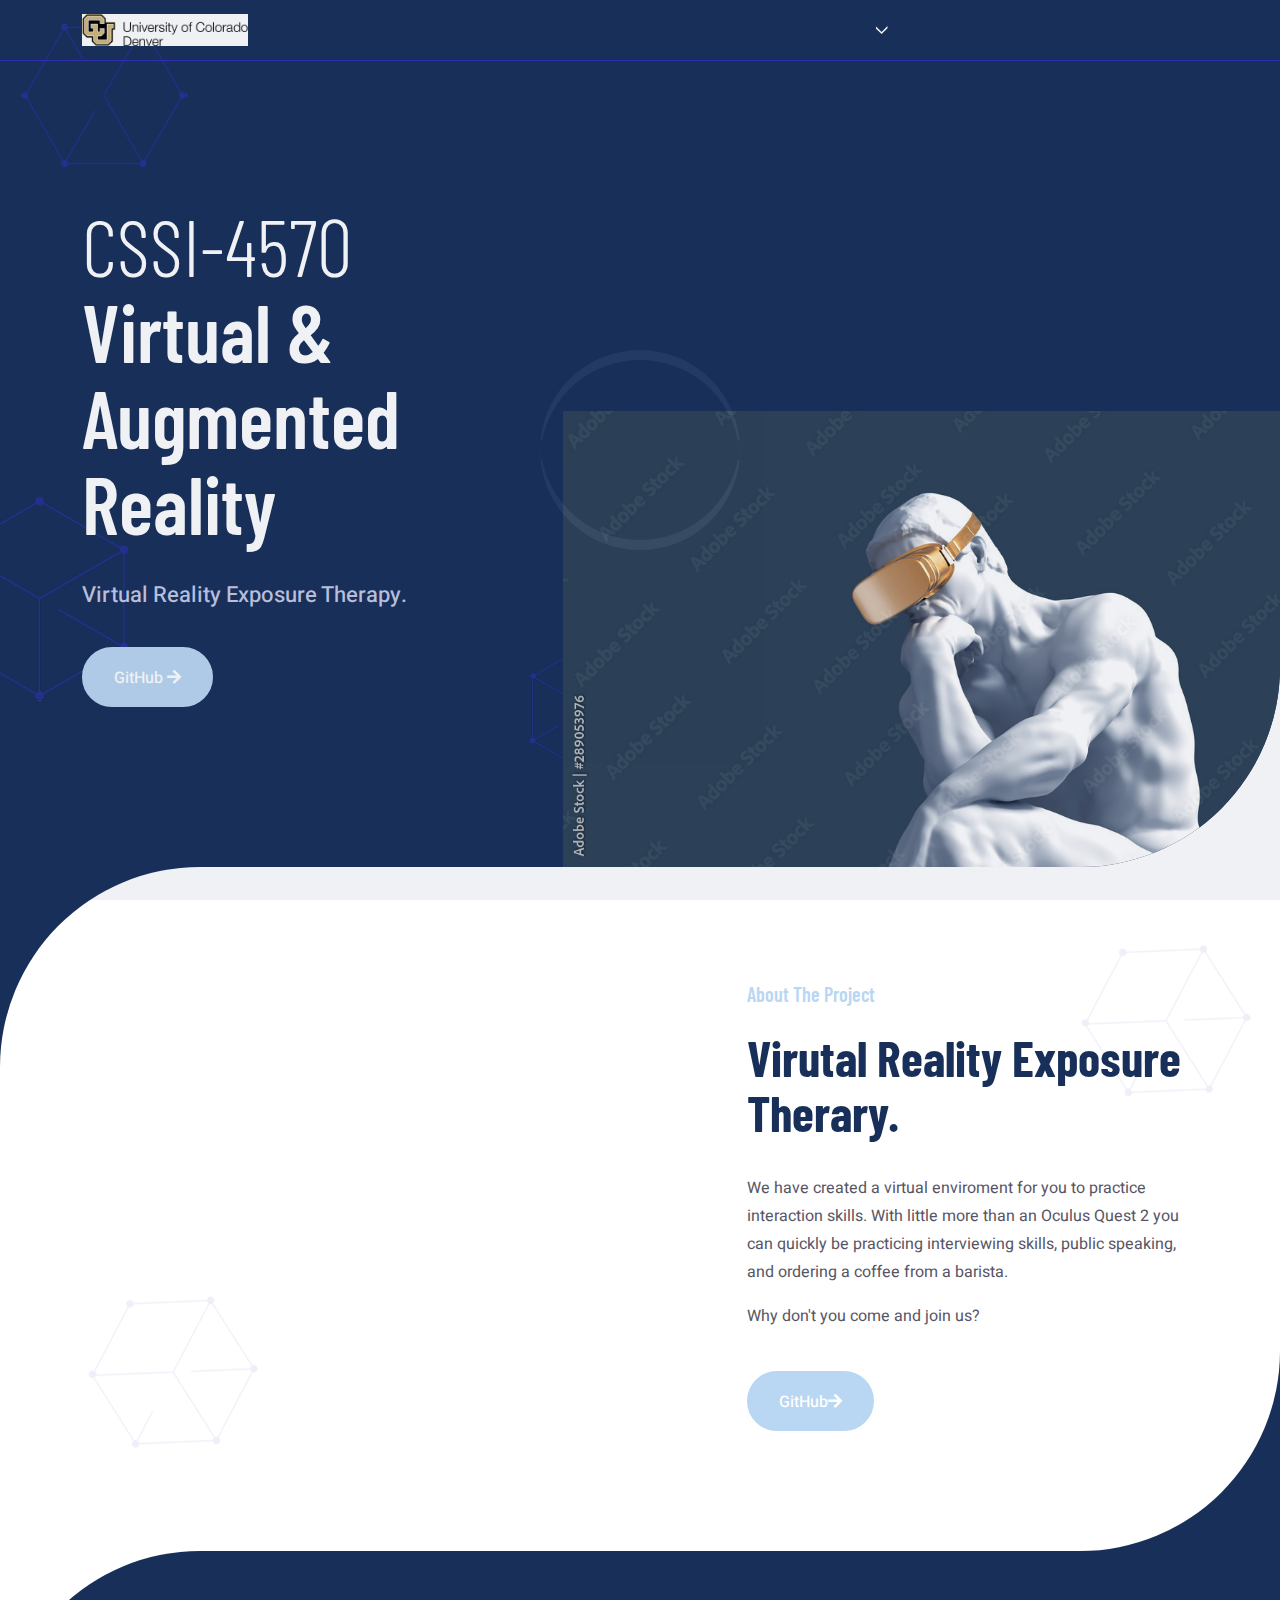
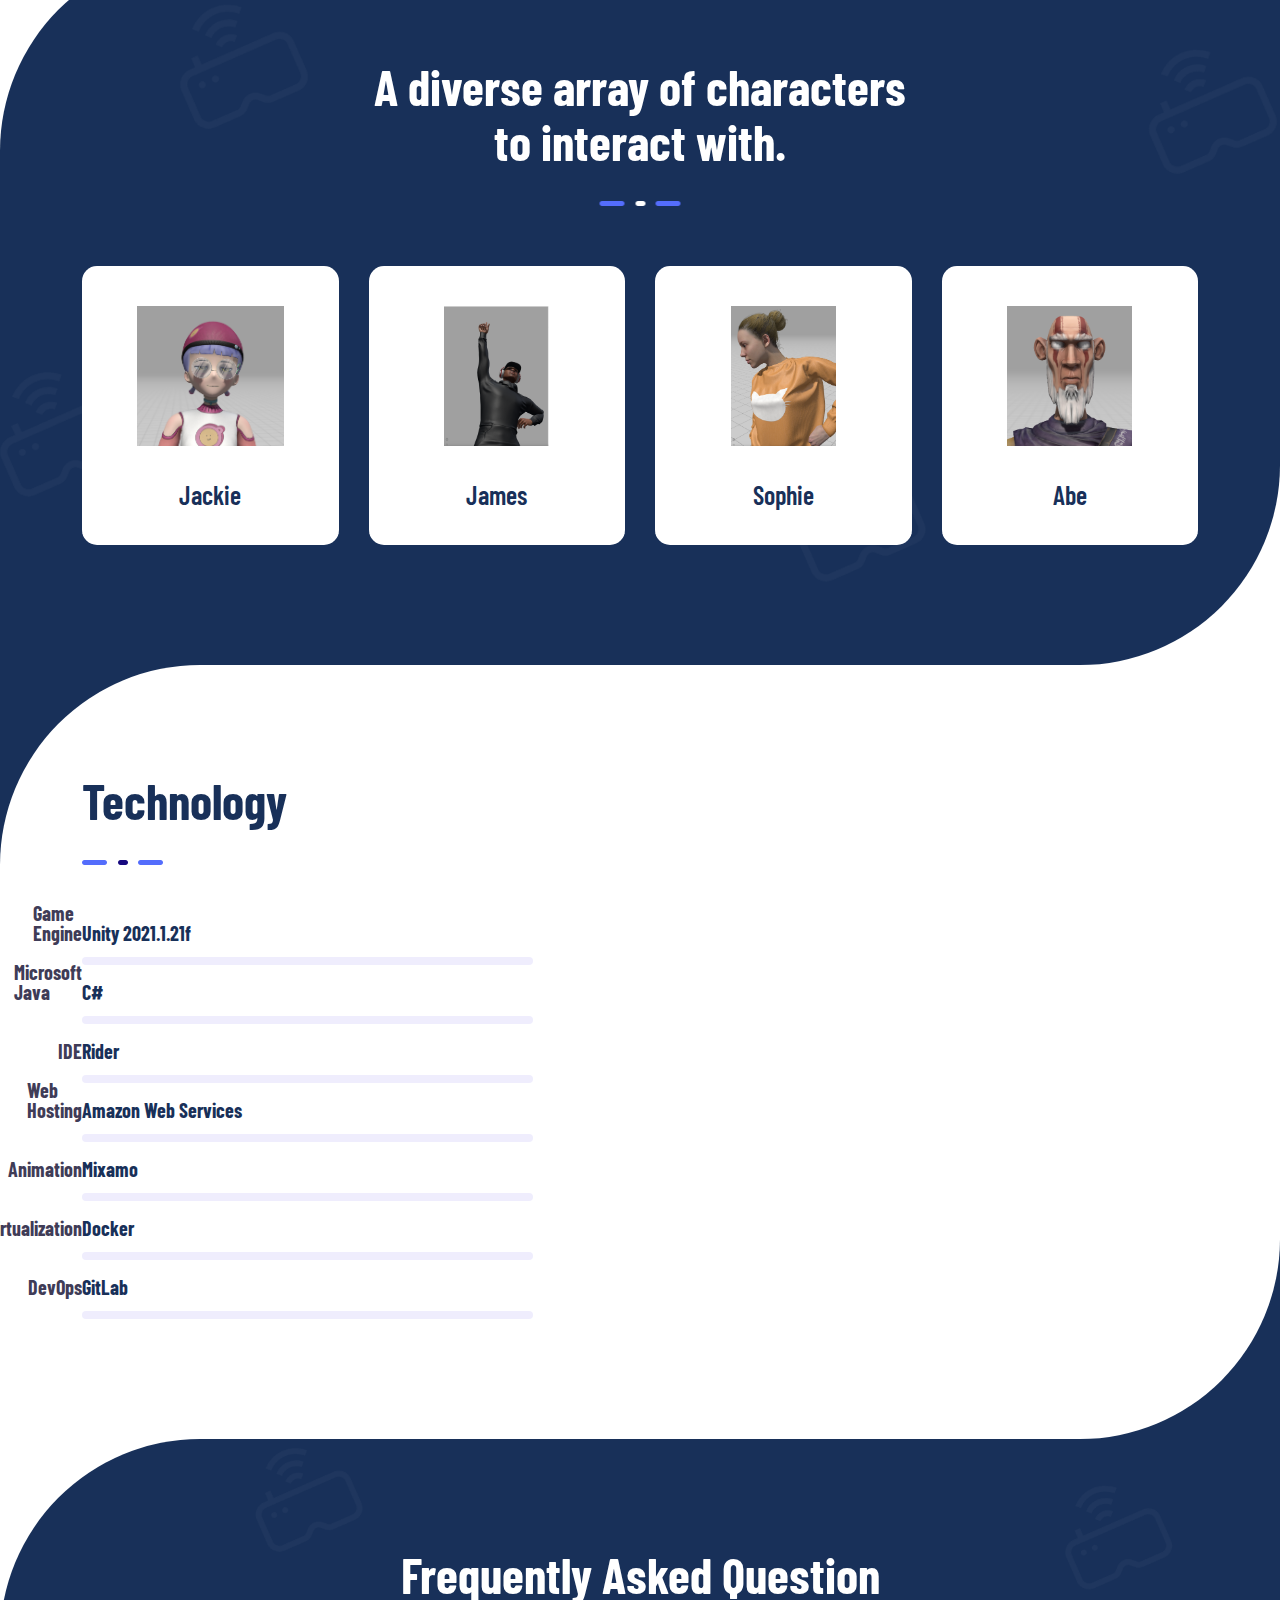
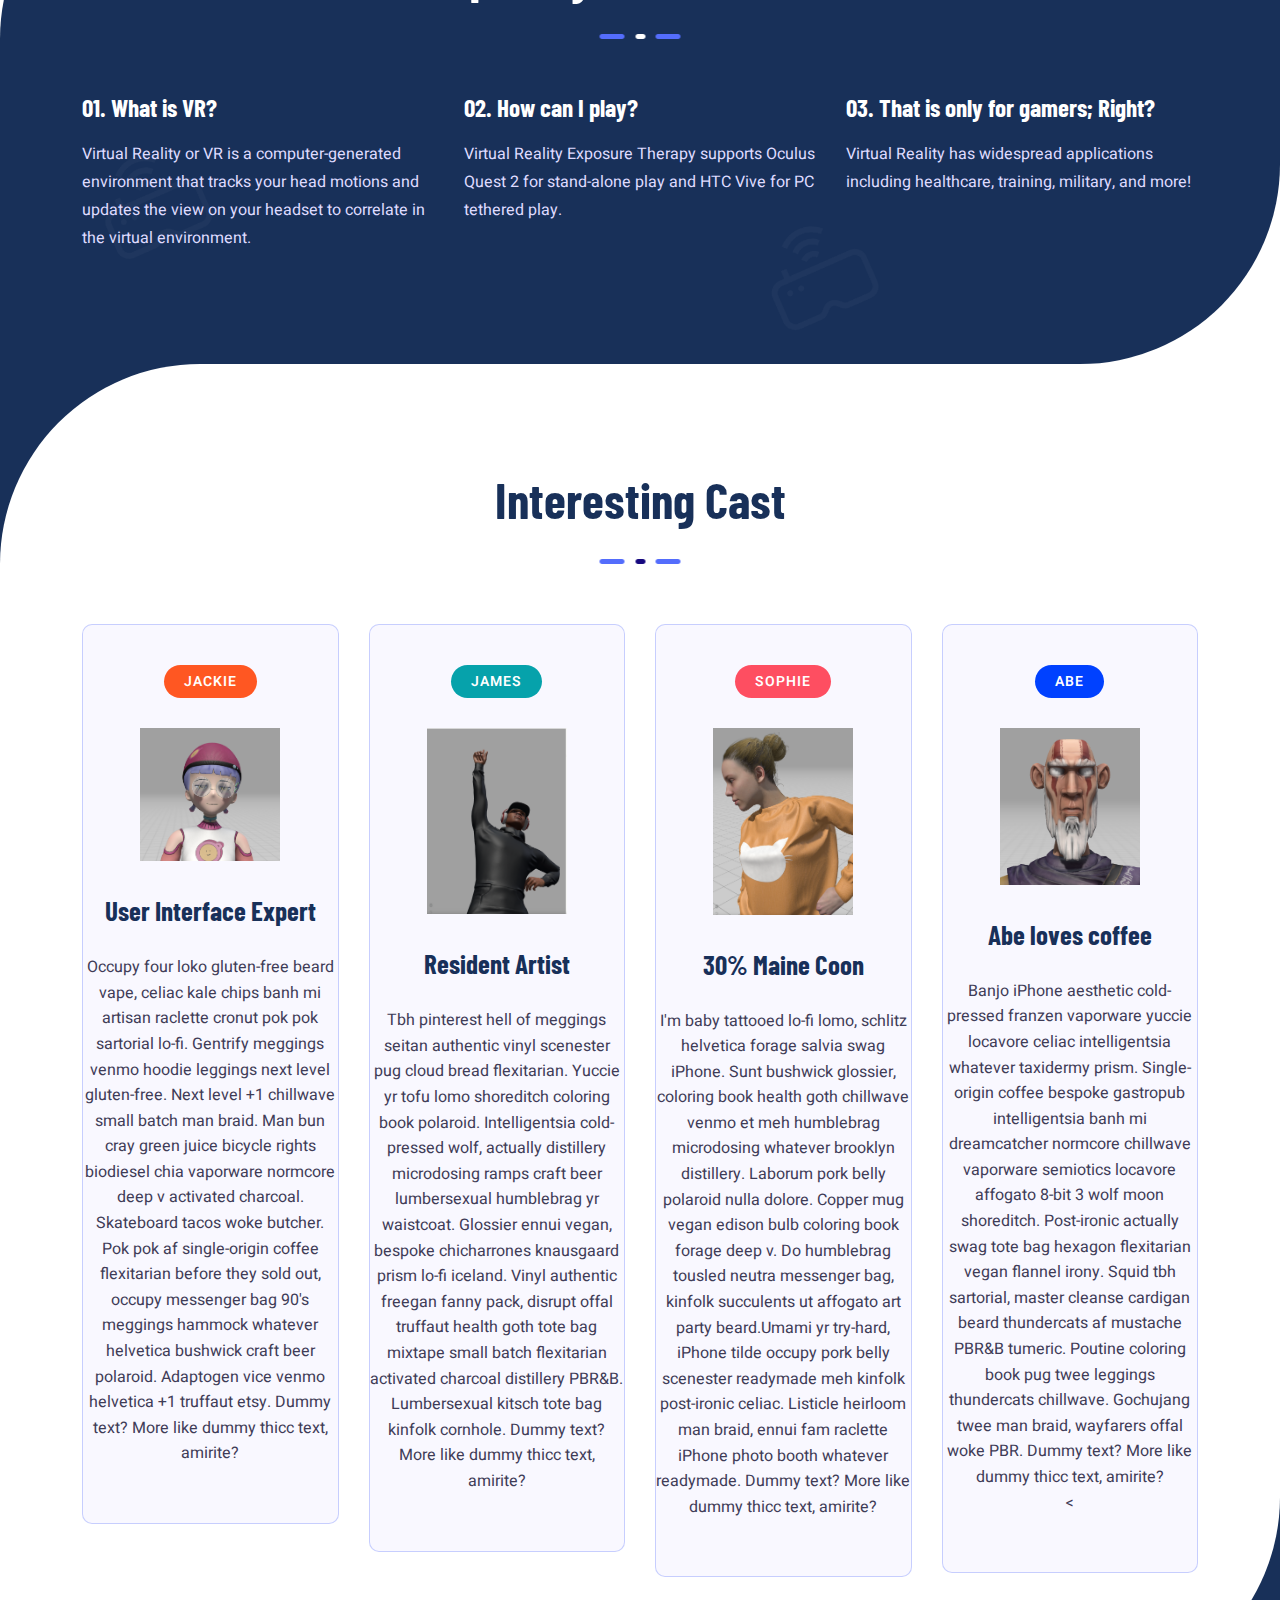
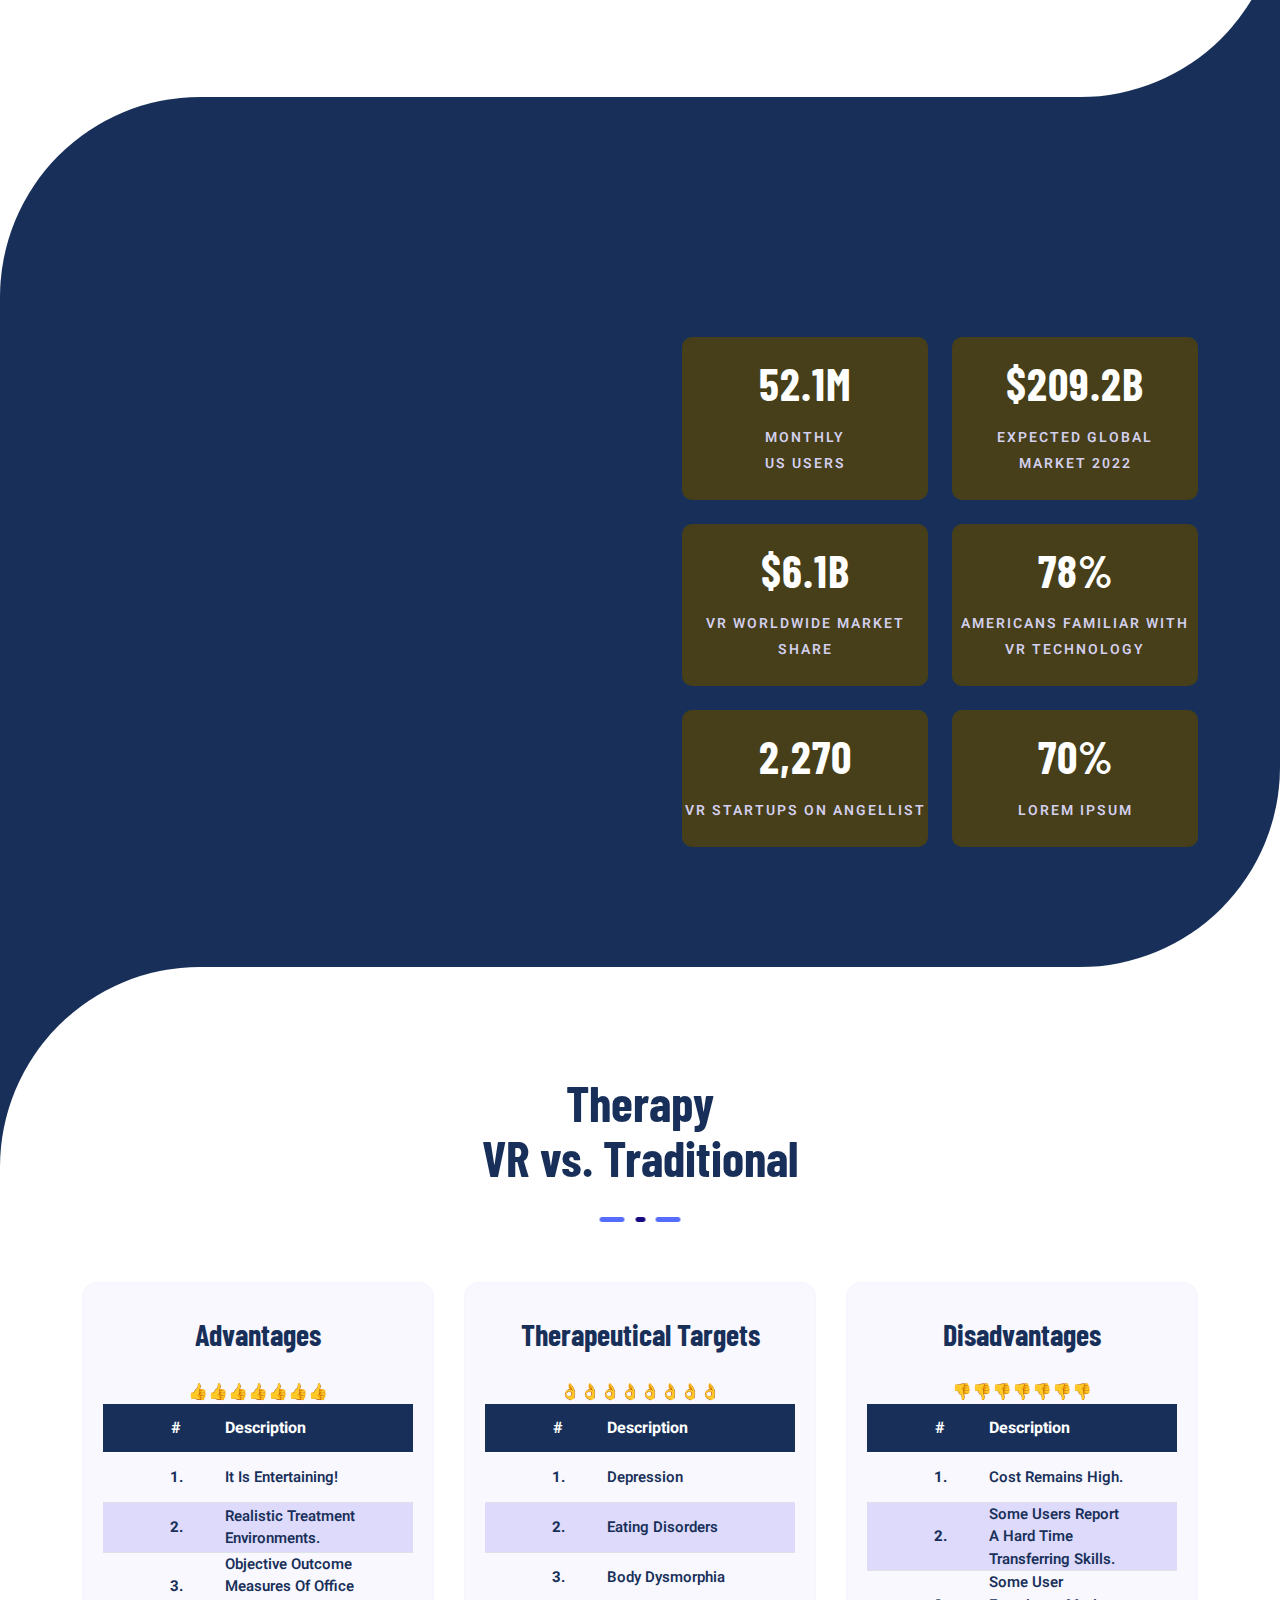
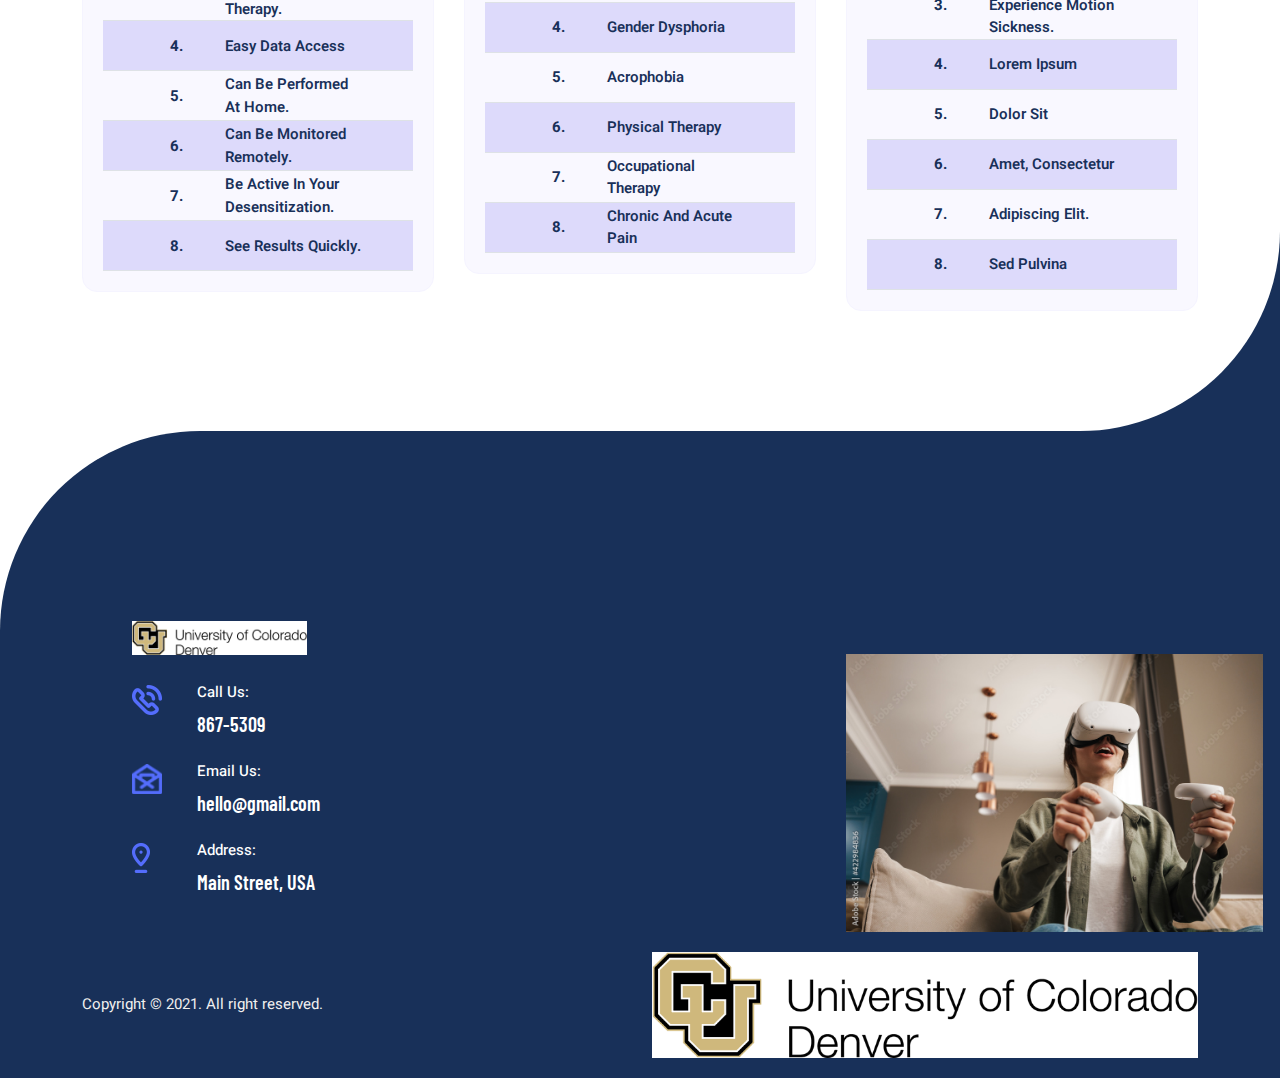
<file: index.html>
<!DOCTYPE html>
<html lang="zxx">
<head>
    <meta http-equiv="Content-Type" content="text/html; charset=UTF-8">
    <meta http-equiv="X-UA-Compatible" content="IE=edge"/>
    <meta http-equiv="X-UA-Compatible" content="ie=edge">
    <meta name="viewport" content="width=device-width, initial-scale=1">
    <title>VRET</title>
    <!-- favicon -->
    <link rel="shortcut icon" href="favicon.ico" type="image/x-icon">
    <!-- bootstrap -->
    <link rel="stylesheet" href="assets/css/bootstrap.min.css">
    <!-- animate css -->
    <link rel="stylesheet" href="assets/css/animate.css">
    <!-- font-awesome css -->
    <link rel="stylesheet" href="assets/css/all.css">
    <!-- main css -->
    <link rel="stylesheet" href="assets/css/style.css">
</head>
<body>

<!-- preloader begin -->
<div class="preloader">
    <div class="loader"></div>
</div>
<!-- preloader end -->

<!-- header begin -->
<div class="header">
    <img class="hd-bg-1" src="assets/img/hd-bg-1.png" alt="">
    <div class="container">
        <div class="row justify-content-between">
            <div class="col-xl-2 col-lg-2 d-xl-flex d-lg-flex d-block align-items-center">
                <div class="row">
                    <div class="col-xl-12 col-lg-12 col-6 d-xl-block d-lg-block d-flex align-items-center">
                        <div class="logo">
                            <a href="index.html">
                                <img src="assets/img/logo1.png" alt="">
                            </a>
                        </div>
                    </div>
                    <div class="d-xl-none d-lg-none d-block col-6">
                        <button class="navbar-toggler" type="button" data-bs-toggle="collapse"
                                data-bs-target="#navbarSupportedContent" aria-controls="navbarSupportedContent"
                                aria-expanded="false" aria-label="Toggle navigation">
                            <em class="fas fa-bars"></em>
                        </button>
                    </div>
                </div>
            </div>
            <div class="col-xl-7 col-lg-10">
                <div class="mainmenu">
                    <nav class="navbar navbar-expand-lg">
                        <div class="collapse navbar-collapse" id="navbarSupportedContent">
                            <ul class="navbar-nav mx-auto mb-2 mb-lg-0">
                                <li class="nav-item dropdown">
                                    <a class="nav-link dropdown-toggle active" href="#" id="navbarDropdown"
                                       role="button" data-bs-toggle="dropdown" aria-expanded="false">
                                    </a>
                                    <ul class="dropdown-menu" aria-labelledby="navbarDropdown">
                                        <li><a class="dropdown-item" href="index.html">Home</a></li>
                                    </ul>
                            </ul>
                        </div>
                    </nav>
                </div>
            </div>
        </div>
    </div>

</div>
<!-- header end -->

<!-- banner begin -->
<div class="banner">
    <div class="container">
        <div class="row">
            <div class="col-xl-5 col-lg-9 col-md-10">
                <div class="part-text">
                    <h1>CSSI-4570 <span class="special">Virtual & Augmented Reality</span></h1>
                    <h3>Virtual Reality Exposure Therapy.</h3>
                    <a href="#" class="banner-btn">
                        GitHub <em class="fas fa-arrow-right"></em>
                    </a>
                </div>
            </div>
        </div>
        <div class="part-img">
            <img src="assets/img/AdobeStock_289053976_Preview.png" alt="">
        </div>
    </div>
</div>
<!-- banner end -->


<!-- about begin -->
<div class="about" id="aboutUs">
    <div class="container">
        <div class="row justify-content-between">
            <div class="col-xl-6 col-lg-6 col-md-6">
                <div class="part-img">
                    <img src="assets/img/AdobeStock_245563440_Preview.png" alt="">
                </div>
            </div>
            <div class="col-xl-5 col-lg-5 d-xl-flex d-lg-flex d-block align-items-center col-md-6">
                <div class="part-text">
                    <h3 class="subtitle">About The Project</h3>
                    <h2 class="title">Virutal Reality Exposure Therary.</h2>
                    <p>We have created a virtual enviroment for you to practice interaction skills.
                        With little more than an Oculus Quest 2 you can quickly be practicing interviewing skills,
                        public speaking, and ordering a coffee from a barista.</p>
                    <p>Why don't you come and join us?</p>
                    <a href="#" class="str-btn">
                        GitHub<em class="fas fa-arrow-right"></em>
                    </a>
                </div>
            </div>
        </div>
    </div>
</div>
<!-- about end -->

<!-- how to start begin -->
<div class="how-to-start" id="hiw">
    <div class="container">
        <div class="row justify-content-center">
            <div class="col-xl-6 col-lg-6">
                <div class="section-title">
                    <h2>A diverse array of characters to interact with.</h2>
                </div>
            </div>
        </div>
        <div class="row custom-gutter">
            <div class="col-xl-3 col-lg-3 col-6">
                <div class="single-way">
                    <div class="part-img">
                        <img src="assets/img/jackie.png" alt="">
                    </div>
                    <div class="part-text">
                        <h4 class="title">Jackie</h4>
                    </div>
                </div>
            </div>
            <div class="col-xl-3 col-lg-3 col-6">
                <div class="single-way">
                    <div class="part-img">
                        <img src="assets/img/james.png" alt="">
                    </div>
                    <div class="part-text">
                        <h4 class="title">James</h4>
                    </div>
                </div>
            </div>
            <div class="col-xl-3 col-lg-3 col-6">
                <div class="single-way">
                    <div class="part-img">
                        <img src="assets/img/sophie.png" alt="">
                    </div>
                    <div class="part-text">
                        <h4 class="title">Sophie</h4>
                    </div>
                </div>
            </div>
            <div class="col-xl-3 col-lg-3 col-6">
                <div class="single-way">
                    <div class="part-img">
                        <img src="assets/img/abe.png" alt="">
                    </div>
                    <div class="part-text">
                        <h4 class="title">Abe</h4>
                    </div>
                </div>
            </div>
        </div>
    </div>
</div>
<!-- how to start end -->

<!-- referral begin -->
<div class="referral" id="referral">
    <div class="container">
        <div class="row justify-content-between">
            <div class="col-xl-5 col-lg-5 col-md-6 d-xl-flex d-lg-flex d-block align-items-center">
                <div class="w-100">
                    <div class="section-title style-2">
                        <h2>Technology</h2>
                    </div>
                    <div class="percentage-list">
                        <div class="single-level" data-color="#ff7e00">
                            <div class="part-text">
                                <span class="title">Unity 2021.1.21f</span>
                            </div>
                            <span class="label">
                                    <span class="pr-level">
                                        <span class="percentage" data-percent="100"> Game Engine</span>
                                    </span>
                                </span>
                        </div>
                        <div class="single-level" data-color="#7d38b9">
                            <div class="part-text">
                                <span class="title">C#</span>
                            </div>
                            <span class="label">
                                    <span class="pr-level">
                                        <span class="percentage" data-percent="100">Microsoft Java</span>
                                    </span>
                                </span>
                        </div>
                        <div class="single-level" data-color="#2c41e2">
                            <div class="part-text">
                                <span class="title">Rider</span>
                            </div>
                            <span class="label">
                                    <span class="pr-level">
                                        <span class="percentage" data-percent="100">IDE</span>
                                    </span>
                                </span>
                        </div>
                        <div class="single-level" data-color="#ff7e00">
                            <div class="part-text">
                                <span class="title">Amazon Web Services</span>
                            </div>
                            <span class="label">
                                    <span class="pr-level">
                                        <span class="percentage" data-percent="100">Web Hosting</span>
                                    </span>
                                </span>
                        </div>
                        <div class="single-level" data-color="#b83b8e">
                            <div class="part-text">
                                <span class="title">Mixamo</span>
                            </div>
                            <span class="label">
                                    <span class="pr-level">
                                        <span class="percentage" data-percent="100">Animation</span>
                                    </span>
                                </span>
                        </div>
                        <div class="single-level" data-color="#0078ff">
                            <div class="part-text">
                                <span class="title">Docker</span>
                            </div>
                            <span class="label">
                                    <span class="pr-level">
                                        <span class="percentage" data-percent="100">Virtualization</span>
                                    </span>
                                </span>
                        </div>
                        <div class="single-level" data-color="#00c4cb">
                            <div class="part-text">
                                <span class="title">GitLab</span>
                            </div>
                            <span class="label">
                                    <span class="pr-level">
                                        <span class="percentage" data-percent="100">DevOps</span>
                                    </span>
                                </span>
                        </div>
                    </div>
                </div>
            </div>
            <div class="col-xl-6 col-lg-6 col-md-6 d-xl-block d-lg-block d-md-flex d-block align-items-center">
                <div class="part-img">
                    <img src="assets/img/AdobeStock_420468257_Preview.png" alt="">
                </div>
            </div>
        </div>
    </div>
</div>
<!-- referral end -->


<!-- faq begin -->
<div class="faq" id="faq">
    <div class="container">

        <div class="part-img">
            <img src="assets/img/AdobeStock_405745878_Preview.png" alt="">
        </div>
        <div class="row justify-content-center">
            <div class="col-xl-6 col-lg-6">
                <div class="section-title">
                    <h2>Frequently Asked Question</h2>
                </div>
            </div>
        </div>
        <div class="row custom-gutter">
            <div class="col-xl-4 col-lg-4 col-md-6 col-sm-6">
                <div class="single-faq">
                    <span class="title">01. What is VR?</span>
                    <p>Virtual Reality or VR is a computer-generated environment
                        that tracks your head motions and updates the view
                        on your headset to correlate in the virtual environment.</p>
                </div>
            </div>
            <div class="col-xl-4 col-lg-4 col-md-6 col-sm-6">
                <div class="single-faq">
                    <span class="title">02. How can I play?</span>
                    <p>Virtual Reality Exposure Therapy supports Oculus Quest 2
                        for stand-alone play and HTC Vive for PC tethered play.</p>
                </div>
            </div>
            <div class="col-xl-4 col-lg-4 col-md-6 col-sm-6">
                <div class="single-faq">
                    <span class="title">03. That is only for gamers; Right?</span>
                    <p>Virtual Reality has widespread applications including
                        healthcare, training, military, and more!</p>
                </div>
            </div>

        </div>
    </div>
</div>
<!-- faq end -->

<!-- price begin -->
<div class="price" id="plan">
    <div class="container">
        <div class="row justify-content-center">
            <div class="col-xl-6 col-lg-6">
                <div class="section-title style-2">
                    <h2>Interesting Cast</h2>
                </div>
            </div>
        </div>
        <div class="row custom-gutter">
            <div class="col-xl-3 col-lg-3 col-md-6 col-sm-6">
                <div class="single-price">
                    <div class="part-head">
                        <span class="plan-name plan-1">Jackie</span>
                        <div class="plan-icon">
                            <img src="assets/img/jackie.png" alt="">
                        </div>
                    </div>
                    <div class="part-body">
                        <h4 class="plan-title-feature">User Interface Expert</h4>
                        <p>

                                    <span class="feature-list-title"> Occupy four loko gluten-free beard vape, celiac
                                        kale chips banh mi artisan raclette cronut pok pok sartorial lo-fi. Gentrify
                                        meggings venmo hoodie leggings next level gluten-free. Next level +1 chillwave
                                        small batch man braid. Man bun cray green juice bicycle rights biodiesel chia
                                        vaporware normcore deep v activated charcoal. Skateboard tacos woke butcher.
                                        Pok pok af single-origin coffee flexitarian before they sold out, occupy
                                        messenger bag 90's meggings hammock whatever helvetica bushwick craft beer
                                        polaroid. Adaptogen vice venmo helvetica +1 truffaut etsy.
                                        Dummy text? More like dummy thicc text, amirite? </span>


                        </p>
                    </div>

                </div>
            </div>
            <div class="col-xl-3 col-lg-3 col-md-6 col-sm-6">
                <div class="single-price">
                    <div class="part-head">
                        <span class="plan-name plan-2">James</span>
                        <div class="plan-icon">
                            <img src="assets/img/james.png" alt="">
                        </div>
                    </div>
                    <div class="part-body">
                        <h4 class="plan-title-feature">Resident Artist</h4>
                        <p>

                                    <span class="feature-list-title"> Tbh pinterest hell of meggings seitan authentic
                                        vinyl scenester pug cloud bread flexitarian. Yuccie yr tofu lomo shoreditch
                                        coloring book polaroid. Intelligentsia cold-pressed wolf, actually distillery
                                        microdosing ramps craft beer lumbersexual humblebrag yr waistcoat. Glossier
                                        ennui vegan, bespoke chicharrones knausgaard prism lo-fi iceland. Vinyl
                                        authentic freegan fanny pack, disrupt offal truffaut health goth tote bag
                                        mixtape small batch flexitarian activated charcoal distillery PBR&B.
                                        Lumbersexual kitsch tote bag kinfolk cornhole.
                                        Dummy text? More like dummy thicc text, amirite?</span>


                        </p>
                    </div>

                </div>
            </div>
            <div class="col-xl-3 col-lg-3 col-md-6 col-sm-6">
                <div class="single-price">
                    <div class="part-head">
                        <span class="plan-name plan-3">Sophie</span>
                        <div class="plan-icon">
                            <img src="assets/img/sophie.png" alt="">

                        </div>
                    </div>
                    <div class="part-body">
                        <h4 class="plan-title-feature">30% Maine Coon</h4>
                        <p>

                                    <span class="feature-list-title"> I'm baby tattooed lo-fi lomo, schlitz helvetica
                                        forage salvia swag iPhone. Sunt bushwick glossier, coloring book health goth
                                        chillwave venmo et meh humblebrag microdosing whatever brooklyn distillery.
                                        Laborum pork belly polaroid nulla dolore. Copper mug vegan edison bulb coloring
                                        book forage deep v. Do humblebrag tousled neutra messenger bag, kinfolk
                                        succulents ut affogato art party beard.Umami yr try-hard,
                                        iPhone tilde occupy pork belly scenester readymade meh kinfolk post-ironic
                                        celiac. Listicle heirloom man braid, ennui fam raclette iPhone photo booth
                                        whatever readymade.


                                        Dummy text? More like dummy thicc text, amirite?</span>


                        </p>
                    </div>

                </div>
            </div>
            <div class="col-xl-3 col-lg-3 col-md-6 col-sm-6">
                <div class="single-price">
                    <div class="part-head">
                        <span class="plan-name plan-4">Abe</span>
                        <div class="plan-icon">
                            <img src="assets/img/abe.png" alt="">
                        </div>
                    </div>
                    <div class="part-body">
                        <h4 class="plan-title-feature">Abe loves coffee</h4>
                        <p>

                                <span class="feature-list-title"> Banjo iPhone aesthetic cold-pressed franzen vaporware
                                    yuccie locavore celiac intelligentsia whatever taxidermy prism. Single-origin
                                    coffee bespoke gastropub intelligentsia banh mi dreamcatcher normcore chillwave
                                    vaporware semiotics locavore affogato 8-bit 3 wolf moon shoreditch. Post-ironic
                                    actually swag tote bag hexagon flexitarian vegan  flannel irony. Squid tbh
                                    sartorial, master cleanse cardigan beard thundercats  af mustache PBR&B tumeric.
                                    Poutine coloring book pug twee leggings thundercats chillwave. Gochujang twee man braid,
                                    wayfarers offal woke  PBR.
                                    Dummy text? More like dummy thicc text, amirite?</span>
                            <

                        </p>

                    </div>

                </div>
            </div>
        </div>
    </div>
</div>
<!-- price end -->


<!-- calc and statics begin -->
<div class="calc-n-static">
    <div class="container">
        <div class="statics" id="staticss">
            <div class="row">
                <div class="col-xl-6 col-lg-6 d-xl-flex d-lg-flex d-block align-items-center">
                    <div class="part-img">
                        <img src="assets/img/AdobeStock_291544415_Preview.png" alt="">
                    </div>
                </div>
                <div class="col-xl-6 col-lg-6">
                    <div class="part-text">
                        <div class="row">
                            <div class="col-xl-6 col-lg-6 col-6">
                                <div class="single-static">
                                    <span class="stats-number">52.1M </span>
                                    <span class="stats-title">Monthly<br> US Users</span>
                                </div>
                                <div class="single-static">
                                    <span class="stats-number">$6.1B</span>
                                    <span class="stats-title">VR worldwide market share</span>
                                </div>
                                <div class="single-static">
                                    <span class="stats-number">2,270</span>
                                    <span class="stats-title">VR startups on AngelList </span>
                                </div>
                            </div>
                            <div class="col-xl-6 col-lg-6 col-6">
                                <div class="single-static">
                                    <span class="stats-number">$209.2B</span>
                                    <span class="stats-title">Expected global <br/>market 2022</span>
                                </div>
                                <div class="single-static">
                                    <span class="stats-number">78%  </span>
                                    <span class="stats-title">Americans familiar with<br/> VR technology </span>
                                </div>
                                <div class="single-static">
                                    <span class="stats-number">70%</span>
                                    <span class="stats-title">lorem ipsum</span>
                                </div>
                            </div>
                        </div>
                    </div>
                </div>
            </div>
        </div>
    </div>
</div>
<!-- calc and statics end -->


<!-- transaction begin -->
<div class="transaction" id="trnx">
    <div class="container">
        <div class="row justify-content-center">
            <div class="col-xl-6 col-lg-6">
                <div class="section-title style-2">

                    <h2>Therapy<br/> VR vs. Traditional</h2>
                </div>

            </div>
        </div>
        <div class="row custom-gutter">
            <div class="col-xl-4 col-lg-4 col-md-6">
                <div class="single-transaction">
                    <h4 class="trans-title">Advantages</h4>
                    <span class="title">&#128077;&#128077;&#128077;&#128077;&#128077;&#128077;&#128077;</span>

                    <div class="transc-table">
                        <table class="table">

                            <thead>
                            <tr>
                                <th scope="col">#</th>
                                <th scope="col">Description</th>
                                <th scope="col"></th>
                            </tr>
                            </thead>
                            <tbody>
                            <tr>
                                <th scope="row">1.</th>
                                <td class="user-name">It is entertaining!</td>
                                <td></td>

                            </tr>
                            <tr>
                                <th scope="row">2.</th>
                                <td class="user-name">Realistic treatment environments.</td>
                                <td></td>

                            </tr>
                            <tr>
                                <th scope="row">3.</th>
                                <td class="user-name">Objective outcome measures of office therapy.</td>
                                <td></td>

                            </tr>
                            <tr>
                                <th scope="row">4.</th>
                                <td class="user-name">Easy Data Access</td>
                                <td></td>

                            </tr>
                            <tr>
                                <th scope="row">5.</th>
                                <td class="user-name">Can be performed at home.</td>
                                <td></td>

                            </tr>
                            <tr>
                                <th scope="row">6.</th>
                                <td class="user-name">Can be monitored remotely.</td>
                                <td></td>

                            </tr>
                            <tr>
                                <th scope="row">7.</th>
                                <td class="user-name">Be active in your desensitization.</td>
                                <td></td>

                            </tr>
                            <tr>
                                <th scope="row">8.</th>
                                <td class="user-name">See results quickly.</td>
                                <td></td>

                            </tr>
                            </tbody>
                        </table>
                    </div>
                </div>
            </div>
            <div class="col-xl-4 col-lg-4 col-md-6">
                <div class="single-transaction">
                    <h4 class="trans-title">Therapeutical Targets</h4>
                    <span class="title">&#128076;&#128076;&#128076;&#128076;&#128076;&#128076;&#128076;&#128076;</span>
                    <div class="transc-table">
                        <table class="table">
                            <thead>
                            <tr>
                                <th scope="col">#</th>
                                <th scope="col">Description</th>
                                <th scope="col"></th>
                            </tr>
                            </thead>
                            <tbody>
                            <tr>
                                <th scope="row">1.</th>
                                <td class="user-name">Depression</td>
                                <td> </td>
                            </tr>
                            <tr>
                                <th scope="row">2.</th>
                                <td class="user-name">Eating Disorders</td>
                                <td> </td>
                            </tr>
                            <tr>
                                <th scope="row">3.</th>
                                <td class="user-name">Body Dysmorphia</td>
                                <td> </td>
                            </tr>
                            <tr>
                                <th scope="row">4.</th>
                                <td class="user-name">Gender Dysphoria</td>
                                <td> </td>
                            </tr>
                            <tr>
                                <th scope="row">5.</th>
                                <td class="user-name">Acrophobia</td>
                                <td> </td>
                            </tr>
                            <tr>
                                <th scope="row">6.</th>
                                <td class="user-name">Physical Therapy</td>
                                <td> </td>
                            </tr>
                            <tr>
                                <th scope="row">7.</th>
                                <td class="user-name">Occupational Therapy</td>
                                <td> </td>
                            </tr>
                            <tr>
                                <th scope="row">8.</th>
                                <td class="user-name">Chronic and acute pain</td>
                                <td> </td>
                            </tr>
                            </tbody>
                        </table>
                    </div>
                </div>
            </div>
            <div class="col-xl-4 col-lg-4 col-md-6">
                <div class="single-transaction">
                    <h4 class="trans-title">Disadvantages</h4>
                    <span class="title">&#128078;&#128078;&#128078;&#128078;&#128078;&#128078;&#128078;</span>
                    <div class="transc-table">
                        <table class="table">
                            <thead>
                            <tr>
                                <th scope="col">#</th>
                                <th scope="col">Description</th>
                                <th scope="col"></th>

                            </tr>
                            </thead>
                            <tbody>
                            <tr>
                                <th scope="row">1.</th>
                                <td class="user-name">Cost remains high.</td>
                                <td></td>
                            </tr>
                            <tr>
                                <th scope="row">2.</th>
                                <td class="user-name">Some users report a hard time transferring skills.</td>
                                <td></td>
                            </tr>
                            <tr>
                                <th scope="row">3.</th>
                                <td class="user-name">Some user experience motion sickness.</td>
                                <td></td>
                            </tr>
                            <tr>
                                <th scope="row">4.</th>
                                <td class="user-name">lorem ipsum</td>
                                <td></td>
                            </tr>
                            <tr>
                                <th scope="row">5.</th>
                                <td class="user-name">dolor sit </td>
                                <td></td>
                            </tr>
                            <tr>
                                <th scope="row">6.</th>
                                <td class="user-name">amet, consectetur </td>
                                <td></td>
                            </tr>
                            <tr>
                                <th scope="row">7.</th>
                                <td class="user-name">adipiscing elit. </td>
                                <td></td>
                            </tr>
                            <tr>
                                <th scope="row">8.</th>
                                <td class="user-name">Sed pulvina</td>
                                <td></td>
                            </tr>
                            </tbody>
                        </table>
                    </div>
                </div>
            </div>

        </div>
    </div>
</div>
<!-- transaction end -->

<!-- footer begin -->
<div class="footer" id="footer">
    <div class="footer-top">
        <div class="container">
            <div class="payment-gateway">


            </div>

            <div class="row custom-gutter d-xl-flex d-lg-flex d-md-flex align-items-xl-end align-items-lg-end align-items-start justify-content-between">
                <div class="col-xl-4 col-lg-4">
                    <div class="footer-contact-element">
                        <div class="foot-logo">
                            <a href="#">
                                <img src="assets/img/logo.png" alt="">
                            </a>
                        </div>
                        <div class="contact-info">
                            <ul>
                                <li>
                                        <span class="part-icon">
                                            <img src="assets/img/footer/footer-icon.png" alt="">
                                        </span>
                                    <div class="part-text">
                                        <span class="title">Call Us:</span>
                                        <span class="discr">867-5309</span>
                                    </div>
                                </li>
                                <li>
                                        <span class="part-icon">
                                            <img src="assets/img/footer/footer-icon-2.png" alt="">
                                        </span>
                                    <div class="part-text">
                                        <span class="title">Email Us:</span>
                                        <span class="discr">hello@gmail.com</span>
                                    </div>
                                </li>
                                <li>
                                        <span class="part-icon">
                                            <img src="assets/img/footer/footer-icon-3.png" alt="">
                                        </span>
                                    <div class="part-text">
                                        <span class="title">Address:</span>
                                        <span class="discr">Main Street, USA</span>
                                    </div>
                                </li>
                            </ul>
                        </div>
                    </div>
                </div>


                <div class="col-xl-4 col-lg-4 d-xl-block d-lg-none">
                    <div class="part-img">
                        <img src="assets/img/AdobeStock_422984836_Preview.png" alt="">
                    </div>
                </div>
            </div>
        </div>
    </div>
    <div class="footer-bottom">

        <div class="container">
            <div class="row">
                <div class="col-xl-6 col-lg-6 col-sm-6 d-xl-flex d-lg-flex d-flex align-items-center">
                    <p>Copyright © 2021. All right reserved.</p>
                </div>
                <div class="col-xl-6 col-lg-6 col-sm-6">
                    <div class="part-img">
                        <img src="assets/img/logo.png" alt="">
                    </div>
                </div>
            </div>
        </div>
    </div>
</div>
<!-- footer end -->

<!-- back to button begin -->
<div class="back-to-top-btn">
    <a href="#">
        <img src="assets/img/svg/arrow.svg" alt="">
    </a>
</div>
<!-- back to top button end -->

<!-- jQuery js -->
<script src="assets/js/jquery-3.6.0.min.js"></script>
<!-- bootstrap -->
<script src="assets/js/bootstrap.bundle.min.js"></script>
<!-- main js -->
<script src="assets/js/main.js"></script>
</body>
</html>
</file>
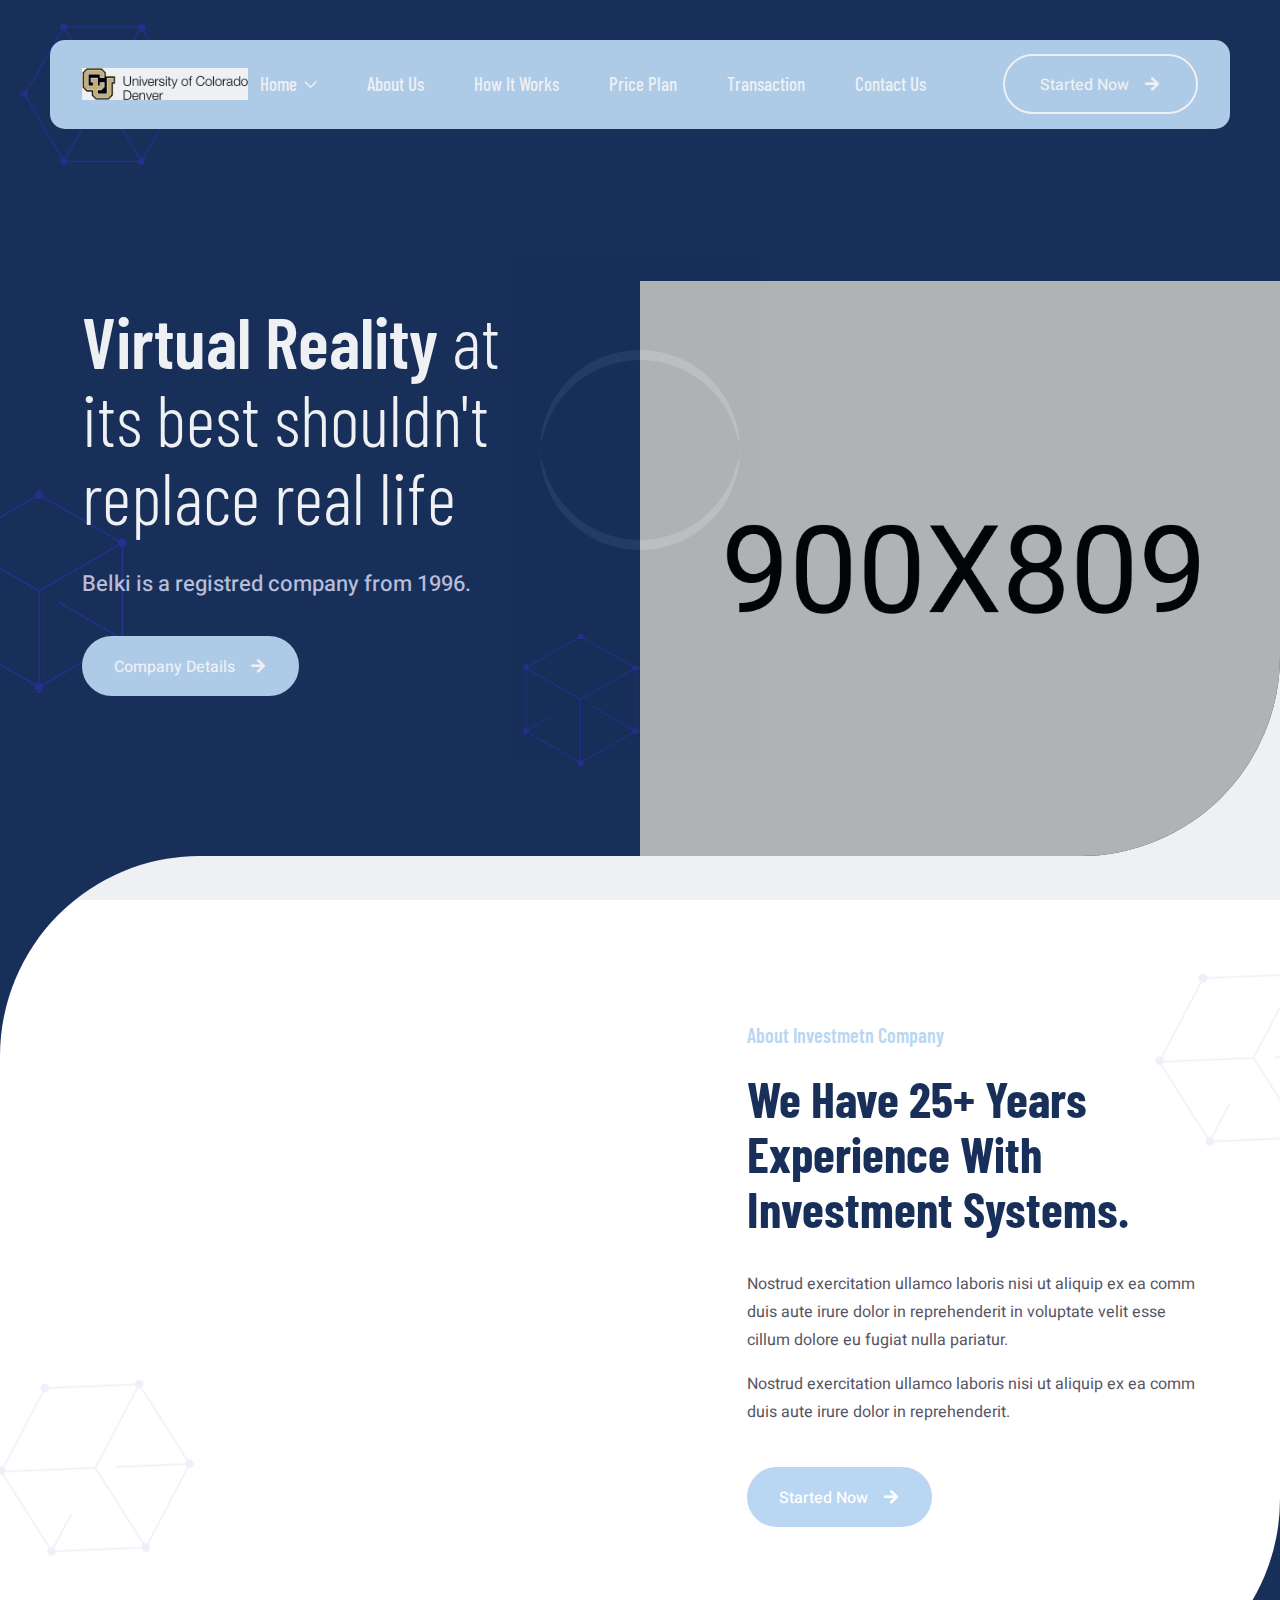
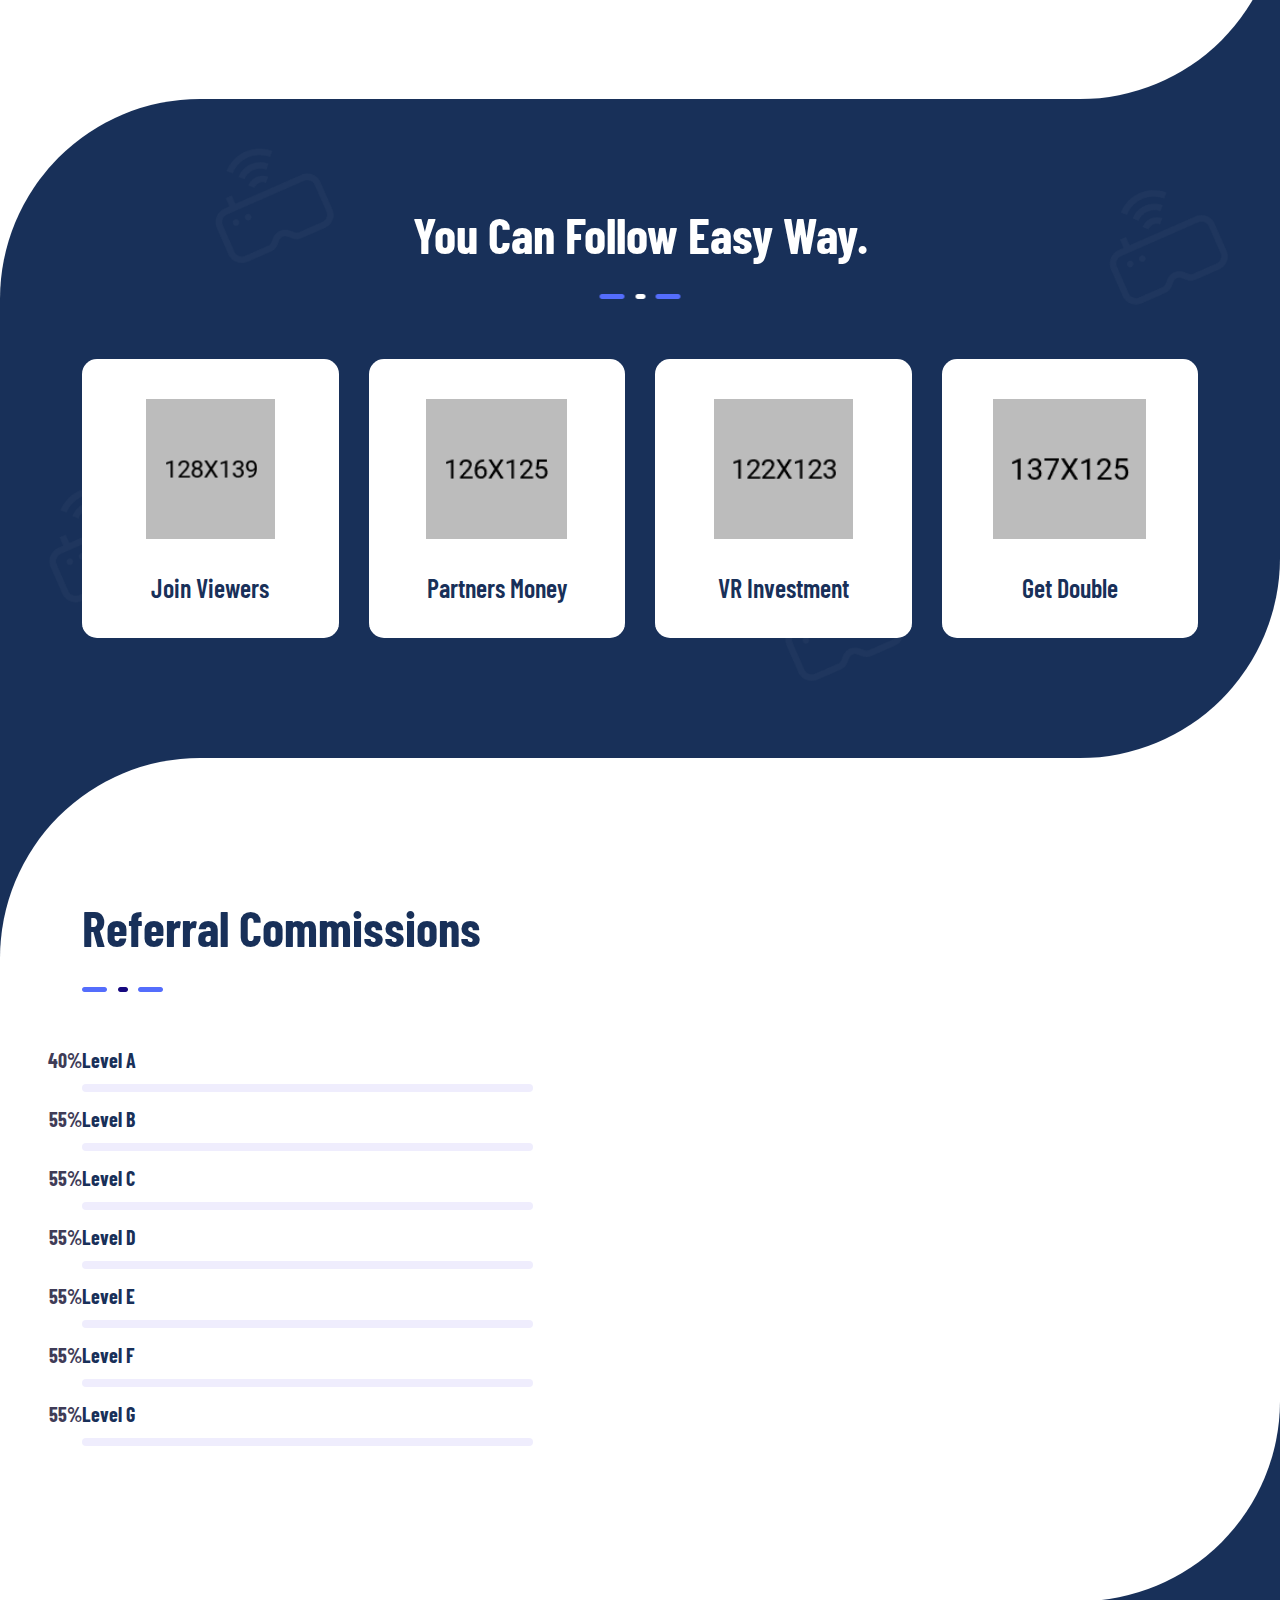
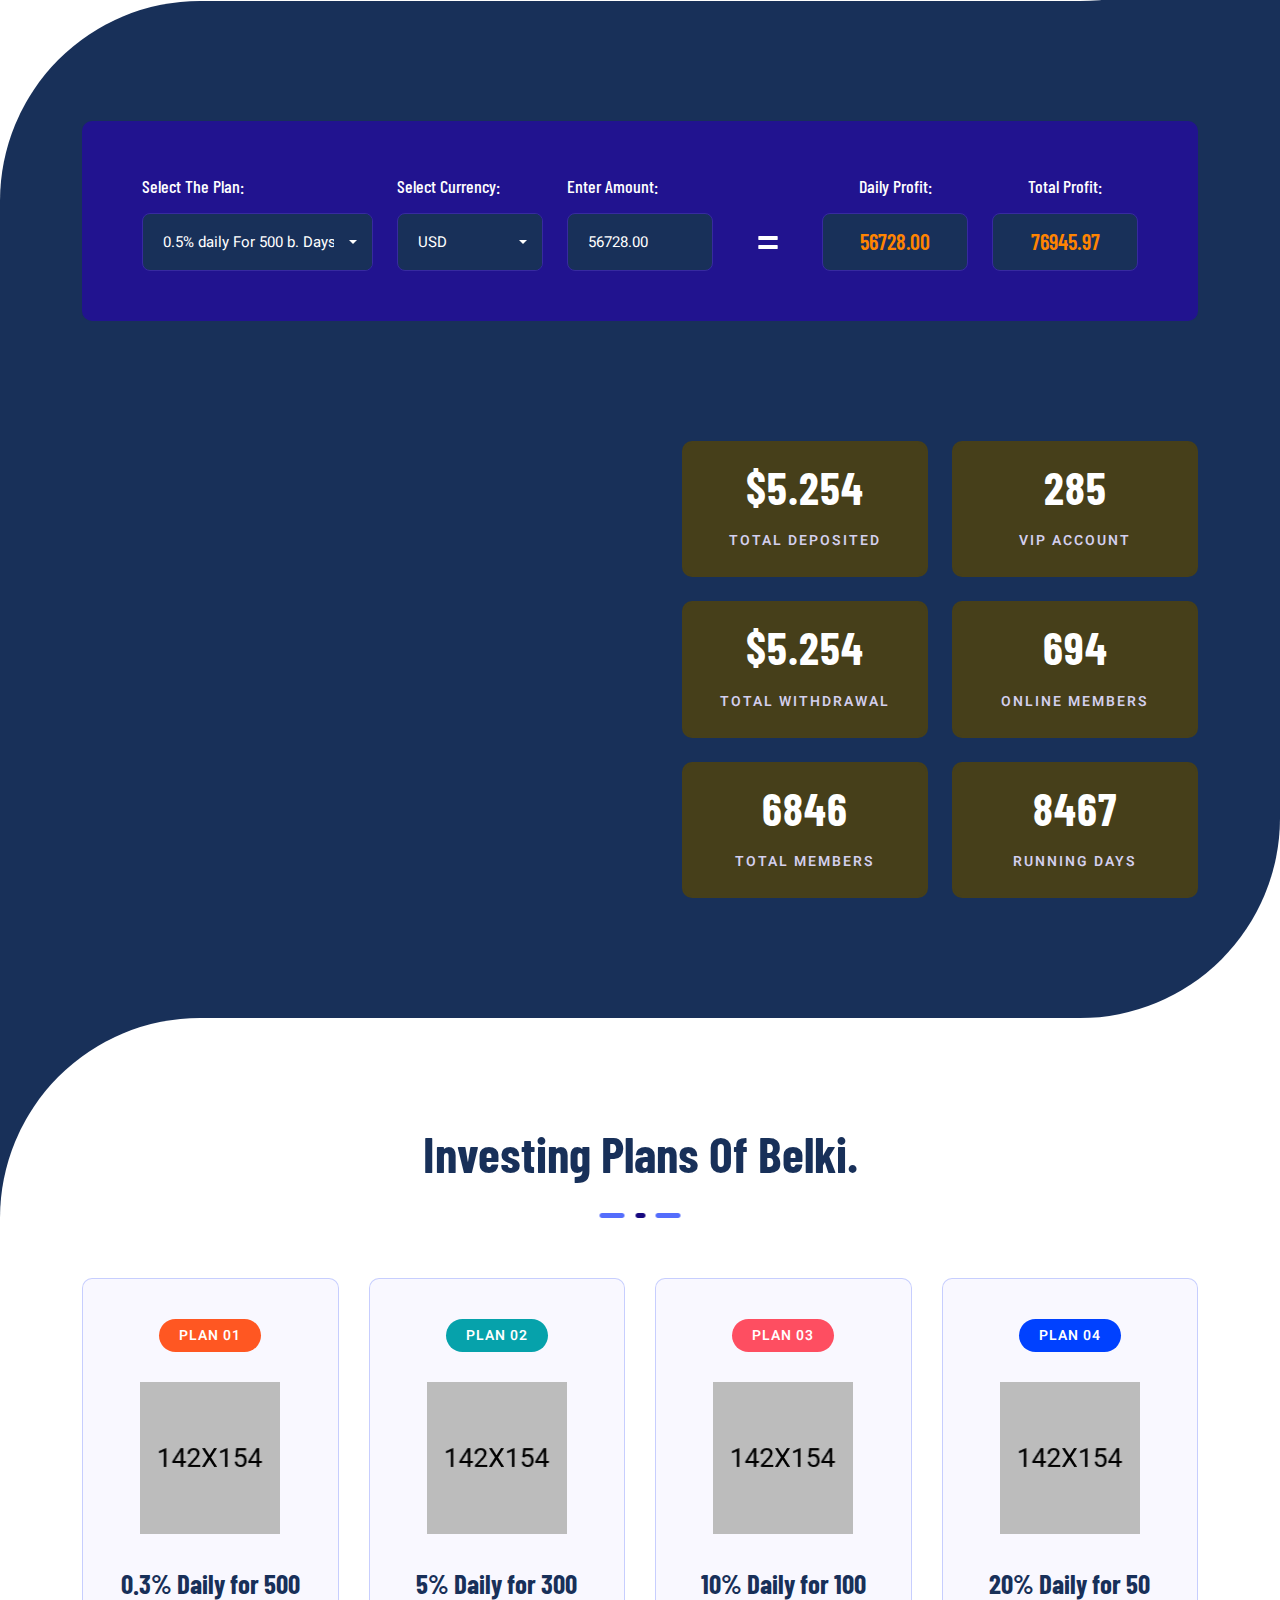
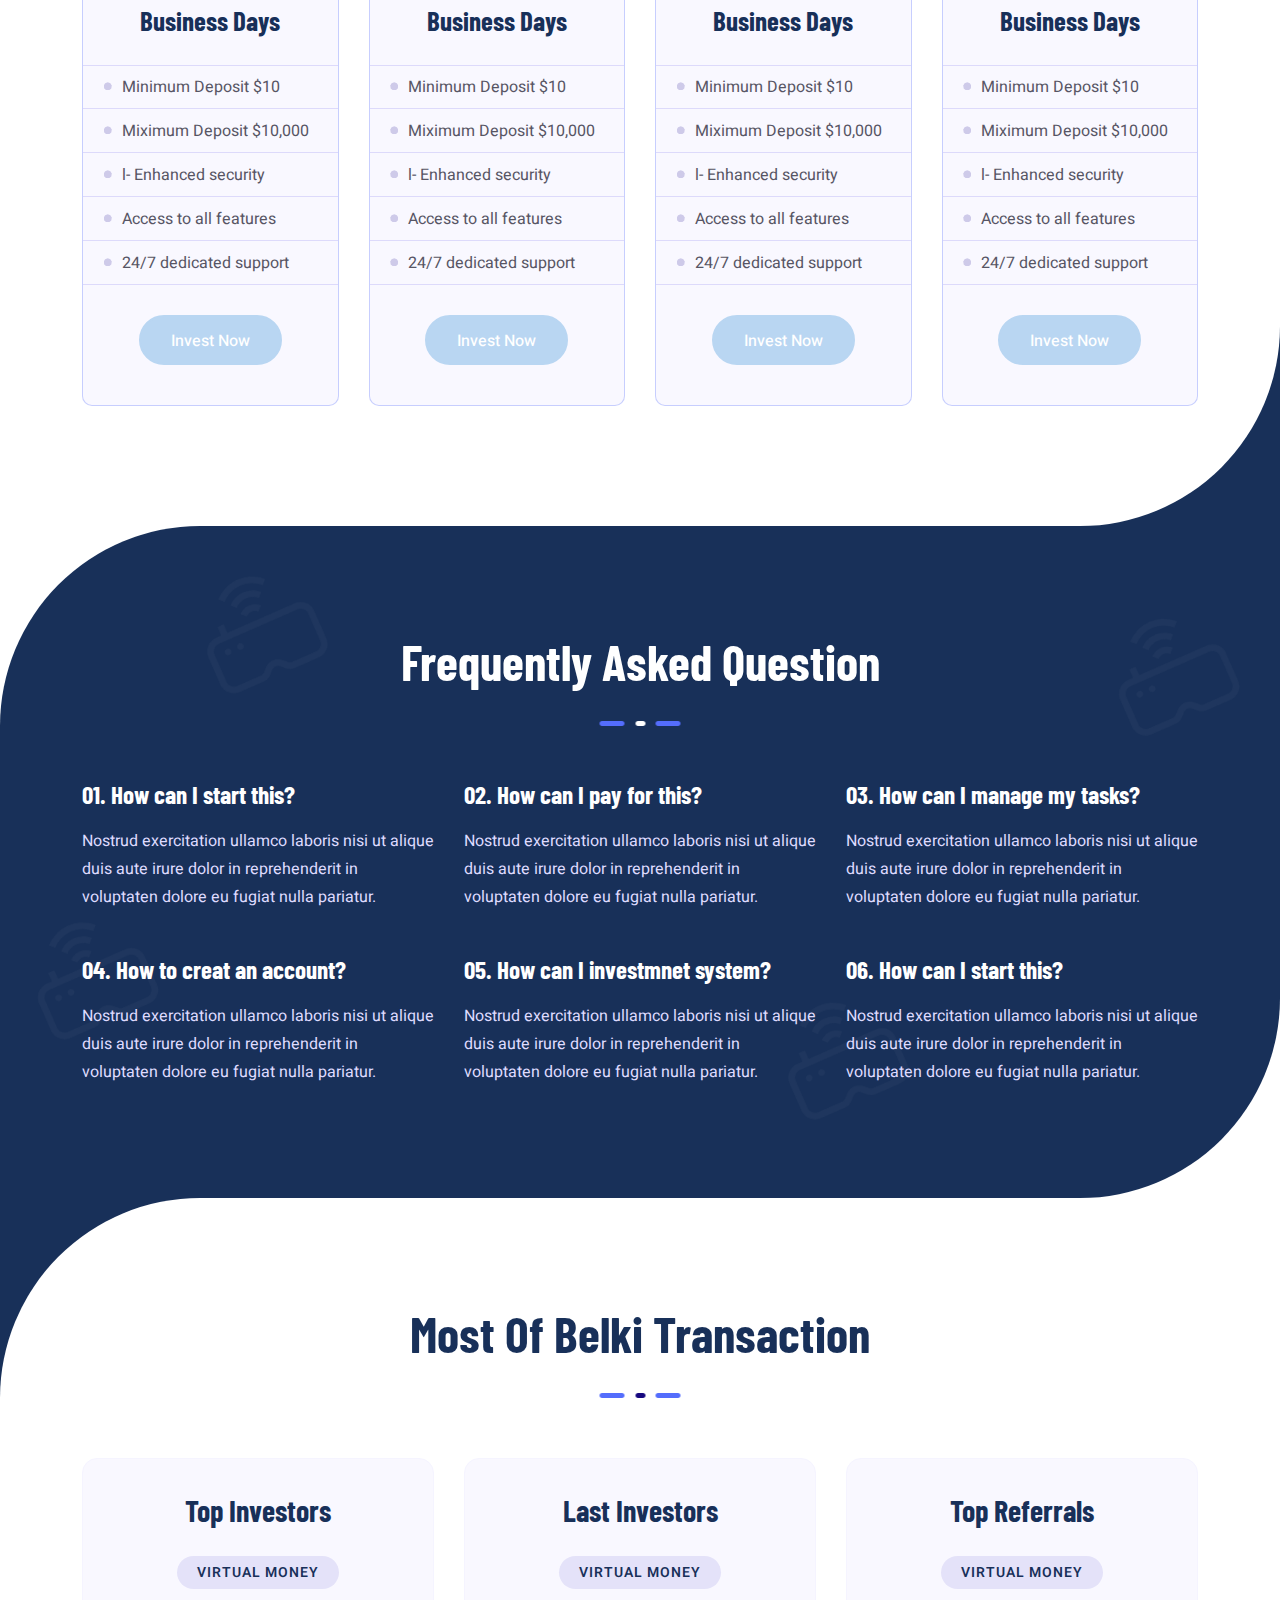
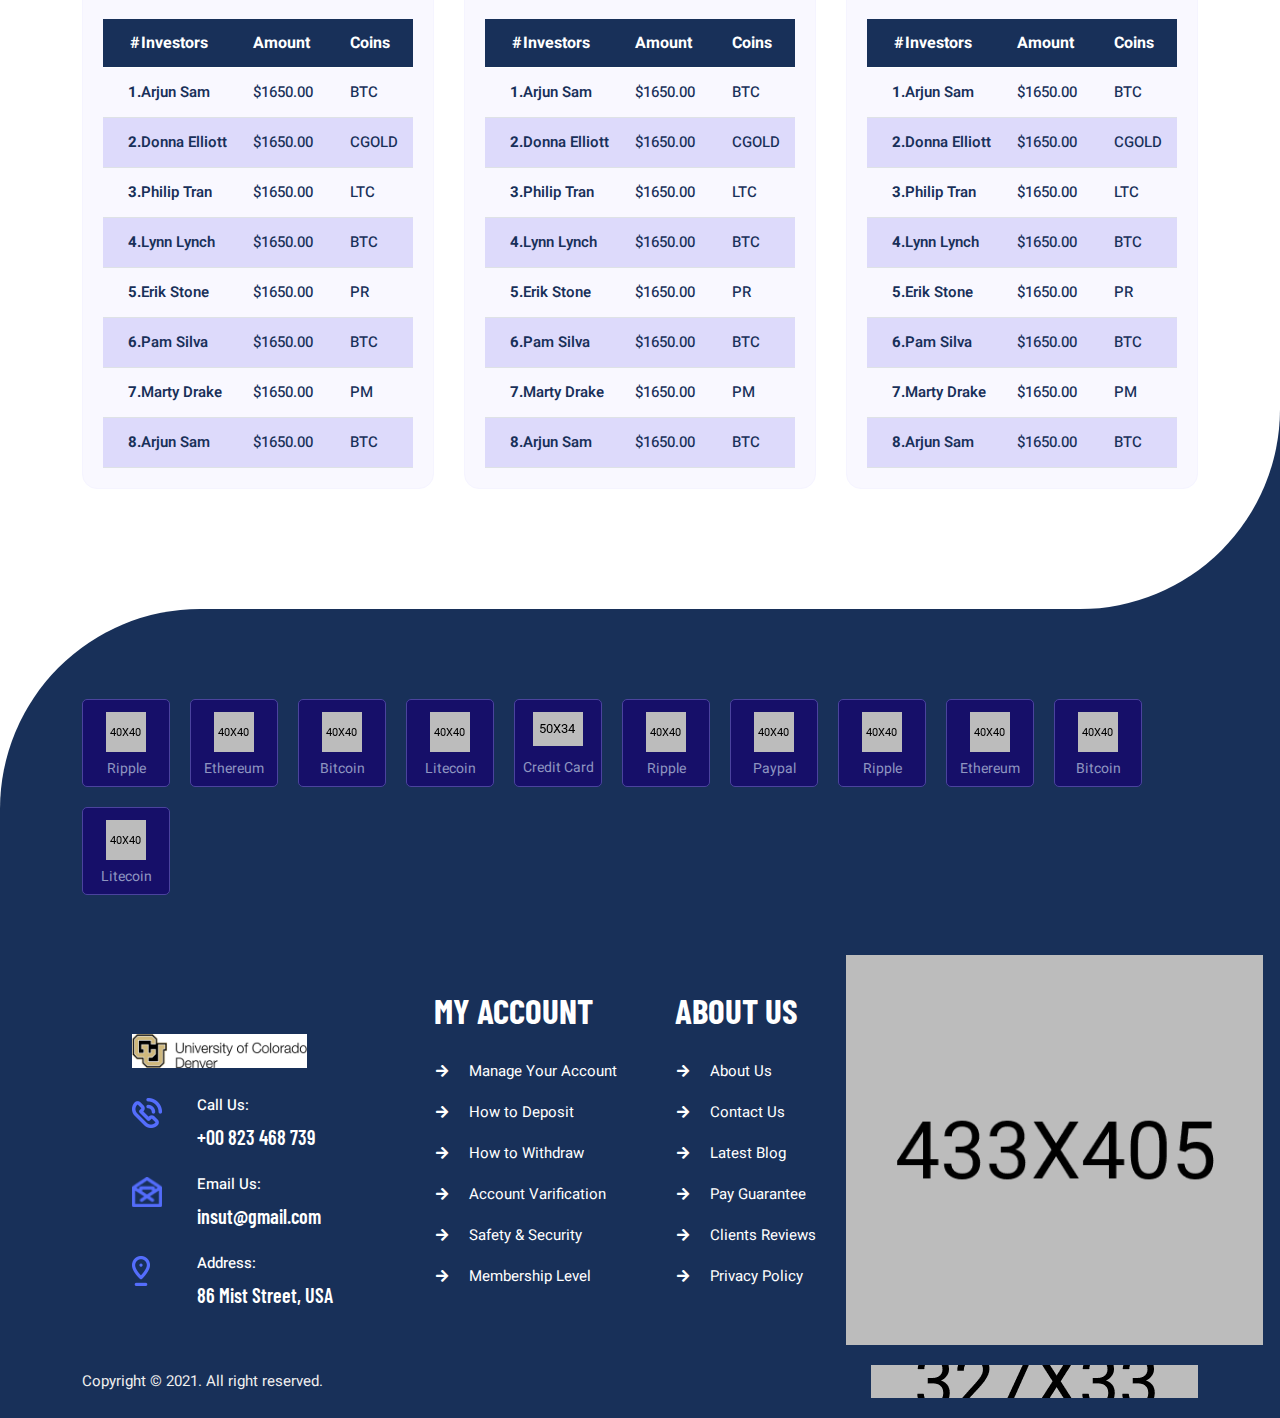
<file: index-2.html>
<!DOCTYPE html>
<html lang="zxx">
<head>
    <meta http-equiv="Content-Type" content="text/html; charset=UTF-8">
    <meta http-equiv="X-UA-Compatible" content="IE=edge" />
    <meta http-equiv="X-UA-Compatible" content="ie=edge">
    <meta name="viewport" content="width=device-width, initial-scale=1">
    <title>Belki - Virtual Reality Investment HTML Template</title>
    <!-- favicon -->
    <link rel="shortcut icon" href="favicon.ico" type="image/x-icon">
    <!-- bootstrap -->
    <link rel="stylesheet" href="assets/css/bootstrap.min.css">
    <!-- animate css -->
    <link rel="stylesheet" href="assets/css/animate.css">
    <!-- font-awesome css -->
    <link rel="stylesheet" href="assets/css/all.css">
    <!-- main css -->
    <link rel="stylesheet" href="assets/css/style.css">
</head>
<body>

    <!-- preloader begin -->
    <div class="preloader">
        <div class="loader"></div>
    </div>
    <!-- preloader end -->

    <!-- header begin -->
    <div class="header header-2">
        <img class="hd-bg-1" src="assets/img/hd-bg-1.png" alt="">
        <div class="container">
            <div class="row justify-content-between">
                <div class="col-xl-2 col-lg-2 d-xl-flex d-lg-flex d-block align-items-center">
                    <div class="row">
                        <div class="col-xl-12 col-lg-12 col-6 d-xl-block d-lg-block d-flex align-items-center">
                            <div class="logo logo2">
                                <a href="index.html">
                                    <img src="assets/img/logo2.png" alt="">
                                </a>
                            </div>
                        </div>
                        <div class="d-xl-none d-lg-none d-block col-6">
                            <button class="navbar-toggler" type="button" data-bs-toggle="collapse" data-bs-target="#navbarSupportedContent" aria-controls="navbarSupportedContent" aria-expanded="false" aria-label="Toggle navigation">
                                <i class="fas fa-bars"></i>
                            </button>
                        </div>
                    </div>
                </div>
                <div class="col-xl-7 col-lg-10">
                    <div class="mainmenu">
                        <nav class="navbar navbar-expand-lg">
                            <div class="collapse navbar-collapse" id="navbarSupportedContent">
                                <ul class="navbar-nav mx-auto mb-2 mb-lg-0">
                                    <li class="nav-item dropdown">
                                        <a class="nav-link dropdown-toggle active" href="#" id="navbarDropdown" role="button" data-bs-toggle="dropdown" aria-expanded="false">
                                        Home
                                        </a>
                                        <ul class="dropdown-menu" aria-labelledby="navbarDropdown">
                                            <li><a class="dropdown-item" href="index.html">Homepage 01</a></li>
                                            <li><a class="dropdown-item" href="index-2.html">Homepage 02</a></li>
                                            <li><a class="dropdown-item" href="index-3.html">Homepage 03</a></li>
                                        </ul>
                                    </li>
                                    <li class="nav-item">
                                        <a class="nav-link" href="#aboutUs"> About Us</a>
                                    </li>
                                    <li class="nav-item">
                                        <a class="nav-link" href="#hiw">How It Works</a>
                                    </li>
                                    <li class="nav-item">
                                        <a class="nav-link" href="#plan">Price Plan</a>
                                    </li>
                                    <li class="nav-item">
                                        <a class="nav-link" href="#trnx">Transaction</a>
                                    </li>
                                    <li class="nav-item">
                                        <a class="nav-link" href="#footer">Contact Us</a>
                                    </li>
                                </ul>
                            </div>
                        </nav>
                    </div>
                </div>
                <div class="col-xl-3 col-lg-2 d-xl-flex d-lg-none d-block align-items-center justify-content-end">
                    <a href="#" class="starter-btn">Started Now <i class="fas fa-arrow-right"></i></a>
                </div>
            </div>
        </div>
    </div>
    <!-- header end -->

    <!-- banner begin -->
    <div class="banner banner-2">
        <div class="container">
            <div class="row">
                <div class="col-xl-5 col-lg-9 col-md-10">
                    <div class="part-text">
                        <h1> <span class="special">Virtual Reality</span> at its best shouldn't replace real life</h1>
                        <h3>Belki is a registred company from 1996.</h3>
                        <a href="#" class="banner-btn">
                            Company Details <i class="fas fa-arrow-right"></i>
                        </a>
                    </div>
                </div>
            </div>
            <div class="part-img">
                <img src="assets/img/banner-img2.png" alt="">
            </div>
        </div>
    </div>
    <!-- banner end -->

    <!-- about begin -->
    <div class="about" id="aboutUs">
        <div class="container">
            <div class="row justify-content-between">
                <div class="col-xl-6 col-lg-6 col-md-6">
                    <div class="part-img">
                        <img src="assets/img/about-img.png" alt="">
                    </div>
                </div>
                <div class="col-xl-5 col-lg-5 d-xl-flex d-lg-flex d-block align-items-center col-md-6">
                    <div class="part-text">
                        <h3 class="subtitle">About Investmetn Company</h3>
                        <h2 class="title">We Have 25+ Years Experience With Investment Systems.</h2>
                        <p>Nostrud exercitation ullamco laboris nisi ut aliquip ex ea comm
                            duis aute irure dolor in reprehenderit in voluptate velit esse cillum
                            dolore eu fugiat nulla pariatur.</p>
                        <p>Nostrud exercitation ullamco laboris nisi ut aliquip ex ea comm
                            duis aute irure dolor in reprehenderit.</p>
                        <a href="#" class="str-btn">
                            Started Now <i class="fas fa-arrow-right"></i>
                        </a>
                    </div>
                </div>
            </div>
        </div>
    </div>
    <!-- about end -->

    <!-- how to start begin -->
    <div class="how-to-start" id="hiw">
        <div class="container">
            <div class="row justify-content-center">
                <div class="col-xl-6 col-lg-6">
                    <div class="section-title">
                        <h2>You Can Follow Easy Way.</h2>
                    </div>
                </div>
            </div>
            <div class="row custom-gutter">
                <div class="col-xl-3 col-lg-3 col-6">
                    <div class="single-way">
                        <div class="part-img">
                            <img src="assets/img/how-to-start/single-way-1.png" alt="">
                        </div>
                        <div class="part-text">
                            <h4 class="title">Join Viewers</h4>
                        </div>
                    </div>
                </div>
                <div class="col-xl-3 col-lg-3 col-6">
                    <div class="single-way">
                        <div class="part-img">
                            <img src="assets/img/how-to-start/single-way-2.png" alt="">
                        </div>
                        <div class="part-text">
                            <h4 class="title">Partners Money</h4>
                        </div>
                    </div>
                </div>
                <div class="col-xl-3 col-lg-3 col-6">
                    <div class="single-way">
                        <div class="part-img">
                            <img src="assets/img/how-to-start/single-way-3.png" alt="">
                        </div>
                        <div class="part-text">
                            <h4 class="title">VR Investment</h4>
                        </div>
                    </div>
                </div>
                <div class="col-xl-3 col-lg-3 col-6">
                    <div class="single-way">
                        <div class="part-img">
                            <img src="assets/img/how-to-start/single-way-4.png" alt="">
                        </div>
                        <div class="part-text">
                            <h4 class="title">Get Double</h4>
                        </div>
                    </div>
                </div>
            </div>
        </div>
    </div>
    <!-- how to start end -->

    <!-- referral begin -->
    <div class="referral" id="referral">
        <div class="container">
            <div class="row justify-content-between">
                <div class="col-xl-5 col-lg-5 col-md-6 d-xl-flex d-lg-flex d-block align-items-center">
                    <div class="w-100">
                        <div class="section-title style-2">
                            <h2> Referral Commissions</h2>
                        </div>
                        <div class="percentage-list">
                            <div class="single-level" data-color="#ff7e00">
                                <div class="part-text">
                                    <span class="title">Level A</span>
                                </div>
                                <span class="label">
                                    <span class="pr-level">
                                        <span class="percentage" data-percent="40">40%</span>
                                    </span>
                                </span>
                            </div>
                            <div class="single-level" data-color="#7d38b9">
                                <div class="part-text">
                                    <span class="title">Level B</span>
                                </div>
                                <span class="label">
                                    <span class="pr-level">
                                        <span class="percentage" data-percent="55">55%</span>
                                    </span>
                                </span>
                            </div>
                            <div class="single-level" data-color="#2c41e2">
                                <div class="part-text">
                                    <span class="title">Level C</span>
                                </div>
                                <span class="label">
                                    <span class="pr-level">
                                        <span class="percentage" data-percent="63">55%</span>
                                    </span>
                                </span>
                            </div>
                            <div class="single-level" data-color="#ff7e00">
                                <div class="part-text">
                                    <span class="title">Level D</span>
                                </div>
                                <span class="label">
                                    <span class="pr-level">
                                        <span class="percentage" data-percent="70">55%</span>
                                    </span>
                                </span>
                            </div>
                            <div class="single-level" data-color="#b83b8e">
                                <div class="part-text">
                                    <span class="title">Level E</span>
                                </div>
                                <span class="label">
                                    <span class="pr-level">
                                        <span class="percentage" data-percent="81">55%</span>
                                    </span>
                                </span>
                            </div>
                            <div class="single-level" data-color="#0078ff">
                                <div class="part-text">
                                    <span class="title">Level F</span>
                                </div>
                                <span class="label">
                                    <span class="pr-level">
                                        <span class="percentage" data-percent="87">55%</span>
                                    </span>
                                </span>
                            </div>
                            <div class="single-level" data-color="#00c4cb">
                                <div class="part-text">
                                    <span class="title">Level G</span>
                                </div>
                                <span class="label">
                                    <span class="pr-level">
                                        <span class="percentage" data-percent="93">55%</span>
                                    </span>
                                </span>
                            </div>
                        </div>
                    </div>
                </div>
                <div class="col-xl-6 col-lg-6 col-md-6 d-xl-block d-lg-block d-md-flex d-block align-items-center">
                    <div class="part-img">
                        <img src="assets/img/referral/referral-img.png" alt="">
                    </div>
                </div>
            </div>
        </div>
    </div>
    <!-- referral end -->

    <!-- calc and statics begin -->
    <div class="calc-n-static">
        <div class="container">
            <div class="vr-calculator">
                <div class="row no-gutters">
                    <div class="col-xl-3 col-lg-3 col-md-5">
                        <div class="single-box">
                            <span class="title">Select The Plan:</span>
                            <div class="dropdown">
                                <button class="dropdown-toggle" type="button" id="dropdownMenuButton1" data-bs-toggle="dropdown" aria-expanded="false">
                                    0.5% daily For 500 b. Days
                                </button>
                                <ul class="dropdown-menu" aria-labelledby="dropdownMenuButton1">
                                  <li><a class="dropdown-item" href="#">0.5% daily For 500 b. Days</a></li>
                                  <li><a class="dropdown-item" href="#">3% daily For 90 b. Days</a></li>
                                  <li><a class="dropdown-item" href="#">6% daily For 35 b. Days</a></li>
                                </ul>
                            </div>
                        </div>
                    </div>
                    <div class="col-xl-2 col-lg-2 col-md-3">
                        <div class="single-box">
                            <span class="title">Select Currency:</span>
                            <div class="dropdown">
                                <button class="dropdown-toggle" type="button" id="dropdownMenuButton2" data-bs-toggle="dropdown" aria-expanded="false">
                                    USD
                                </button>
                                <ul class="dropdown-menu" aria-labelledby="dropdownMenuButton2">
                                  <li><a class="dropdown-item" href="#">USD</a></li>
                                  <li><a class="dropdown-item" href="#">EUR</a></li>
                                  <li><a class="dropdown-item" href="#">BTC</a></li>
                                  <li><a class="dropdown-item" href="#">ETH</a></li>
                                </ul>
                            </div>
                        </div>
                    </div>
                    <div class="col-xl-2 col-lg-2 col-md-4">
                        <div class="single-box res-amnt">
                            <span class="title">Enter Amount:</span>
                            <input class="entered-amount" type="text" placeholder="Enter Your Amount" value="56728.00">
                        </div>
                    </div>
                    <div class="col-xl-1 col-lg-1 col-md-12 d-xl-flex d-lg-flex d-block align-items-end justify-content-center">
                        <div class="single-box res-eq">
                            <span class="equal">=</span>
                        </div>
                    </div>
                    <div class="col-xl-2 col-lg-2 col-md-4">
                        <div class="single-box res">
                            <span class="title">Daily Profit:</span>
                            <div class="d-profitted-amount">56728.00</div>
                        </div>
                    </div>
                    <div class="col-xl-2 col-lg-2 col-md-4">
                        <div class="single-box res res2">
                            <span class="title">Total Profit:</span>
                            <div class="total-profitted-amount">76945.97</div>
                        </div>
                    </div>
                </div>
            </div>
            <div class="statics" id="staticss">
                <div class="row">
                    <div class="col-xl-6 col-lg-6 d-xl-flex d-lg-flex d-block align-items-center">
                        <div class="part-img">
                            <img src="assets/img/calc-n-statics/statics-img.png" alt="">
                        </div>
                    </div>
                    <div class="col-xl-6 col-lg-6">
                        <div class="part-text">
                            <div class="row">
                                <div class="col-xl-6 col-lg-6 col-6">
                                    <div class="single-static">
                                        <span class="stats-number">$5.254</span>
                                        <span class="stats-title">total deposited</span>
                                    </div>
                                    <div class="single-static">
                                        <span class="stats-number">$5.254</span>
                                        <span class="stats-title">total withdrawal</span>
                                    </div>
                                    <div class="single-static">
                                        <span class="stats-number">6846</span>
                                        <span class="stats-title">total members</span>
                                    </div>
                                </div>
                                <div class="col-xl-6 col-lg-6 col-6">
                                    <div class="single-static">
                                        <span class="stats-number">285</span>
                                        <span class="stats-title">vip account</span>
                                    </div>
                                    <div class="single-static">
                                        <span class="stats-number">694</span>
                                        <span class="stats-title">online members</span>
                                    </div>
                                    <div class="single-static">
                                        <span class="stats-number">8467</span>
                                        <span class="stats-title">running days</span>
                                    </div>
                                </div>
                            </div>
                        </div>
                    </div>
                </div>
            </div>
        </div>
    </div>
    <!-- calc and statics end -->

    <!-- price begin -->
    <div class="price" id="plan">
        <div class="container">
            <div class="row justify-content-center">
                <div class="col-xl-6 col-lg-6">
                    <div class="section-title style-2">
                        <h2>Investing Plans Of Belki.</h2>
                    </div>
                </div>
            </div>
            <div class="row custom-gutter">
                <div class="col-xl-3 col-lg-3 col-md-6 col-sm-6">
                    <div class="single-price">
                        <div class="part-head">
                            <span class="plan-name plan-1">PLAN 01</span>
                            <div class="plan-icon">
                                <img src="assets/img/price-plan/plan-1.png" alt="">
                            </div>
                        </div>
                        <div class="part-body">
                            <h4 class="plan-title-feature">0.3% Daily for 500 Business Days</h4>
                            <ul>
                                <li>
                                    <span class="feature-list-title"> Minimum Deposit $10</span>
                                </li>
                                <li>
                                    <span class="feature-list-title"> Miximum Deposit $10,000</span>
                                </li>
                                <li>
                                    <span class="feature-list-title"> l- Enhanced security</span>
                                </li>
                                <li>
                                    <span class="feature-list-title"> Access to all features</span>
                                </li>
                                <li>
                                    <span class="feature-list-title"> 24/7 dedicated support</span>
                                </li>
                            </ul>
                        </div>
                        <div class="part-foot">
                            <a href="#" class="price-btn">
                                Invest Now 
                            </a>
                        </div>
                    </div>
                </div>
                <div class="col-xl-3 col-lg-3 col-md-6 col-sm-6">
                    <div class="single-price">
                        <div class="part-head">
                            <span class="plan-name plan-2">PLAN 02</span>
                            <div class="plan-icon">
                                <img src="assets/img/price-plan/plan-2.png" alt="">
                            </div>
                        </div>
                        <div class="part-body">
                            <h4 class="plan-title-feature">5% Daily for 300 Business Days</h4>
                            <ul>
                                <li>
                                    <span class="feature-list-title"> Minimum Deposit $10</span>
                                </li>
                                <li>
                                    <span class="feature-list-title"> Miximum Deposit $10,000</span>
                                </li>
                                <li>
                                    <span class="feature-list-title"> l- Enhanced security</span>
                                </li>
                                <li>
                                    <span class="feature-list-title"> Access to all features</span>
                                </li>
                                <li>
                                    <span class="feature-list-title"> 24/7 dedicated support</span>
                                </li>
                            </ul>
                        </div>
                        <div class="part-foot">
                            <a href="#" class="price-btn">
                                Invest Now 
                            </a>
                        </div>
                    </div>
                </div>
                <div class="col-xl-3 col-lg-3 col-md-6 col-sm-6">
                    <div class="single-price">
                        <div class="part-head">
                            <span class="plan-name plan-3">PLAN 03</span>
                            <div class="plan-icon">
                                <img src="assets/img/price-plan/plan-3.png" alt="">
                            </div>
                        </div>
                        <div class="part-body">
                            <h4 class="plan-title-feature">10% Daily for 100 Business Days</h4>
                            <ul>
                                <li>
                                    <span class="feature-list-title"> Minimum Deposit $10</span>
                                </li>
                                <li>
                                    <span class="feature-list-title"> Miximum Deposit $10,000</span>
                                </li>
                                <li>
                                    <span class="feature-list-title"> l- Enhanced security</span>
                                </li>
                                <li>
                                    <span class="feature-list-title"> Access to all features</span>
                                </li>
                                <li>
                                    <span class="feature-list-title"> 24/7 dedicated support</span>
                                </li>
                            </ul>
                        </div>
                        <div class="part-foot">
                            <a href="#" class="price-btn">
                                Invest Now 
                            </a>
                        </div>
                    </div>
                </div>
                <div class="col-xl-3 col-lg-3 col-md-6 col-sm-6">
                    <div class="single-price">
                        <div class="part-head">
                            <span class="plan-name plan-4">PLAN 04</span>
                            <div class="plan-icon">
                                <img src="assets/img/price-plan/plan-4.png" alt="">
                            </div>
                        </div>
                        <div class="part-body">
                            <h4 class="plan-title-feature">20% Daily for 50 Business Days</h4>
                            <ul>
                                <li>
                                    <span class="feature-list-title"> Minimum Deposit $10</span>
                                </li>
                                <li>
                                    <span class="feature-list-title"> Miximum Deposit $10,000</span>
                                </li>
                                <li>
                                    <span class="feature-list-title"> l- Enhanced security</span>
                                </li>
                                <li>
                                    <span class="feature-list-title"> Access to all features</span>
                                </li>
                                <li>
                                    <span class="feature-list-title"> 24/7 dedicated support</span>
                                </li>
                            </ul>
                        </div>
                        <div class="part-foot">
                            <a href="#" class="price-btn">
                                Invest Now 
                            </a>
                        </div>
                    </div>
                </div>
            </div>
        </div>
    </div>
    <!-- price end -->

    <!-- faq begin -->
    <div class="faq" id="faq">
        <div class="container">
            
        <div class="part-img">
            <img src="assets/img/faq/faq-img.png" alt="">
        </div>
            <div class="row justify-content-center">
                <div class="col-xl-6 col-lg-6">
                    <div class="section-title">
                        <h2>Frequently Asked Question</h2>
                    </div>
                </div>
            </div>
            <div class="row custom-gutter">
                <div class="col-xl-4 col-lg-4 col-md-6 col-sm-6">
                    <div class="single-faq">
                        <span class="title">01. How can I start this?</span>
                        <p>Nostrud exercitation ullamco laboris nisi ut alique
                        duis aute irure dolor in reprehenderit in voluptaten
                        dolore eu fugiat nulla pariatur.</p>
                    </div>
                </div>
                <div class="col-xl-4 col-lg-4 col-md-6 col-sm-6">
                    <div class="single-faq">
                        <span class="title">02. How can I pay for this?</span>
                        <p>Nostrud exercitation ullamco laboris nisi ut alique
                        duis aute irure dolor in reprehenderit in voluptaten
                        dolore eu fugiat nulla pariatur.</p>
                    </div>
                </div>
                <div class="col-xl-4 col-lg-4 col-md-6 col-sm-6">
                    <div class="single-faq">
                        <span class="title">03. How can I manage my tasks?</span>
                        <p>Nostrud exercitation ullamco laboris nisi ut alique
                        duis aute irure dolor in reprehenderit in voluptaten
                        dolore eu fugiat nulla pariatur.</p>
                    </div>
                </div>
                <div class="col-xl-4 col-lg-4 col-md-6 col-sm-6">
                    <div class="single-faq">
                        <span class="title">04. How to creat an account?</span>
                        <p>Nostrud exercitation ullamco laboris nisi ut alique
                        duis aute irure dolor in reprehenderit in voluptaten
                        dolore eu fugiat nulla pariatur.</p>
                    </div>
                </div>
                <div class="col-xl-4 col-lg-4 col-md-6 col-sm-6">
                    <div class="single-faq">
                        <span class="title">05. How can I investmnet system?</span>
                        <p>Nostrud exercitation ullamco laboris nisi ut alique
                        duis aute irure dolor in reprehenderit in voluptaten
                        dolore eu fugiat nulla pariatur.</p>
                    </div>
                </div>
                <div class="col-xl-4 col-lg-4 col-md-6 col-sm-6">
                    <div class="single-faq">
                        <span class="title">06. How can I start this?</span>
                        <p>Nostrud exercitation ullamco laboris nisi ut alique
                        duis aute irure dolor in reprehenderit in voluptaten
                        dolore eu fugiat nulla pariatur.</p>
                    </div>
                </div>
            </div>
        </div>
    </div>
    <!-- faq end -->

    <!-- transaction begin -->
    <div class="transaction" id="trnx">
        <div class="container">
            <div class="row justify-content-center">
                <div class="col-xl-6 col-lg-6">
                    <div class="section-title style-2">
                        <h2>Most Of Belki Transaction</h2>
                    </div>
                </div>
            </div>
            <div class="row custom-gutter">
                <div class="col-xl-4 col-lg-4 col-md-6">
                    <div class="single-transaction">
                        <h4 class="trans-title">Top Investors</h4>
                        <span class="subtitle">VIRTUAL MONEY</span>
                        <div class="transc-table">
                            <table class="table">
                                <thead>
                                    <tr>
                                        <th scope="col">#</th>
                                        <th scope="col">Investors</th>
                                        <th scope="col">Amount</th>
                                        <th scope="col">Coins</th>
                                    </tr>
                                </thead>
                                <tbody>
                                    <tr>
                                        <th scope="row">1.</th>
                                        <td class="user-name">Arjun Sam</td>
                                        <td class="amount">$1650.00</td>
                                        <td>BTC</td>
                                    </tr>
                                    <tr>
                                        <th scope="row">2.</th>
                                        <td class="user-name">Donna Elliott</td>
                                        <td class="amount">$1650.00</td>
                                        <td>CGOLD</td>
                                    </tr>
                                    <tr>
                                        <th scope="row">3.</th>
                                        <td class="user-name">Philip Tran</td>
                                        <td class="amount">$1650.00</td>
                                        <td>LTC</td>
                                    </tr>
                                    <tr>
                                        <th scope="row">4.</th>
                                        <td class="user-name">Lynn Lynch</td>
                                        <td class="amount">$1650.00</td>
                                        <td>BTC</td>
                                    </tr>
                                    <tr>
                                        <th scope="row">5.</th>
                                        <td class="user-name">Erik Stone</td>
                                        <td class="amount">$1650.00</td>
                                        <td>PR</td>
                                    </tr>
                                    <tr>
                                        <th scope="row">6.</th>
                                        <td class="user-name">Pam Silva</td>
                                        <td class="amount">$1650.00</td>
                                        <td>BTC</td>
                                    </tr>
                                    <tr>
                                        <th scope="row">7.</th>
                                        <td class="user-name">Marty Drake</td>
                                        <td class="amount">$1650.00</td>
                                        <td>PM</td>
                                    </tr>
                                    <tr>
                                        <th scope="row">8.</th>
                                        <td class="user-name">Arjun Sam</td>
                                        <td class="amount">$1650.00</td>
                                        <td>BTC</td>
                                    </tr>
                                </tbody>
                            </table>
                        </div>
                    </div>
                </div>
                <div class="col-xl-4 col-lg-4 col-md-6">
                    <div class="single-transaction">
                        <h4 class="trans-title">Last Investors</h4>
                        <span class="subtitle">VIRTUAL MONEY</span>
                        <div class="transc-table">
                            <table class="table">
                                <thead>
                                    <tr>
                                        <th scope="col">#</th>
                                        <th scope="col">Investors</th>
                                        <th scope="col">Amount</th>
                                        <th scope="col">Coins</th>
                                    </tr>
                                </thead>
                                <tbody>
                                    <tr>
                                        <th scope="row">1.</th>
                                        <td class="user-name">Arjun Sam</td>
                                        <td class="amount">$1650.00</td>
                                        <td>BTC</td>
                                    </tr>
                                    <tr>
                                        <th scope="row">2.</th>
                                        <td class="user-name">Donna Elliott</td>
                                        <td class="amount">$1650.00</td>
                                        <td>CGOLD</td>
                                    </tr>
                                    <tr>
                                        <th scope="row">3.</th>
                                        <td class="user-name">Philip Tran</td>
                                        <td class="amount">$1650.00</td>
                                        <td>LTC</td>
                                    </tr>
                                    <tr>
                                        <th scope="row">4.</th>
                                        <td class="user-name">Lynn Lynch</td>
                                        <td class="amount">$1650.00</td>
                                        <td>BTC</td>
                                    </tr>
                                    <tr>
                                        <th scope="row">5.</th>
                                        <td class="user-name">Erik Stone</td>
                                        <td class="amount">$1650.00</td>
                                        <td>PR</td>
                                    </tr>
                                    <tr>
                                        <th scope="row">6.</th>
                                        <td class="user-name">Pam Silva</td>
                                        <td class="amount">$1650.00</td>
                                        <td>BTC</td>
                                    </tr>
                                    <tr>
                                        <th scope="row">7.</th>
                                        <td class="user-name">Marty Drake</td>
                                        <td class="amount">$1650.00</td>
                                        <td>PM</td>
                                    </tr>
                                    <tr>
                                        <th scope="row">8.</th>
                                        <td class="user-name">Arjun Sam</td>
                                        <td class="amount">$1650.00</td>
                                        <td>BTC</td>
                                    </tr>
                                </tbody>
                            </table>
                        </div>
                    </div>
                </div>
                <div class="col-xl-4 col-lg-4 col-md-6">
                    <div class="single-transaction">
                        <h4 class="trans-title">Top Referrals</h4>
                        <span class="subtitle">VIRTUAL MONEY</span>
                        <div class="transc-table">
                            <table class="table">
                                <thead>
                                    <tr>
                                        <th scope="col">#</th>
                                        <th scope="col">Investors</th>
                                        <th scope="col">Amount</th>
                                        <th scope="col">Coins</th>
                                    </tr>
                                </thead>
                                <tbody>
                                    <tr>
                                        <th scope="row">1.</th>
                                        <td class="user-name">Arjun Sam</td>
                                        <td class="amount">$1650.00</td>
                                        <td>BTC</td>
                                    </tr>
                                    <tr>
                                        <th scope="row">2.</th>
                                        <td class="user-name">Donna Elliott</td>
                                        <td class="amount">$1650.00</td>
                                        <td>CGOLD</td>
                                    </tr>
                                    <tr>
                                        <th scope="row">3.</th>
                                        <td class="user-name">Philip Tran</td>
                                        <td class="amount">$1650.00</td>
                                        <td>LTC</td>
                                    </tr>
                                    <tr>
                                        <th scope="row">4.</th>
                                        <td class="user-name">Lynn Lynch</td>
                                        <td class="amount">$1650.00</td>
                                        <td>BTC</td>
                                    </tr>
                                    <tr>
                                        <th scope="row">5.</th>
                                        <td class="user-name">Erik Stone</td>
                                        <td class="amount">$1650.00</td>
                                        <td>PR</td>
                                    </tr>
                                    <tr>
                                        <th scope="row">6.</th>
                                        <td class="user-name">Pam Silva</td>
                                        <td class="amount">$1650.00</td>
                                        <td>BTC</td>
                                    </tr>
                                    <tr>
                                        <th scope="row">7.</th>
                                        <td class="user-name">Marty Drake</td>
                                        <td class="amount">$1650.00</td>
                                        <td>PM</td>
                                    </tr>
                                    <tr>
                                        <th scope="row">8.</th>
                                        <td class="user-name">Arjun Sam</td>
                                        <td class="amount">$1650.00</td>
                                        <td>BTC</td>
                                    </tr>
                                </tbody>
                            </table>
                        </div>
                    </div>
                </div>
            </div>
        </div>
    </div>
    <!-- transaction end -->

    <!-- footer begin -->
    <div class="footer" id="footer">
        <div class="footer-top">
            <div class="container">
                <div class="payment-gateway">
                    <ul>
                        <li>
                            <div class="single-gateway">
                                <div class="part-icon">
                                    <img src="assets/img/payment-getway/ripple.png" alt="">
                                </div>
                                <span class="gateway-title">Ripple</span>
                            </div>
                        </li>
                        <li>
                            <div class="single-gateway">
                                <div class="part-icon">
                                    <img src="assets/img/payment-getway/2.png" alt="">
                                </div>
                                <span class="gateway-title">Ethereum</span>
                            </div>
                        </li>
                        <li>
                            <div class="single-gateway">
                                <div class="part-icon">
                                    <img src="assets/img/payment-getway/3.png" alt="">
                                </div>
                                <span class="gateway-title">Bitcoin</span>
                            </div>
                        </li>
                        <li>
                            <div class="single-gateway">
                                <div class="part-icon">
                                    <img src="assets/img/payment-getway/4.png" alt="">
                                </div>
                                <span class="gateway-title">Litecoin</span>
                            </div>
                        </li>
                        <li>
                            <div class="single-gateway">
                                <div class="part-icon">
                                    <img src="assets/img/payment-getway/5.png" alt="">
                                </div>
                                <span class="gateway-title">Credit Card</span>
                            </div>
                        </li>
                        <li>
                            <div class="single-gateway">
                                <div class="part-icon">
                                    <img src="assets/img/payment-getway/4.png" alt="">
                                </div>
                                <span class="gateway-title">Ripple</span>
                            </div>
                        </li>
                        <li>
                            <div class="single-gateway">
                                <div class="part-icon">
                                    <img src="assets/img/payment-getway/ripple.png" alt="">
                                </div>
                                <span class="gateway-title">Paypal</span>
                            </div>
                        </li>
                        <li>
                            <div class="single-gateway">
                                <div class="part-icon">
                                    <img src="assets/img/payment-getway/ripple.png" alt="">
                                </div>
                                <span class="gateway-title">Ripple</span>
                            </div>
                        </li>
                        <li>
                            <div class="single-gateway">
                                <div class="part-icon">
                                    <img src="assets/img/payment-getway/2.png" alt="">
                                </div>
                                <span class="gateway-title">Ethereum</span>
                            </div>
                        </li>
                        <li>
                            <div class="single-gateway">
                                <div class="part-icon">
                                    <img src="assets/img/payment-getway/3.png" alt="">
                                </div>
                                <span class="gateway-title">Bitcoin</span>
                            </div>
                        </li>
                        <li>
                            <div class="single-gateway">
                                <div class="part-icon">
                                    <img src="assets/img/payment-getway/4.png" alt="">
                                </div>
                                <span class="gateway-title">Litecoin</span>
                            </div>
                        </li>
                    </ul>
                </div>

                <div class="row custom-gutter d-xl-flex d-lg-flex d-md-flex align-items-xl-end align-items-lg-end align-items-start justify-content-between">
                    <div class="col-xl-4 col-lg-4">
                        <div class="footer-contact-element">
                            <div class="foot-logo">
                                <a href="#">
                                    <img src="assets/img/logo.png" alt="">
                                </a>
                            </div>
                            <div class="contact-info">
                                <ul>
                                    <li>
                                        <span class="part-icon">
                                            <img src="assets/img/footer/footer-icon.png" alt="">
                                        </span>
                                        <div class="part-text">
                                            <span class="title">Call Us:</span>
                                            <span class="discr">+00 823 468 739</span>
                                        </div>
                                    </li>
                                    <li>
                                        <span class="part-icon">
                                            <img src="assets/img/footer/footer-icon-2.png" alt="">
                                        </span>
                                        <div class="part-text">
                                            <span class="title">Email Us:</span>
                                            <span class="discr">insut@gmail.com</span>
                                        </div>
                                    </li>
                                    <li>
                                        <span class="part-icon">
                                            <img src="assets/img/footer/footer-icon-3.png" alt="">
                                        </span>
                                        <div class="part-text">
                                            <span class="title">Address:</span>
                                            <span class="discr">86 Mist Street, USA</span>
                                        </div>
                                    </li>
                                </ul>
                            </div>
                        </div>
                    </div>
                    <div class="col-xl-2 col-lg-3 col-md-6">
                        <div class="useful-link first">
                            <h3 class="title">MY ACCOUNT</h3>
                            <ul>
                                <li>
                                    <a href="#"><i class="fas fa-arrow-right"></i> Manage Your Account</a>
                                </li>
                                <li>
                                    <a href="#"><i class="fas fa-arrow-right"></i> How to Deposit</a>
                                </li>
                                <li>
                                    <a href="#"><i class="fas fa-arrow-right"></i> How to Withdraw</a>
                                </li>
                                <li>
                                    <a href="#"><i class="fas fa-arrow-right"></i> Account Varification</a>
                                </li>
                                <li>
                                    <a href="#"><i class="fas fa-arrow-right"></i> Safety & Security</a>
                                </li>
                                <li>
                                    <a href="#"><i class="fas fa-arrow-right"></i> Membership Level</a>
                                </li>
                            </ul>
                        </div>
                    </div>
                    <div class="col-xl-2 col-lg-3 col-md-6">
                        <div class="useful-link second">
                            <h3 class="title">ABOUT US</h3>
                            <ul>
                                <li>
                                    <a href="#"><i class="fas fa-arrow-right"></i> About Us</a>
                                </li>
                                <li>
                                    <a href="#"><i class="fas fa-arrow-right"></i>  Contact Us</a>
                                </li>
                                <li>
                                    <a href="#"><i class="fas fa-arrow-right"></i>  Latest Blog</a>
                                </li>
                                <li>
                                    <a href="#"><i class="fas fa-arrow-right"></i>  Pay Guarantee</a>
                                </li>
                                <li>
                                    <a href="#"><i class="fas fa-arrow-right"></i>  Clients Reviews</a>
                                </li>
                                <li>
                                    <a href="#"><i class="fas fa-arrow-right"></i>  Privacy Policy</a>
                                </li>
                            </ul>
                        </div>
                    </div>
                    <div class="col-xl-4 col-lg-4 d-xl-block d-lg-none">
                        <div class="part-img">
                            <img src="assets/img/footer/footer-img.png" alt="">
                        </div>
                    </div>
                </div>
            </div>
        </div>
        <div class="footer-bottom">
            
            <div class="container">
                <div class="row">
                    <div class="col-xl-6 col-lg-6 col-sm-6 d-xl-flex d-lg-flex d-flex align-items-center">
                        <p>Copyright © 2021. All right reserved.</p>
                    </div>
                    <div class="col-xl-6 col-lg-6 col-sm-6">
                        <div class="part-img">
                            <img src="assets/img/footer/payment-gateway-img.png" alt="">
                        </div>
                    </div>
                </div>
            </div>
        </div>
    </div>
    <!-- footer end -->

    <!-- back to button begin -->
    <div class="back-to-top-btn">
        <a href="#">
            <img src="assets/img/svg/arrow.svg" alt="">
        </a>
    </div>
    <!-- back to top button end -->

    <!-- jQuery js -->
    <script src="assets/js/jquery-3.6.0.min.js"></script>
    <!-- bootstrap -->
    <script src="assets/js/bootstrap.bundle.min.js"></script>
    <!-- main js -->
    <script src="assets/js/main.js"></script>
</body>
</html>
</file>
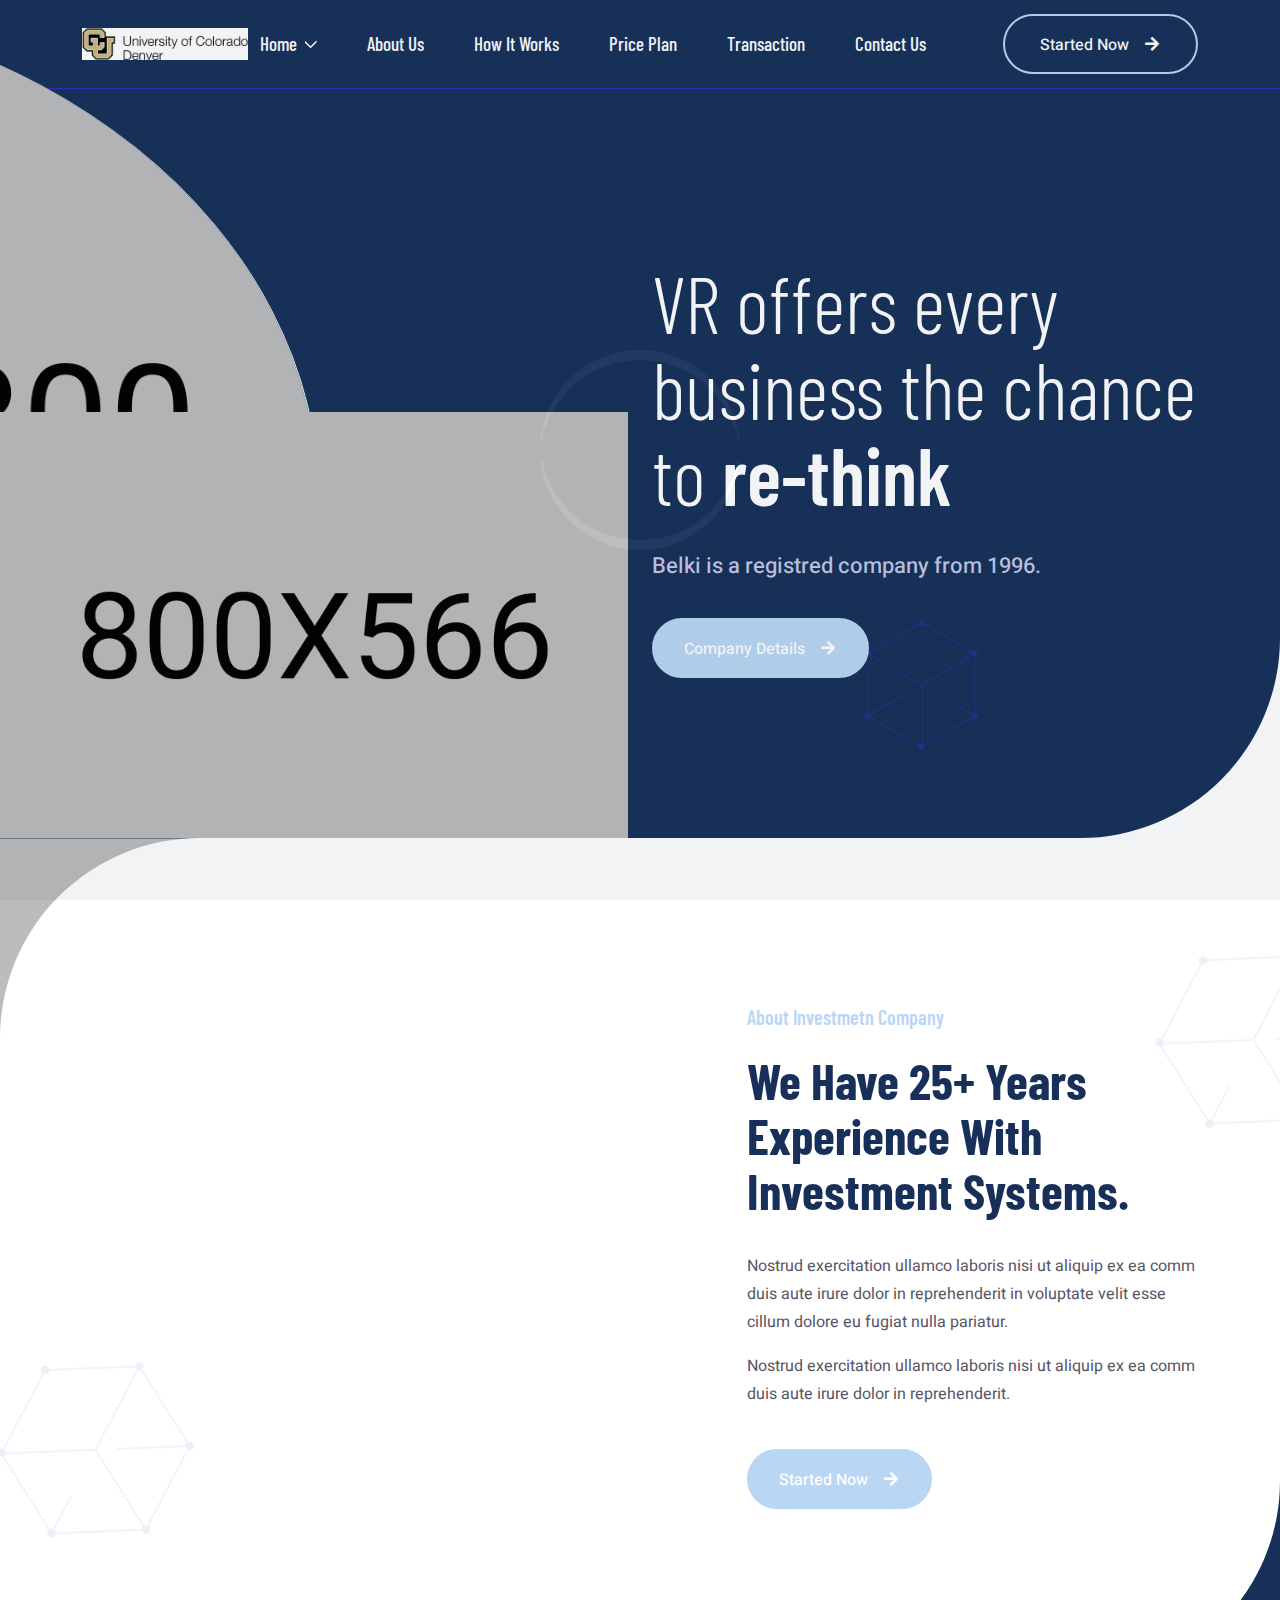
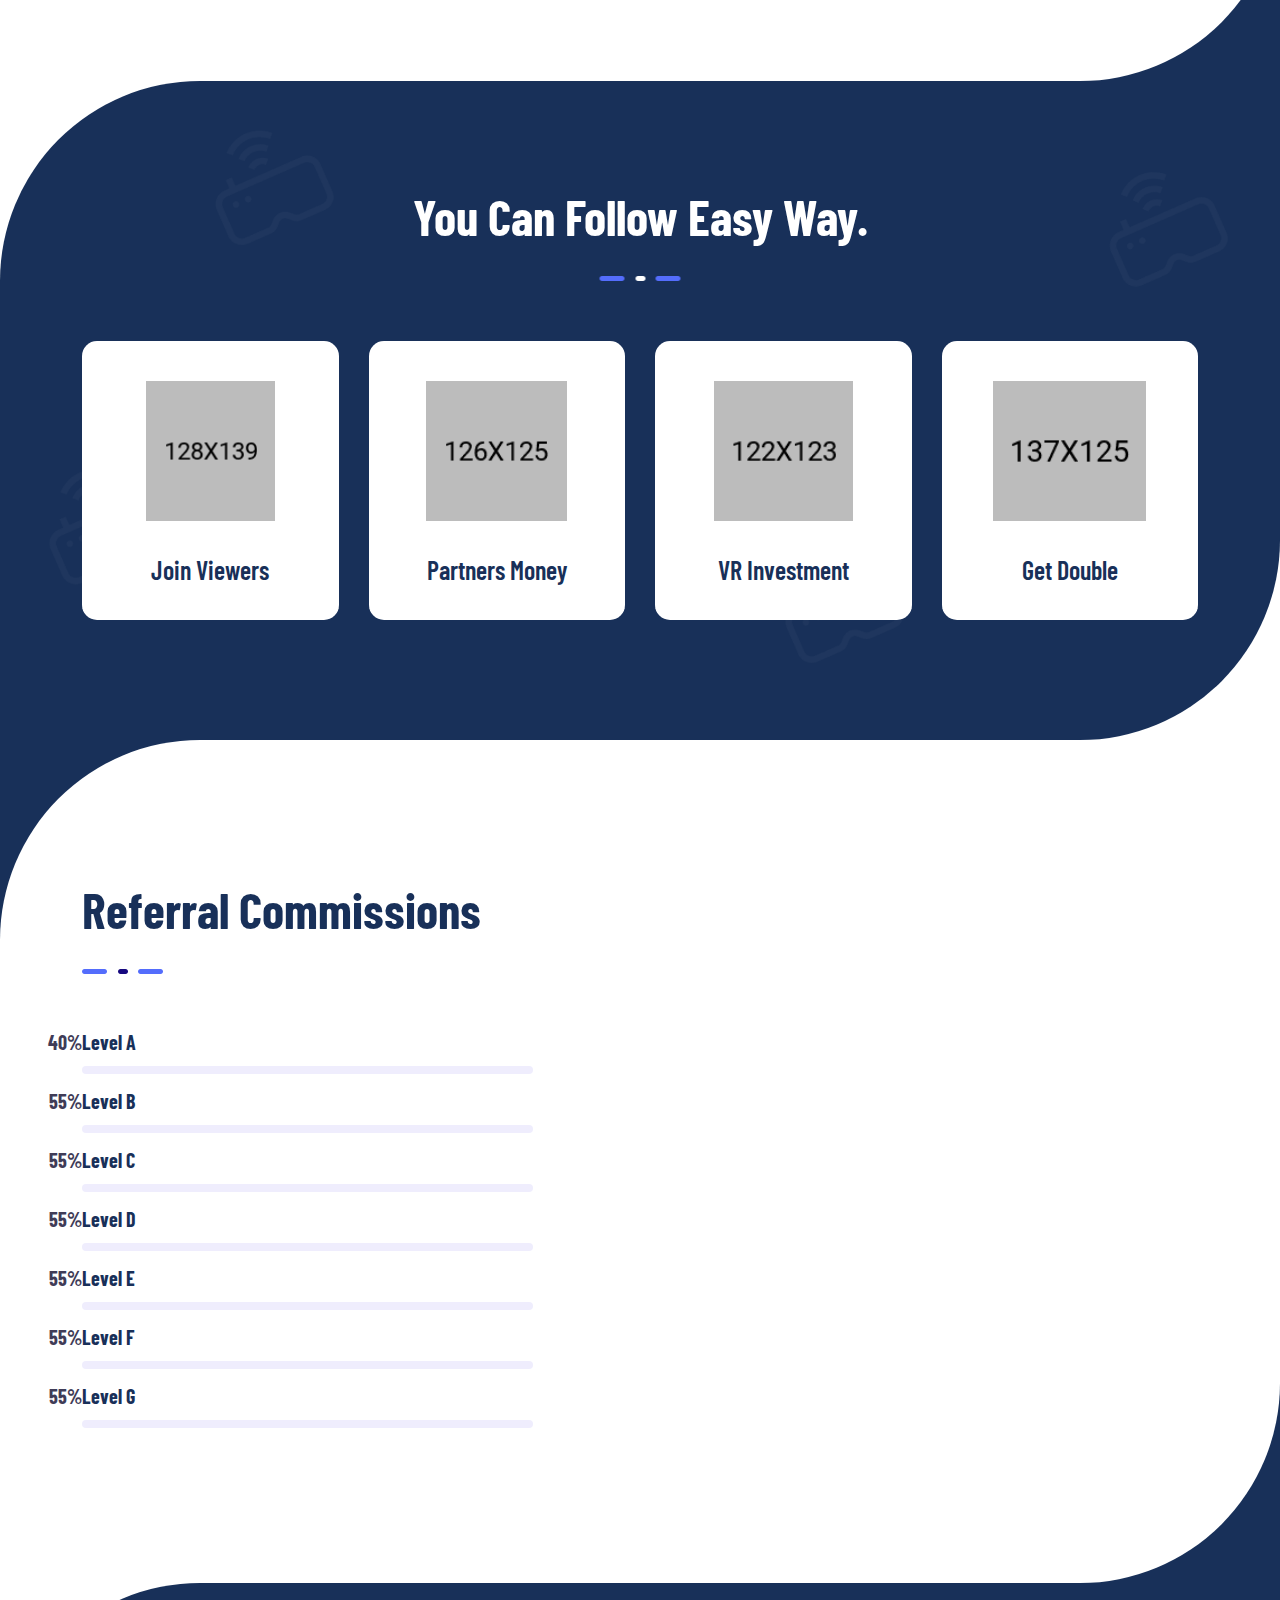
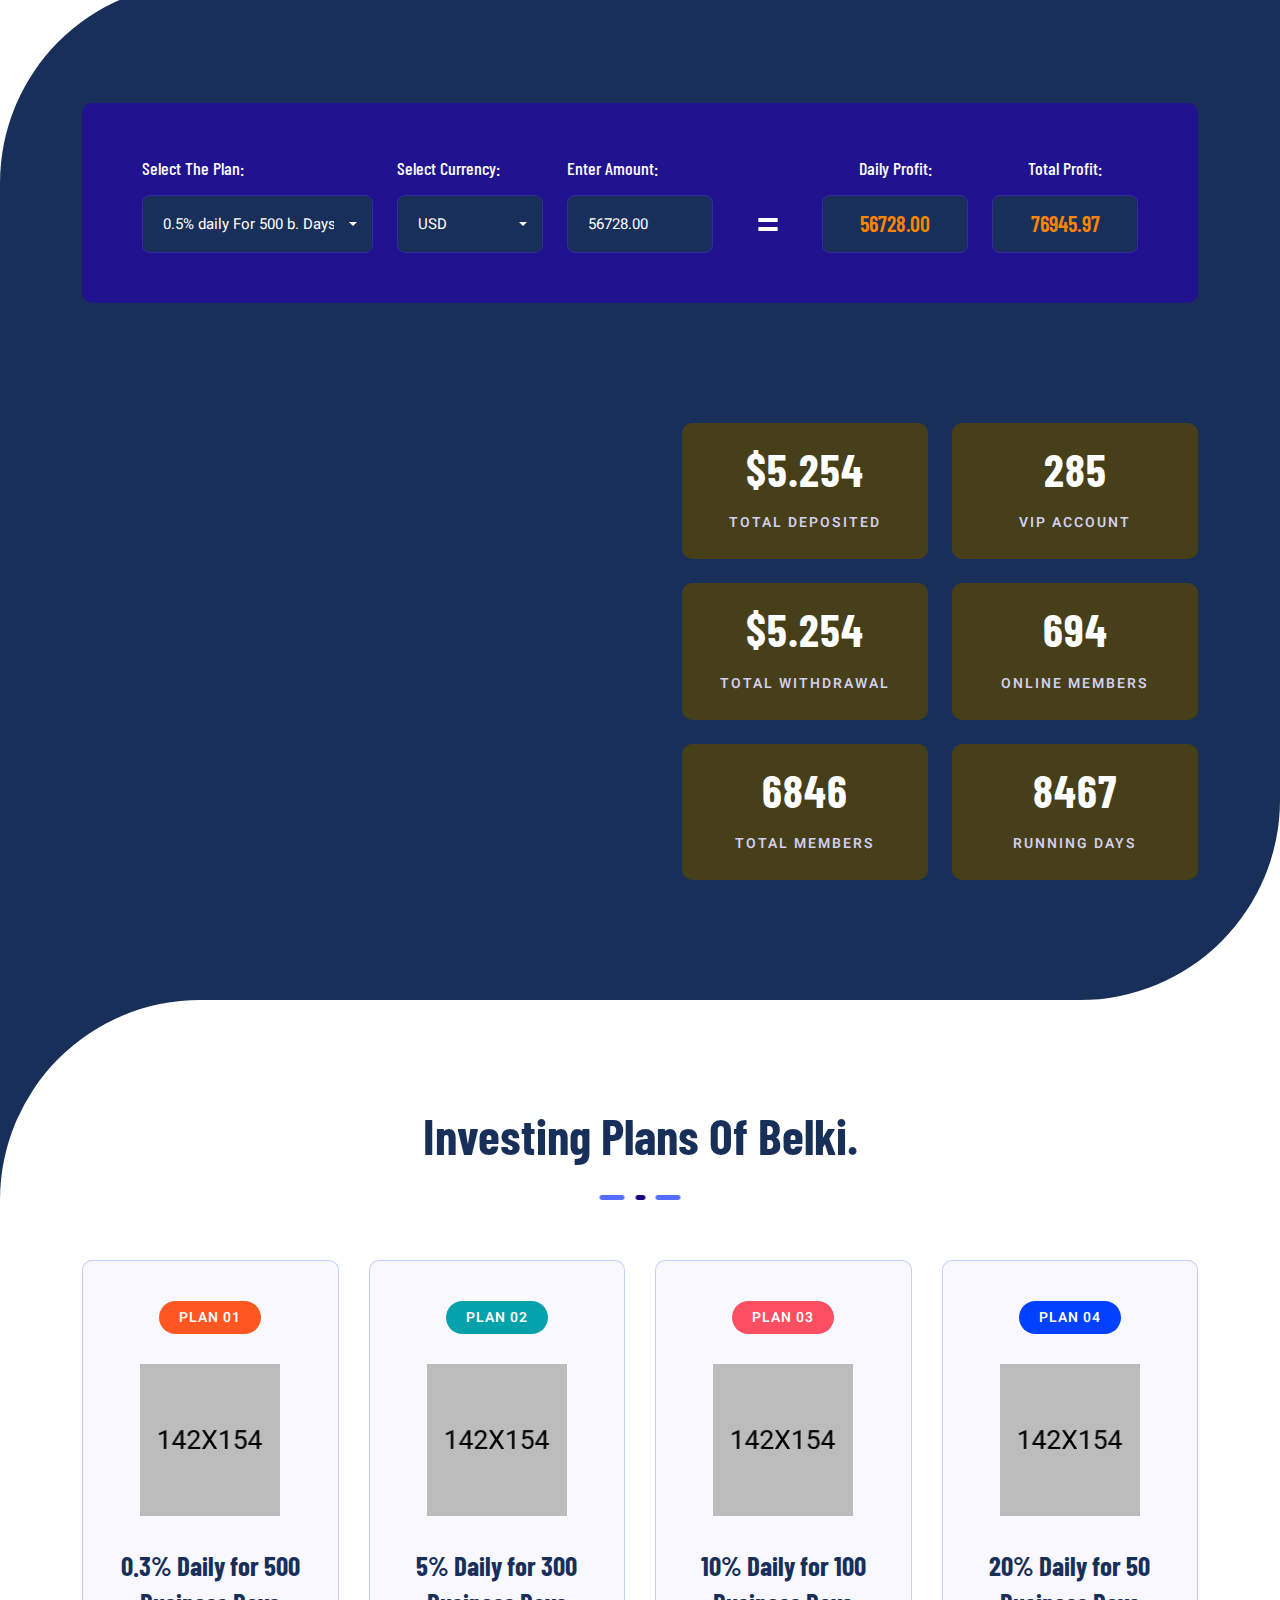
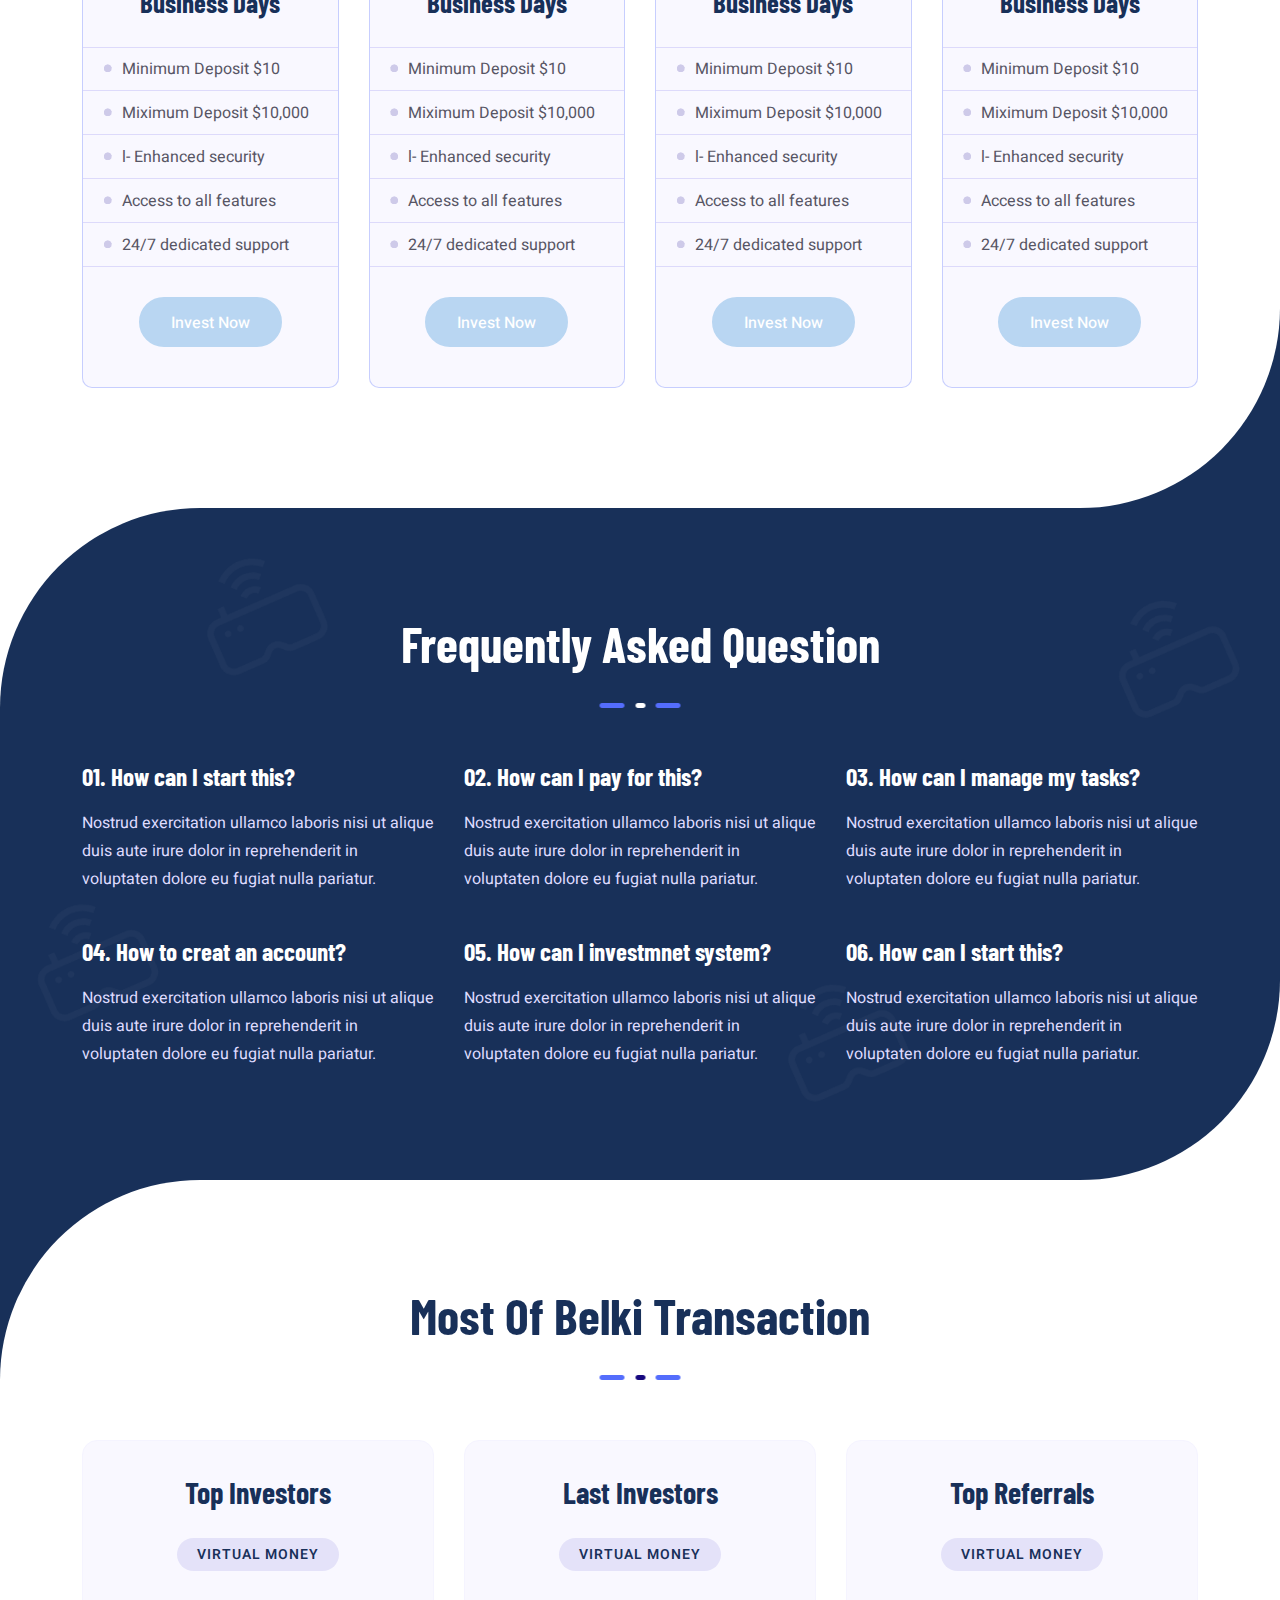
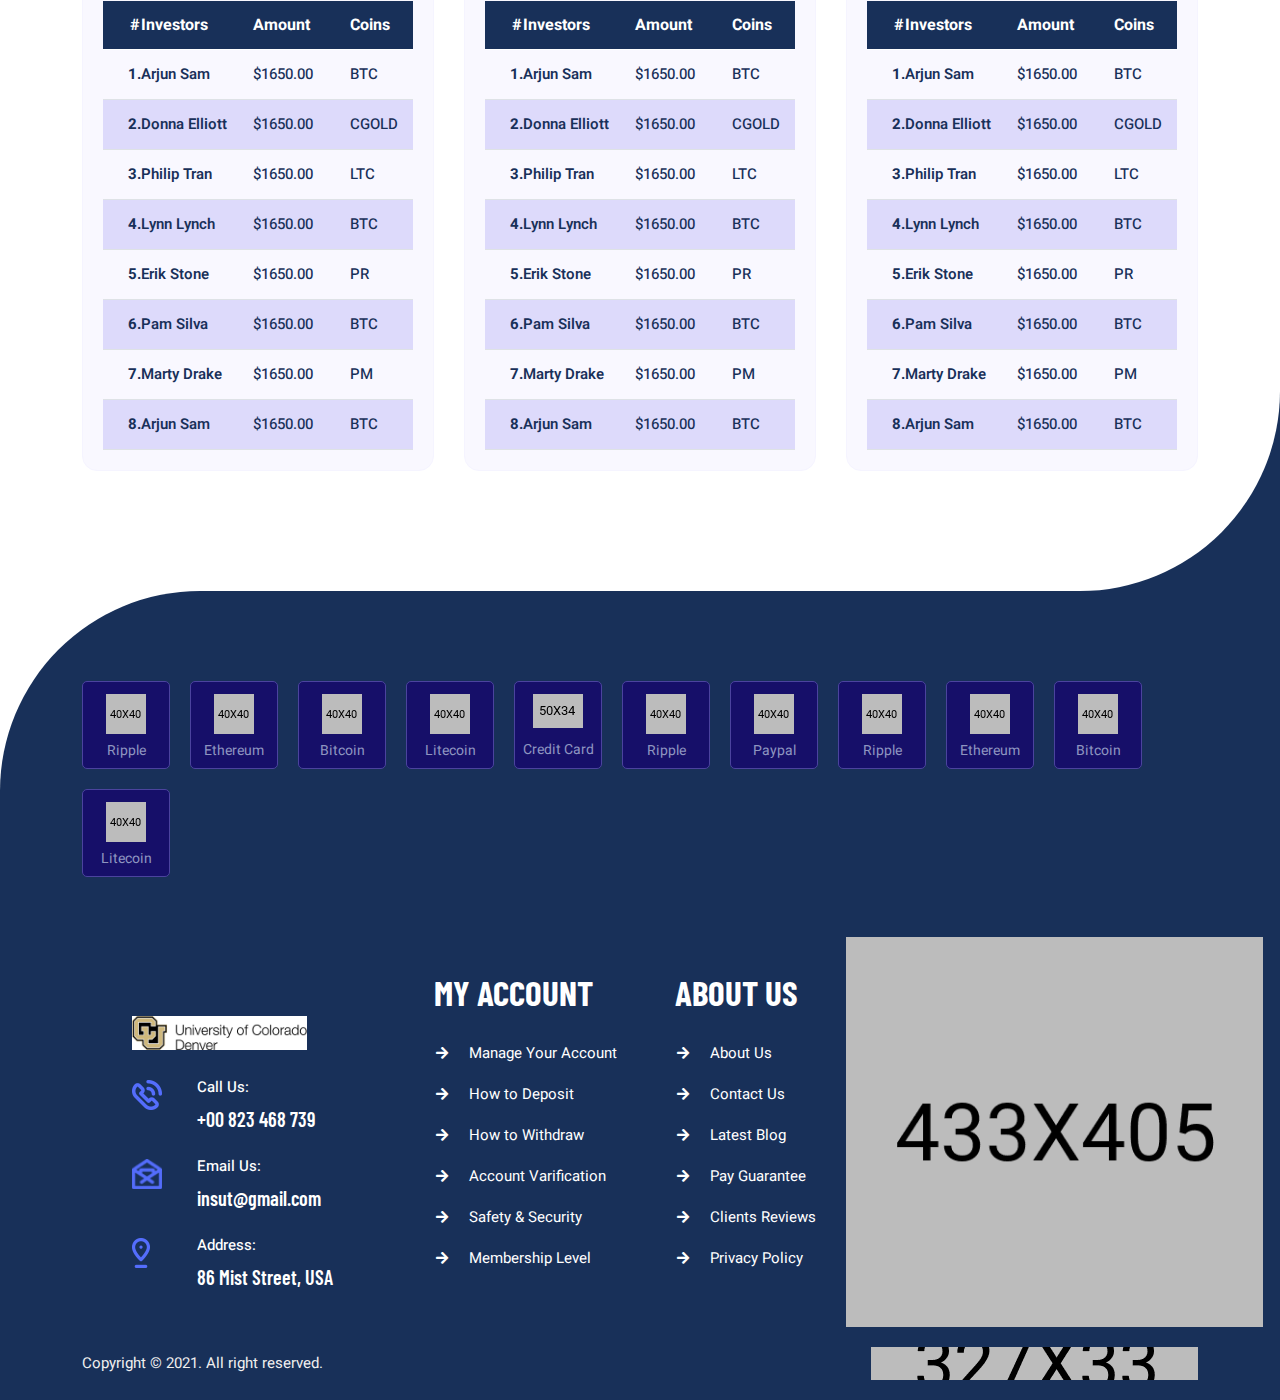
<file: index-3.html>
<!DOCTYPE html>
<html lang="zxx">
<head>
    <meta http-equiv="Content-Type" content="text/html; charset=UTF-8">
    <meta http-equiv="X-UA-Compatible" content="IE=edge" />
    <meta http-equiv="X-UA-Compatible" content="ie=edge">
    <meta name="viewport" content="width=device-width, initial-scale=1">
    <title>Belki - Virtual Reality Investment HTML Template</title>
    <!-- favicon -->
    <link rel="shortcut icon" href="favicon.ico" type="image/x-icon">
    <!-- bootstrap -->
    <link rel="stylesheet" href="assets/css/bootstrap.min.css">
    <!-- animate css -->
    <link rel="stylesheet" href="assets/css/animate.css">
    <!-- font-awesome css -->
    <link rel="stylesheet" href="assets/css/all.css">
    <!-- main css -->
    <link rel="stylesheet" href="assets/css/style.css">
</head>
<body>


    <!-- preloader begin -->
    <div class="preloader">
        <div class="loader"></div>
    </div>
    <!-- preloader end -->

    <!-- header begin -->
    <div class="header header-3">
        <img class="hd-bg-1" src="assets/img/hd-bg-1.png" alt="">
        <div class="container">
            <div class="row justify-content-between">
                <div class="col-xl-2 col-lg-2 d-xl-flex d-lg-flex d-block align-items-center">
                    <div class="row">
                        <div class="col-xl-12 col-lg-12 col-6 d-xl-block d-lg-block d-flex align-items-center">
                            <div class="logo">
                                <a href="index.html">
                                    <img src="assets/img/logo.png" alt="">
                                </a>
                            </div>
                        </div>
                        <div class="d-xl-none d-lg-none d-block col-6">
                            <button class="navbar-toggler" type="button" data-bs-toggle="collapse" data-bs-target="#navbarSupportedContent" aria-controls="navbarSupportedContent" aria-expanded="false" aria-label="Toggle navigation">
                                <i class="fas fa-bars"></i>
                            </button>
                        </div>
                    </div>
                </div>
                <div class="col-xl-7 col-lg-10">
                    <div class="mainmenu">
                        <nav class="navbar navbar-expand-lg">
                            <div class="collapse navbar-collapse" id="navbarSupportedContent">
                                <ul class="navbar-nav mx-auto mb-2 mb-lg-0">
                                    <li class="nav-item dropdown">
                                        <a class="nav-link dropdown-toggle active" href="#" id="navbarDropdown" role="button" data-bs-toggle="dropdown" aria-expanded="false">
                                        Home
                                        </a>
                                        <ul class="dropdown-menu" aria-labelledby="navbarDropdown">
                                            <li><a class="dropdown-item" href="index.html">Homepage 01</a></li>
                                            <li><a class="dropdown-item" href="index-2.html">Homepage 02</a></li>
                                            <li><a class="dropdown-item" href="index-3.html">Homepage 03</a></li>
                                        </ul>
                                    </li>
                                    <li class="nav-item">
                                        <a class="nav-link" href="#aboutUs"> About Us</a>
                                    </li>
                                    <li class="nav-item">
                                        <a class="nav-link" href="#hiw">How It Works</a>
                                    </li>
                                    <li class="nav-item">
                                        <a class="nav-link" href="#plan">Price Plan</a>
                                    </li>
                                    <li class="nav-item">
                                        <a class="nav-link" href="#trnx">Transaction</a>
                                    </li>
                                    <li class="nav-item">
                                        <a class="nav-link" href="#footer">Contact Us</a>
                                    </li>
                                </ul>
                            </div>
                        </nav>
                    </div>
                </div>
                <div class="col-xl-3 col-lg-2 d-xl-flex d-lg-none d-block align-items-center justify-content-end">
                    <a href="#" class="starter-btn">Started Now <i class="fas fa-arrow-right"></i></a>
                </div>
            </div>
        </div>
    </div>
    <!-- header end -->

    <!-- banner begin -->
    <div class="banner banner-3">
        <img class="banner-3-img" src="assets/img/banner-img-2.jpg" alt="">
        <img class="banner-3-img" src="assets/img/banner-img-2.jpg" alt="">
        <div class="container">
            <div class="row justify-content-xl-end justify-content-center">
                <div class="col-xl-6 col-lg-6 d-xl-flex d-lg-flex d-none flex-wrap align-content-end justify-content-end">
                    <div class="part-img">
                        <img src="assets/img/banner-img-3-1.png" alt="">
                    </div>
                </div>
                <div class="col-xl-6 col-lg-9 col-md-10">
                    <div class="part-text">
                        <h1>VR offers every business the chance to <span class="special">re-think</span></h1>
                        <h3>Belki is a registred company from 1996.</h3>
                        <a href="#" class="banner-btn">
                            Company Details <i class="fas fa-arrow-right"></i>
                        </a>
                    </div>
                </div>
            </div>
        </div>
    </div>
    <!-- banner end -->

    <!-- about begin -->
    <div class="about about-3" id="aboutUs">
        <div class="container">
            <div class="row justify-content-between">
                <div class="col-xl-6 col-lg-6 col-md-6">
                    <div class="part-img">
                        <img src="assets/img/about-img.png" alt="">
                    </div>
                </div>
                <div class="col-xl-5 col-lg-5 d-xl-flex d-lg-flex d-block align-items-center col-md-6">
                    <div class="part-text">
                        <h3 class="subtitle">About Investmetn Company</h3>
                        <h2 class="title">We Have 25+ Years Experience With Investment Systems.</h2>
                        <p>Nostrud exercitation ullamco laboris nisi ut aliquip ex ea comm
                            duis aute irure dolor in reprehenderit in voluptate velit esse cillum
                            dolore eu fugiat nulla pariatur.</p>
                        <p>Nostrud exercitation ullamco laboris nisi ut aliquip ex ea comm
                            duis aute irure dolor in reprehenderit.</p>
                        <a href="#" class="str-btn">
                            Started Now <i class="fas fa-arrow-right"></i>
                        </a>
                    </div>
                </div>
            </div>
        </div>
    </div>
    <!-- about end -->

    <!-- how to start begin -->
    <div class="how-to-start" id="hiw">
        <div class="container">
            <div class="row justify-content-center">
                <div class="col-xl-6 col-lg-6">
                    <div class="section-title">
                        <h2>You Can Follow Easy Way.</h2>
                    </div>
                </div>
            </div>
            <div class="row custom-gutter">
                <div class="col-xl-3 col-lg-3 col-6">
                    <div class="single-way">
                        <div class="part-img">
                            <img src="assets/img/how-to-start/single-way-1.png" alt="">
                        </div>
                        <div class="part-text">
                            <h4 class="title">Join Viewers</h4>
                        </div>
                    </div>
                </div>
                <div class="col-xl-3 col-lg-3 col-6">
                    <div class="single-way">
                        <div class="part-img">
                            <img src="assets/img/how-to-start/single-way-2.png" alt="">
                        </div>
                        <div class="part-text">
                            <h4 class="title">Partners Money</h4>
                        </div>
                    </div>
                </div>
                <div class="col-xl-3 col-lg-3 col-6">
                    <div class="single-way">
                        <div class="part-img">
                            <img src="assets/img/how-to-start/single-way-3.png" alt="">
                        </div>
                        <div class="part-text">
                            <h4 class="title">VR Investment</h4>
                        </div>
                    </div>
                </div>
                <div class="col-xl-3 col-lg-3 col-6">
                    <div class="single-way">
                        <div class="part-img">
                            <img src="assets/img/how-to-start/single-way-4.png" alt="">
                        </div>
                        <div class="part-text">
                            <h4 class="title">Get Double</h4>
                        </div>
                    </div>
                </div>
            </div>
        </div>
    </div>
    <!-- how to start end -->

    <!-- referral begin -->
    <div class="referral" id="referral">
        <div class="container">
            <div class="row justify-content-between">
                <div class="col-xl-5 col-lg-5 col-md-6 d-xl-flex d-lg-flex d-block align-items-center">
                    <div class="w-100">
                        <div class="section-title style-2">
                            <h2> Referral Commissions</h2>
                        </div>
                        <div class="percentage-list">
                            <div class="single-level" data-color="#ff7e00">
                                <div class="part-text">
                                    <span class="title">Level A</span>
                                </div>
                                <span class="label">
                                    <span class="pr-level">
                                        <span class="percentage" data-percent="40">40%</span>
                                    </span>
                                </span>
                            </div>
                            <div class="single-level" data-color="#7d38b9">
                                <div class="part-text">
                                    <span class="title">Level B</span>
                                </div>
                                <span class="label">
                                    <span class="pr-level">
                                        <span class="percentage" data-percent="55">55%</span>
                                    </span>
                                </span>
                            </div>
                            <div class="single-level" data-color="#2c41e2">
                                <div class="part-text">
                                    <span class="title">Level C</span>
                                </div>
                                <span class="label">
                                    <span class="pr-level">
                                        <span class="percentage" data-percent="63">55%</span>
                                    </span>
                                </span>
                            </div>
                            <div class="single-level" data-color="#ff7e00">
                                <div class="part-text">
                                    <span class="title">Level D</span>
                                </div>
                                <span class="label">
                                    <span class="pr-level">
                                        <span class="percentage" data-percent="70">55%</span>
                                    </span>
                                </span>
                            </div>
                            <div class="single-level" data-color="#b83b8e">
                                <div class="part-text">
                                    <span class="title">Level E</span>
                                </div>
                                <span class="label">
                                    <span class="pr-level">
                                        <span class="percentage" data-percent="81">55%</span>
                                    </span>
                                </span>
                            </div>
                            <div class="single-level" data-color="#0078ff">
                                <div class="part-text">
                                    <span class="title">Level F</span>
                                </div>
                                <span class="label">
                                    <span class="pr-level">
                                        <span class="percentage" data-percent="87">55%</span>
                                    </span>
                                </span>
                            </div>
                            <div class="single-level" data-color="#00c4cb">
                                <div class="part-text">
                                    <span class="title">Level G</span>
                                </div>
                                <span class="label">
                                    <span class="pr-level">
                                        <span class="percentage" data-percent="93">55%</span>
                                    </span>
                                </span>
                            </div>
                        </div>
                    </div>
                </div>
                <div class="col-xl-6 col-lg-6 col-md-6 d-xl-block d-lg-block d-md-flex d-block align-items-center">
                    <div class="part-img">
                        <img src="assets/img/referral/referral-img.png" alt="">
                    </div>
                </div>
            </div>
        </div>
    </div>
    <!-- referral end -->

    <!-- calc and statics begin -->
    <div class="calc-n-static">
        <div class="container">
            <div class="vr-calculator">
                <div class="row no-gutters">
                    <div class="col-xl-3 col-lg-3 col-md-5">
                        <div class="single-box">
                            <span class="title">Select The Plan:</span>
                            <div class="dropdown">
                                <button class="dropdown-toggle" type="button" id="dropdownMenuButton1" data-bs-toggle="dropdown" aria-expanded="false">
                                    0.5% daily For 500 b. Days
                                </button>
                                <ul class="dropdown-menu" aria-labelledby="dropdownMenuButton1">
                                  <li><a class="dropdown-item" href="#">0.5% daily For 500 b. Days</a></li>
                                  <li><a class="dropdown-item" href="#">3% daily For 90 b. Days</a></li>
                                  <li><a class="dropdown-item" href="#">6% daily For 35 b. Days</a></li>
                                </ul>
                            </div>
                        </div>
                    </div>
                    <div class="col-xl-2 col-lg-2 col-md-3">
                        <div class="single-box">
                            <span class="title">Select Currency:</span>
                            <div class="dropdown">
                                <button class="dropdown-toggle" type="button" id="dropdownMenuButton2" data-bs-toggle="dropdown" aria-expanded="false">
                                    USD
                                </button>
                                <ul class="dropdown-menu" aria-labelledby="dropdownMenuButton2">
                                  <li><a class="dropdown-item" href="#">USD</a></li>
                                  <li><a class="dropdown-item" href="#">EUR</a></li>
                                  <li><a class="dropdown-item" href="#">BTC</a></li>
                                  <li><a class="dropdown-item" href="#">ETH</a></li>
                                </ul>
                            </div>
                        </div>
                    </div>
                    <div class="col-xl-2 col-lg-2 col-md-4">
                        <div class="single-box res-amnt">
                            <span class="title">Enter Amount:</span>
                            <input class="entered-amount" type="text" placeholder="Enter Your Amount" value="56728.00">
                        </div>
                    </div>
                    <div class="col-xl-1 col-lg-1 col-md-12 d-xl-flex d-lg-flex d-block align-items-end justify-content-center">
                        <div class="single-box res-eq">
                            <span class="equal">=</span>
                        </div>
                    </div>
                    <div class="col-xl-2 col-lg-2 col-md-4">
                        <div class="single-box res">
                            <span class="title">Daily Profit:</span>
                            <div class="d-profitted-amount">56728.00</div>
                        </div>
                    </div>
                    <div class="col-xl-2 col-lg-2 col-md-4">
                        <div class="single-box res res2">
                            <span class="title">Total Profit:</span>
                            <div class="total-profitted-amount">76945.97</div>
                        </div>
                    </div>
                </div>
            </div>
            <div class="statics" id="staticss">
                <div class="row">
                    <div class="col-xl-6 col-lg-6 d-xl-flex d-lg-flex d-block align-items-center">
                        <div class="part-img">
                            <img src="assets/img/calc-n-statics/statics-img.png" alt="">
                        </div>
                    </div>
                    <div class="col-xl-6 col-lg-6">
                        <div class="part-text">
                            <div class="row">
                                <div class="col-xl-6 col-lg-6 col-6">
                                    <div class="single-static">
                                        <span class="stats-number">$5.254</span>
                                        <span class="stats-title">total deposited</span>
                                    </div>
                                    <div class="single-static">
                                        <span class="stats-number">$5.254</span>
                                        <span class="stats-title">total withdrawal</span>
                                    </div>
                                    <div class="single-static">
                                        <span class="stats-number">6846</span>
                                        <span class="stats-title">total members</span>
                                    </div>
                                </div>
                                <div class="col-xl-6 col-lg-6 col-6">
                                    <div class="single-static">
                                        <span class="stats-number">285</span>
                                        <span class="stats-title">vip account</span>
                                    </div>
                                    <div class="single-static">
                                        <span class="stats-number">694</span>
                                        <span class="stats-title">online members</span>
                                    </div>
                                    <div class="single-static">
                                        <span class="stats-number">8467</span>
                                        <span class="stats-title">running days</span>
                                    </div>
                                </div>
                            </div>
                        </div>
                    </div>
                </div>
            </div>
        </div>
    </div>
    <!-- calc and statics end -->

    <!-- price begin -->
    <div class="price" id="plan">
        <div class="container">
            <div class="row justify-content-center">
                <div class="col-xl-6 col-lg-6">
                    <div class="section-title style-2">
                        <h2>Investing Plans Of Belki.</h2>
                    </div>
                </div>
            </div>
            <div class="row custom-gutter">
                <div class="col-xl-3 col-lg-3 col-md-6 col-sm-6">
                    <div class="single-price">
                        <div class="part-head">
                            <span class="plan-name plan-1">PLAN 01</span>
                            <div class="plan-icon">
                                <img src="assets/img/price-plan/plan-1.png" alt="">
                            </div>
                        </div>
                        <div class="part-body">
                            <h4 class="plan-title-feature">0.3% Daily for 500 Business Days</h4>
                            <ul>
                                <li>
                                    <span class="feature-list-title"> Minimum Deposit $10</span>
                                </li>
                                <li>
                                    <span class="feature-list-title"> Miximum Deposit $10,000</span>
                                </li>
                                <li>
                                    <span class="feature-list-title"> l- Enhanced security</span>
                                </li>
                                <li>
                                    <span class="feature-list-title"> Access to all features</span>
                                </li>
                                <li>
                                    <span class="feature-list-title"> 24/7 dedicated support</span>
                                </li>
                            </ul>
                        </div>
                        <div class="part-foot">
                            <a href="#" class="price-btn">
                                Invest Now 
                            </a>
                        </div>
                    </div>
                </div>
                <div class="col-xl-3 col-lg-3 col-md-6 col-sm-6">
                    <div class="single-price">
                        <div class="part-head">
                            <span class="plan-name plan-2">PLAN 02</span>
                            <div class="plan-icon">
                                <img src="assets/img/price-plan/plan-2.png" alt="">
                            </div>
                        </div>
                        <div class="part-body">
                            <h4 class="plan-title-feature">5% Daily for 300 Business Days</h4>
                            <ul>
                                <li>
                                    <span class="feature-list-title"> Minimum Deposit $10</span>
                                </li>
                                <li>
                                    <span class="feature-list-title"> Miximum Deposit $10,000</span>
                                </li>
                                <li>
                                    <span class="feature-list-title"> l- Enhanced security</span>
                                </li>
                                <li>
                                    <span class="feature-list-title"> Access to all features</span>
                                </li>
                                <li>
                                    <span class="feature-list-title"> 24/7 dedicated support</span>
                                </li>
                            </ul>
                        </div>
                        <div class="part-foot">
                            <a href="#" class="price-btn">
                                Invest Now 
                            </a>
                        </div>
                    </div>
                </div>
                <div class="col-xl-3 col-lg-3 col-md-6 col-sm-6">
                    <div class="single-price">
                        <div class="part-head">
                            <span class="plan-name plan-3">PLAN 03</span>
                            <div class="plan-icon">
                                <img src="assets/img/price-plan/plan-3.png" alt="">
                            </div>
                        </div>
                        <div class="part-body">
                            <h4 class="plan-title-feature">10% Daily for 100 Business Days</h4>
                            <ul>
                                <li>
                                    <span class="feature-list-title"> Minimum Deposit $10</span>
                                </li>
                                <li>
                                    <span class="feature-list-title"> Miximum Deposit $10,000</span>
                                </li>
                                <li>
                                    <span class="feature-list-title"> l- Enhanced security</span>
                                </li>
                                <li>
                                    <span class="feature-list-title"> Access to all features</span>
                                </li>
                                <li>
                                    <span class="feature-list-title"> 24/7 dedicated support</span>
                                </li>
                            </ul>
                        </div>
                        <div class="part-foot">
                            <a href="#" class="price-btn">
                                Invest Now 
                            </a>
                        </div>
                    </div>
                </div>
                <div class="col-xl-3 col-lg-3 col-md-6 col-sm-6">
                    <div class="single-price">
                        <div class="part-head">
                            <span class="plan-name plan-4">PLAN 04</span>
                            <div class="plan-icon">
                                <img src="assets/img/price-plan/plan-4.png" alt="">
                            </div>
                        </div>
                        <div class="part-body">
                            <h4 class="plan-title-feature">20% Daily for 50 Business Days</h4>
                            <ul>
                                <li>
                                    <span class="feature-list-title"> Minimum Deposit $10</span>
                                </li>
                                <li>
                                    <span class="feature-list-title"> Miximum Deposit $10,000</span>
                                </li>
                                <li>
                                    <span class="feature-list-title"> l- Enhanced security</span>
                                </li>
                                <li>
                                    <span class="feature-list-title"> Access to all features</span>
                                </li>
                                <li>
                                    <span class="feature-list-title"> 24/7 dedicated support</span>
                                </li>
                            </ul>
                        </div>
                        <div class="part-foot">
                            <a href="#" class="price-btn">
                                Invest Now 
                            </a>
                        </div>
                    </div>
                </div>
            </div>
        </div>
    </div>
    <!-- price end -->

    <!-- faq begin -->
    <div class="faq" id="faq">
        <div class="container">
            
        <div class="part-img">
            <img src="assets/img/faq/faq-img.png" alt="">
        </div>
            <div class="row justify-content-center">
                <div class="col-xl-6 col-lg-6">
                    <div class="section-title">
                        <h2>Frequently Asked Question</h2>
                    </div>
                </div>
            </div>
            <div class="row custom-gutter">
                <div class="col-xl-4 col-lg-4 col-md-6 col-sm-6">
                    <div class="single-faq">
                        <span class="title">01. How can I start this?</span>
                        <p>Nostrud exercitation ullamco laboris nisi ut alique
                        duis aute irure dolor in reprehenderit in voluptaten
                        dolore eu fugiat nulla pariatur.</p>
                    </div>
                </div>
                <div class="col-xl-4 col-lg-4 col-md-6 col-sm-6">
                    <div class="single-faq">
                        <span class="title">02. How can I pay for this?</span>
                        <p>Nostrud exercitation ullamco laboris nisi ut alique
                        duis aute irure dolor in reprehenderit in voluptaten
                        dolore eu fugiat nulla pariatur.</p>
                    </div>
                </div>
                <div class="col-xl-4 col-lg-4 col-md-6 col-sm-6">
                    <div class="single-faq">
                        <span class="title">03. How can I manage my tasks?</span>
                        <p>Nostrud exercitation ullamco laboris nisi ut alique
                        duis aute irure dolor in reprehenderit in voluptaten
                        dolore eu fugiat nulla pariatur.</p>
                    </div>
                </div>
                <div class="col-xl-4 col-lg-4 col-md-6 col-sm-6">
                    <div class="single-faq">
                        <span class="title">04. How to creat an account?</span>
                        <p>Nostrud exercitation ullamco laboris nisi ut alique
                        duis aute irure dolor in reprehenderit in voluptaten
                        dolore eu fugiat nulla pariatur.</p>
                    </div>
                </div>
                <div class="col-xl-4 col-lg-4 col-md-6 col-sm-6">
                    <div class="single-faq">
                        <span class="title">05. How can I investmnet system?</span>
                        <p>Nostrud exercitation ullamco laboris nisi ut alique
                        duis aute irure dolor in reprehenderit in voluptaten
                        dolore eu fugiat nulla pariatur.</p>
                    </div>
                </div>
                <div class="col-xl-4 col-lg-4 col-md-6 col-sm-6">
                    <div class="single-faq">
                        <span class="title">06. How can I start this?</span>
                        <p>Nostrud exercitation ullamco laboris nisi ut alique
                        duis aute irure dolor in reprehenderit in voluptaten
                        dolore eu fugiat nulla pariatur.</p>
                    </div>
                </div>
            </div>
        </div>
    </div>
    <!-- faq end -->

    <!-- transaction begin -->
    <div class="transaction" id="trnx">
        <div class="container">
            <div class="row justify-content-center">
                <div class="col-xl-6 col-lg-6">
                    <div class="section-title style-2">
                        <h2>Most Of Belki Transaction</h2>
                    </div>
                </div>
            </div>
            <div class="row custom-gutter">
                <div class="col-xl-4 col-lg-4 col-md-6">
                    <div class="single-transaction">
                        <h4 class="trans-title">Top Investors</h4>
                        <span class="subtitle">VIRTUAL MONEY</span>
                        <div class="transc-table">
                            <table class="table">
                                <thead>
                                    <tr>
                                        <th scope="col">#</th>
                                        <th scope="col">Investors</th>
                                        <th scope="col">Amount</th>
                                        <th scope="col">Coins</th>
                                    </tr>
                                </thead>
                                <tbody>
                                    <tr>
                                        <th scope="row">1.</th>
                                        <td class="user-name">Arjun Sam</td>
                                        <td class="amount">$1650.00</td>
                                        <td>BTC</td>
                                    </tr>
                                    <tr>
                                        <th scope="row">2.</th>
                                        <td class="user-name">Donna Elliott</td>
                                        <td class="amount">$1650.00</td>
                                        <td>CGOLD</td>
                                    </tr>
                                    <tr>
                                        <th scope="row">3.</th>
                                        <td class="user-name">Philip Tran</td>
                                        <td class="amount">$1650.00</td>
                                        <td>LTC</td>
                                    </tr>
                                    <tr>
                                        <th scope="row">4.</th>
                                        <td class="user-name">Lynn Lynch</td>
                                        <td class="amount">$1650.00</td>
                                        <td>BTC</td>
                                    </tr>
                                    <tr>
                                        <th scope="row">5.</th>
                                        <td class="user-name">Erik Stone</td>
                                        <td class="amount">$1650.00</td>
                                        <td>PR</td>
                                    </tr>
                                    <tr>
                                        <th scope="row">6.</th>
                                        <td class="user-name">Pam Silva</td>
                                        <td class="amount">$1650.00</td>
                                        <td>BTC</td>
                                    </tr>
                                    <tr>
                                        <th scope="row">7.</th>
                                        <td class="user-name">Marty Drake</td>
                                        <td class="amount">$1650.00</td>
                                        <td>PM</td>
                                    </tr>
                                    <tr>
                                        <th scope="row">8.</th>
                                        <td class="user-name">Arjun Sam</td>
                                        <td class="amount">$1650.00</td>
                                        <td>BTC</td>
                                    </tr>
                                </tbody>
                            </table>
                        </div>
                    </div>
                </div>
                <div class="col-xl-4 col-lg-4 col-md-6">
                    <div class="single-transaction">
                        <h4 class="trans-title">Last Investors</h4>
                        <span class="subtitle">VIRTUAL MONEY</span>
                        <div class="transc-table">
                            <table class="table">
                                <thead>
                                    <tr>
                                        <th scope="col">#</th>
                                        <th scope="col">Investors</th>
                                        <th scope="col">Amount</th>
                                        <th scope="col">Coins</th>
                                    </tr>
                                </thead>
                                <tbody>
                                    <tr>
                                        <th scope="row">1.</th>
                                        <td class="user-name">Arjun Sam</td>
                                        <td class="amount">$1650.00</td>
                                        <td>BTC</td>
                                    </tr>
                                    <tr>
                                        <th scope="row">2.</th>
                                        <td class="user-name">Donna Elliott</td>
                                        <td class="amount">$1650.00</td>
                                        <td>CGOLD</td>
                                    </tr>
                                    <tr>
                                        <th scope="row">3.</th>
                                        <td class="user-name">Philip Tran</td>
                                        <td class="amount">$1650.00</td>
                                        <td>LTC</td>
                                    </tr>
                                    <tr>
                                        <th scope="row">4.</th>
                                        <td class="user-name">Lynn Lynch</td>
                                        <td class="amount">$1650.00</td>
                                        <td>BTC</td>
                                    </tr>
                                    <tr>
                                        <th scope="row">5.</th>
                                        <td class="user-name">Erik Stone</td>
                                        <td class="amount">$1650.00</td>
                                        <td>PR</td>
                                    </tr>
                                    <tr>
                                        <th scope="row">6.</th>
                                        <td class="user-name">Pam Silva</td>
                                        <td class="amount">$1650.00</td>
                                        <td>BTC</td>
                                    </tr>
                                    <tr>
                                        <th scope="row">7.</th>
                                        <td class="user-name">Marty Drake</td>
                                        <td class="amount">$1650.00</td>
                                        <td>PM</td>
                                    </tr>
                                    <tr>
                                        <th scope="row">8.</th>
                                        <td class="user-name">Arjun Sam</td>
                                        <td class="amount">$1650.00</td>
                                        <td>BTC</td>
                                    </tr>
                                </tbody>
                            </table>
                        </div>
                    </div>
                </div>
                <div class="col-xl-4 col-lg-4 col-md-6">
                    <div class="single-transaction">
                        <h4 class="trans-title">Top Referrals</h4>
                        <span class="subtitle">VIRTUAL MONEY</span>
                        <div class="transc-table">
                            <table class="table">
                                <thead>
                                    <tr>
                                        <th scope="col">#</th>
                                        <th scope="col">Investors</th>
                                        <th scope="col">Amount</th>
                                        <th scope="col">Coins</th>
                                    </tr>
                                </thead>
                                <tbody>
                                    <tr>
                                        <th scope="row">1.</th>
                                        <td class="user-name">Arjun Sam</td>
                                        <td class="amount">$1650.00</td>
                                        <td>BTC</td>
                                    </tr>
                                    <tr>
                                        <th scope="row">2.</th>
                                        <td class="user-name">Donna Elliott</td>
                                        <td class="amount">$1650.00</td>
                                        <td>CGOLD</td>
                                    </tr>
                                    <tr>
                                        <th scope="row">3.</th>
                                        <td class="user-name">Philip Tran</td>
                                        <td class="amount">$1650.00</td>
                                        <td>LTC</td>
                                    </tr>
                                    <tr>
                                        <th scope="row">4.</th>
                                        <td class="user-name">Lynn Lynch</td>
                                        <td class="amount">$1650.00</td>
                                        <td>BTC</td>
                                    </tr>
                                    <tr>
                                        <th scope="row">5.</th>
                                        <td class="user-name">Erik Stone</td>
                                        <td class="amount">$1650.00</td>
                                        <td>PR</td>
                                    </tr>
                                    <tr>
                                        <th scope="row">6.</th>
                                        <td class="user-name">Pam Silva</td>
                                        <td class="amount">$1650.00</td>
                                        <td>BTC</td>
                                    </tr>
                                    <tr>
                                        <th scope="row">7.</th>
                                        <td class="user-name">Marty Drake</td>
                                        <td class="amount">$1650.00</td>
                                        <td>PM</td>
                                    </tr>
                                    <tr>
                                        <th scope="row">8.</th>
                                        <td class="user-name">Arjun Sam</td>
                                        <td class="amount">$1650.00</td>
                                        <td>BTC</td>
                                    </tr>
                                </tbody>
                            </table>
                        </div>
                    </div>
                </div>
            </div>
        </div>
    </div>
    <!-- transaction end -->

    <!-- footer begin -->
    <div class="footer" id="footer">
        <div class="footer-top">
            <div class="container">
                <div class="payment-gateway">
                    <ul>
                        <li>
                            <div class="single-gateway">
                                <div class="part-icon">
                                    <img src="assets/img/payment-getway/ripple.png" alt="">
                                </div>
                                <span class="gateway-title">Ripple</span>
                            </div>
                        </li>
                        <li>
                            <div class="single-gateway">
                                <div class="part-icon">
                                    <img src="assets/img/payment-getway/2.png" alt="">
                                </div>
                                <span class="gateway-title">Ethereum</span>
                            </div>
                        </li>
                        <li>
                            <div class="single-gateway">
                                <div class="part-icon">
                                    <img src="assets/img/payment-getway/3.png" alt="">
                                </div>
                                <span class="gateway-title">Bitcoin</span>
                            </div>
                        </li>
                        <li>
                            <div class="single-gateway">
                                <div class="part-icon">
                                    <img src="assets/img/payment-getway/4.png" alt="">
                                </div>
                                <span class="gateway-title">Litecoin</span>
                            </div>
                        </li>
                        <li>
                            <div class="single-gateway">
                                <div class="part-icon">
                                    <img src="assets/img/payment-getway/5.png" alt="">
                                </div>
                                <span class="gateway-title">Credit Card</span>
                            </div>
                        </li>
                        <li>
                            <div class="single-gateway">
                                <div class="part-icon">
                                    <img src="assets/img/payment-getway/4.png" alt="">
                                </div>
                                <span class="gateway-title">Ripple</span>
                            </div>
                        </li>
                        <li>
                            <div class="single-gateway">
                                <div class="part-icon">
                                    <img src="assets/img/payment-getway/ripple.png" alt="">
                                </div>
                                <span class="gateway-title">Paypal</span>
                            </div>
                        </li>
                        <li>
                            <div class="single-gateway">
                                <div class="part-icon">
                                    <img src="assets/img/payment-getway/ripple.png" alt="">
                                </div>
                                <span class="gateway-title">Ripple</span>
                            </div>
                        </li>
                        <li>
                            <div class="single-gateway">
                                <div class="part-icon">
                                    <img src="assets/img/payment-getway/2.png" alt="">
                                </div>
                                <span class="gateway-title">Ethereum</span>
                            </div>
                        </li>
                        <li>
                            <div class="single-gateway">
                                <div class="part-icon">
                                    <img src="assets/img/payment-getway/3.png" alt="">
                                </div>
                                <span class="gateway-title">Bitcoin</span>
                            </div>
                        </li>
                        <li>
                            <div class="single-gateway">
                                <div class="part-icon">
                                    <img src="assets/img/payment-getway/4.png" alt="">
                                </div>
                                <span class="gateway-title">Litecoin</span>
                            </div>
                        </li>
                    </ul>
                </div>

                <div class="row custom-gutter d-xl-flex d-lg-flex d-md-flex align-items-xl-end align-items-lg-end align-items-start justify-content-between">
                    <div class="col-xl-4 col-lg-4">
                        <div class="footer-contact-element">
                            <div class="foot-logo">
                                <a href="#">
                                    <img src="assets/img/logo.png" alt="">
                                </a>
                            </div>
                            <div class="contact-info">
                                <ul>
                                    <li>
                                        <span class="part-icon">
                                            <img src="assets/img/footer/footer-icon.png" alt="">
                                        </span>
                                        <div class="part-text">
                                            <span class="title">Call Us:</span>
                                            <span class="discr">+00 823 468 739</span>
                                        </div>
                                    </li>
                                    <li>
                                        <span class="part-icon">
                                            <img src="assets/img/footer/footer-icon-2.png" alt="">
                                        </span>
                                        <div class="part-text">
                                            <span class="title">Email Us:</span>
                                            <span class="discr">insut@gmail.com</span>
                                        </div>
                                    </li>
                                    <li>
                                        <span class="part-icon">
                                            <img src="assets/img/footer/footer-icon-3.png" alt="">
                                        </span>
                                        <div class="part-text">
                                            <span class="title">Address:</span>
                                            <span class="discr">86 Mist Street, USA</span>
                                        </div>
                                    </li>
                                </ul>
                            </div>
                        </div>
                    </div>
                    <div class="col-xl-2 col-lg-3 col-md-6">
                        <div class="useful-link first">
                            <h3 class="title">MY ACCOUNT</h3>
                            <ul>
                                <li>
                                    <a href="#"><i class="fas fa-arrow-right"></i> Manage Your Account</a>
                                </li>
                                <li>
                                    <a href="#"><i class="fas fa-arrow-right"></i> How to Deposit</a>
                                </li>
                                <li>
                                    <a href="#"><i class="fas fa-arrow-right"></i> How to Withdraw</a>
                                </li>
                                <li>
                                    <a href="#"><i class="fas fa-arrow-right"></i> Account Varification</a>
                                </li>
                                <li>
                                    <a href="#"><i class="fas fa-arrow-right"></i> Safety & Security</a>
                                </li>
                                <li>
                                    <a href="#"><i class="fas fa-arrow-right"></i> Membership Level</a>
                                </li>
                            </ul>
                        </div>
                    </div>
                    <div class="col-xl-2 col-lg-3 col-md-6">
                        <div class="useful-link second">
                            <h3 class="title">ABOUT US</h3>
                            <ul>
                                <li>
                                    <a href="#"><i class="fas fa-arrow-right"></i> About Us</a>
                                </li>
                                <li>
                                    <a href="#"><i class="fas fa-arrow-right"></i>  Contact Us</a>
                                </li>
                                <li>
                                    <a href="#"><i class="fas fa-arrow-right"></i>  Latest Blog</a>
                                </li>
                                <li>
                                    <a href="#"><i class="fas fa-arrow-right"></i>  Pay Guarantee</a>
                                </li>
                                <li>
                                    <a href="#"><i class="fas fa-arrow-right"></i>  Clients Reviews</a>
                                </li>
                                <li>
                                    <a href="#"><i class="fas fa-arrow-right"></i>  Privacy Policy</a>
                                </li>
                            </ul>
                        </div>
                    </div>
                    <div class="col-xl-4 col-lg-4 d-xl-block d-lg-none">
                        <div class="part-img">
                            <img src="assets/img/footer/footer-img.png" alt="">
                        </div>
                    </div>
                </div>
            </div>
        </div>
        <div class="footer-bottom">
            
            <div class="container">
                <div class="row">
                    <div class="col-xl-6 col-lg-6 col-sm-6 d-xl-flex d-lg-flex d-flex align-items-center">
                        <p>Copyright © 2021. All right reserved.</p>
                    </div>
                    <div class="col-xl-6 col-lg-6 col-sm-6">
                        <div class="part-img">
                            <img src="assets/img/footer/payment-gateway-img.png" alt="">
                        </div>
                    </div>
                </div>
            </div>
        </div>
    </div>
    <!-- footer end -->

    <!-- back to button begin -->
    <div class="back-to-top-btn">
        <a href="#">
            <img src="assets/img/svg/arrow.svg" alt="">
        </a>
    </div>
    <!-- back to top button end -->

    <!-- jQuery js -->
    <script src="assets/js/jquery-3.6.0.min.js"></script>
    <!-- bootstrap -->
    <script src="assets/js/bootstrap.bundle.min.js"></script>
    <!-- main js -->
    <script src="assets/js/main.js"></script>
</body>
</html>
</file>
<file: assets/css/style.css>
/* =================================
 Temlate Name : VRET - Virtual Reality Investment HTML Template
 Author Name : autworks
 Date: 12/09/2021
 Version: 1.0
 =================================

/* =================================
 css index
 =================================
 *. typography
 *. section title
 *. preloader
 *. scroll to top button
 *. normalize
 1. header
 2. banner
 3. about
 4. howw to start
 5. referral
 6. calculator and statics
 7. pricing plan
 8. FAQ
 9. transaction
 10. footer

================================= */
/*==========================================
    typography
===========================================*/
@import url("https://fonts.googleapis.com/css2?family=Barlow+Condensed:ital,wght@0,100;0,300;0,400;0,500;0,600;0,700;0,800;1,100;1,200;1,300;1,400;1,500;1,600;1,700;1,800;1,900&display=swap");
@import url("https://fonts.googleapis.com/css2?family=Heebo:wght@100;200;300;400;500;600;700;800;900&display=swap");
html {
  scroll-behavior: smooth;
}

a {
  display: inline-block;
  -webkit-transition: 0.3s;
  transition: 0.3s;
}

span {
  display: inline-block;
}

@media (min-width: 1400px) {
  .container {
    max-width: 1200px;
  }
}
@media (min-width: 1200px) {
  .custom-gutter {
    margin-left: -15px;
    margin-right: -15px;
  }
  .custom-gutter [class*=col-] {
    padding-left: 15px;
    padding-right: 15px;
  }
}
.section-title {
  text-align: center;
}
.section-title h2 {
  font-size: 50px;
  line-height: 55px;
  color: #fff;
  font-weight: 700;
  position: relative;
  padding-bottom: 45px;
  margin-bottom: 52px;
  margin-top: -12px;
}
.section-title h2:after {
  position: absolute;
  content: url("../img/section-border.png");
  left: 50%;
  bottom: 0;
  -webkit-transform: translateX(-50%);
          transform: translateX(-50%);
}
@media (max-width: 1199.98px) {
  .section-title h2 {
    font-size: 45px;
    line-height: 53px;
  }
}
@media (max-width: 991.98px) {
  .section-title h2 {
    font-size: 42px;
    line-height: 52px;
    margin-top: -13px;
  }
}
@media (max-width: 575.98px) {
  .section-title h2 {
    font-size: 30px;
    line-height: 38px;
    margin-top: -10px;
  }
}
.section-title.style-2 h2 {
  color: #183059;
}
.section-title.style-2 h2:after {
  content: url("../img/section-border2.png");
}

.back-to-top-btn a {
  background: #183059;
  border: none;
  display: inline-block;
  padding: 10px;
  width: 50px;
  height: 50px;
  border-radius: 5px;
  outline: none;
  cursor: pointer;
  position: fixed;
  z-index: 2;
  overflow: hidden;
  bottom: 100%;
  right: 30px;
  -webkit-transition: 0.6s;
  transition: 0.6s;
  border: 1px solid #fff;
}
@media (max-width: 575.98px) {
  .back-to-top-btn a {
    padding: 8px;
    width: 40px;
    height: 40px;
  }
}
.back-to-top-btn a.active {
  bottom: 14px;
}
.back-to-top-btn a:hover:after {
  opacity: 0;
}
.back-to-top-btn a:after {
  position: absolute;
  content: "";
  left: 0;
  top: 0;
  width: 100%;
  height: 100%;
  background: #B9D6F2;
  z-index: -1;
  -webkit-transition: all 0.3s ease-in;
  transition: all 0.3s ease-in;
}

.preloader {
  position: fixed;
  left: 0;
  top: 0;
  height: 100%;
  width: 100%;
  z-index: 999;
  background-color: #183059;
}

.loader {
  background-color: #B9D6F2;
  width: 200px;
  height: 200px;
  border-radius: 50%;
  position: relative;
  top: 50%;
  left: 50%;
  -webkit-transform: translateX(-50%) translateY(-50%);
          transform: translateX(-50%) translateY(-50%);
  display: inline-block;
}
@media (max-width: 991.98px) {
  .loader {
    width: 100px;
    height: 100px;
  }
}

.loader:before,
.loader:after {
  content: "";
  background-color: #183059;
  width: 100%;
  height: 100%;
  -webkit-transform-origin: center bottom;
          transform-origin: center bottom;
  position: absolute;
  bottom: 90px;
  -webkit-clip-path: circle(50% at 50% 100%);
          clip-path: circle(50% at 50% 100%);
  -webkit-animation: rotate 2s linear infinite;
          animation: rotate 2s linear infinite;
}
@media (max-width: 991.98px) {
  .loader:before,
.loader:after {
    bottom: 45px;
  }
}

.loader:after {
  -webkit-transform-origin: center top;
          transform-origin: center top;
  top: 90px;
  -webkit-clip-path: circle(50% at 50% 0);
          clip-path: circle(50% at 50% 0);
}
@media (max-width: 991.98px) {
  .loader:after {
    top: 45px;
  }
}

@-webkit-keyframes rotate {
  0% {
    -webkit-transform: rotate(0deg);
            transform: rotate(0deg);
  }
  100% {
    -webkit-transform: rotate(-360deg);
            transform: rotate(-360deg);
  }
}

@keyframes rotate {
  0% {
    -webkit-transform: rotate(0deg);
            transform: rotate(0deg);
  }
  100% {
    -webkit-transform: rotate(-360deg);
            transform: rotate(-360deg);
  }
}
/*==========================================
    normalize
==========================================*/
html {
  font-family: "Heebo", sans-serif;
  -webkit-text-size-adjust: 100%;
  -ms-text-size-adjust: 100%;
  overflow-x: hidden;
}

body {
  font-family: "Heebo", sans-serif;
  font-size: 16px;
  margin: 0;
  color: #3f3c57;
  overflow-x: hidden;
}

h1, h2, h3, h4, h5, h6 {
  line-height: 1.3;
  font-family: "Barlow Condensed", sans-serif;
}

p {
  line-height: 1.6;
  font-family: "Heebo", sans-serif;
}

a {
  color: #283659;
  text-decoration: none;
}

a,
a:hover,
a:focus,
a:active {
  text-decoration: none;
  outline: none;
}

a i {
  padding: 0 2px;
}

img {
  max-width: 100%;
}

/*input and button type focus outline disable*/
input[type=text]:focus,
input[type=email]:focus,
input[type=url]:focus,
input[type=password]:focus,
input[type=search]:focus,
input[type=tel]:focus,
input[type=number]:focus,
textarea:focus,
input[type=button]:focus,
input[type=reset]:focus,
input[type=submit]:focus,
select:focus {
  outline: none;
  -webkit-box-shadow: none;
          box-shadow: none;
  border: 1px solid #ddd;
}

/**
 * 5.0 - Alignments
 */
.alignleft {
  float: left;
}

.alignright {
  float: right;
}

.aligncenter {
  clear: both;
  display: block;
  margin: 0 auto 1.75em;
}

ul {
  margin: 0;
  padding: 0;
  list-style: none;
}

@-webkit-keyframes rubber {
  0% {
    -webkit-transform: translateY(0);
            transform: translateY(0);
  }
  50% {
    -webkit-transform: translateY(-10px);
            transform: translateY(-10px);
  }
  100% {
    -webkit-transform: translateY(0);
            transform: translateY(0);
  }
}

@keyframes rubber {
  0% {
    -webkit-transform: translateY(0);
            transform: translateY(0);
  }
  50% {
    -webkit-transform: translateY(-10px);
            transform: translateY(-10px);
  }
  100% {
    -webkit-transform: translateY(0);
            transform: translateY(0);
  }
}
@-webkit-keyframes rubber-2 {
  0% {
    -webkit-transform: translateY(0);
            transform: translateY(0);
  }
  50% {
    -webkit-transform: translateY(10px);
            transform: translateY(10px);
  }
  100% {
    -webkit-transform: translateY(0);
            transform: translateY(0);
  }
}
@keyframes rubber-2 {
  0% {
    -webkit-transform: translateY(0);
            transform: translateY(0);
  }
  50% {
    -webkit-transform: translateY(10px);
            transform: translateY(10px);
  }
  100% {
    -webkit-transform: translateY(0);
            transform: translateY(0);
  }
}
@-webkit-keyframes animation-3 {
  0% {
    -webkit-transform: translateX(5px) translateY(5px);
            transform: translateX(5px) translateY(5px);
  }
  50% {
    -webkit-transform: translateX(-5px) translateY(-5px);
            transform: translateX(-5px) translateY(-5px);
  }
  100% {
    -webkit-transform: translateX(5px) translateY(5px);
            transform: translateX(5px) translateY(5px);
  }
}
@keyframes animation-3 {
  0% {
    -webkit-transform: translateX(5px) translateY(5px);
            transform: translateX(5px) translateY(5px);
  }
  50% {
    -webkit-transform: translateX(-5px) translateY(-5px);
            transform: translateX(-5px) translateY(-5px);
  }
  100% {
    -webkit-transform: translateX(5px) translateY(5px);
            transform: translateX(5px) translateY(5px);
  }
}
@-webkit-keyframes animation-4 {
  0% {
    -webkit-transform: translateX(5px) translateY(-5px);
            transform: translateX(5px) translateY(-5px);
  }
  50% {
    -webkit-transform: translateX(-5px) translateY(5px);
            transform: translateX(-5px) translateY(5px);
  }
  100% {
    -webkit-transform: translateX(5px) translateY(-5px);
            transform: translateX(5px) translateY(-5px);
  }
}
@keyframes animation-4 {
  0% {
    -webkit-transform: translateX(5px) translateY(-5px);
            transform: translateX(5px) translateY(-5px);
  }
  50% {
    -webkit-transform: translateX(-5px) translateY(5px);
            transform: translateX(-5px) translateY(5px);
  }
  100% {
    -webkit-transform: translateX(5px) translateY(-5px);
            transform: translateX(5px) translateY(-5px);
  }
}
@-webkit-keyframes spin {
  0% {
    -webkit-transform: rotate(0deg);
            transform: rotate(0deg);
  }
  100% {
    -webkit-transform: rotate(360deg);
            transform: rotate(360deg);
  }
}
@keyframes spin {
  0% {
    -webkit-transform: rotate(0deg);
            transform: rotate(0deg);
  }
  100% {
    -webkit-transform: rotate(360deg);
            transform: rotate(360deg);
  }
}
@-webkit-keyframes popping-up {
  0% {
    width: 90px;
    height: 90px;
  }
  50% {
    width: 65px;
    height: 65px;
  }
  100% {
    width: 90px;
    height: 90px;
  }
}
@keyframes popping-up {
  0% {
    width: 90px;
    height: 90px;
  }
  50% {
    width: 65px;
    height: 65px;
  }
  100% {
    width: 90px;
    height: 90px;
  }
}
.header {
  position: absolute;
  top: 0;
  left: 0;
  width: 100%;
  z-index: 55;
  border-bottom: 1px solid #2f2fb8;
}
.header .hd-bg-1 {
  display: none;
}
.header.header-fixed {
  position: fixed;
  background-color: #B9D6F2;
  -webkit-box-shadow: 0 0 15px 2px rgba(0, 0, 0, 0.15);
          box-shadow: 0 0 15px 2px rgba(0, 0, 0, 0.15);
  border-bottom-color: transparent;
  border-radius: 0 0 100px 0;
  z-index: 555;
}
@media (max-width: 991.98px) {
  .header.header-fixed {
    border-radius: 0;
  }
}
.header.header-fixed .hd-bg-1 {
  display: block;
  position: absolute;
  top: 0;
  left: 0;
  width: auto;
  height: 178px;
  z-index: -1;
}
@media (max-width: 991.98px) {
  .header.header-fixed .hd-bg-1 {
    display: none;
  }
}
.header.header-fixed .mainmenu .navbar .navbar-nav .nav-item .nav-link:hover {
  color: rgba(255, 255, 255, 0.7);
}
.header.header-fixed .starter-btn {
  border-color: #fff;
}
.header.header-fixed .starter-btn:hover {
  border-color: #183059;
  background-color: #183059;
}
.header.header-2 {
  border-bottom: none;
}
@media (min-width: 992px) {
  .header.header-2 {
    margin-top: 40px;
  }
}
.header.header-2 .container {
  position: relative;
  z-index: 2;
}
.header.header-2 .container:after {
  position: absolute;
  content: "";
  left: -20px;
  top: 0;
  right: -20px;
  bottom: 0;
  background-color: #B9D6F2;
  border-radius: 15px;
  z-index: -1;
}
@media (max-width: 991.98px) {
  .header.header-2 .container:after {
    border-radius: 0;
  }
}
.header.header-2.header-fixed {
  margin-top: 0;
}
.header.header-2.header-fixed .container:after {
  background-color: transparent;
}
.header.header-2 .mainmenu .navbar .navbar-nav .nav-item .nav-link:hover {
  color: rgba(255, 255, 255, 0.7);
}
.header.header-2 .starter-btn {
  border-color: #fff;
}
.header.header-2 .starter-btn:hover {
  border-color: #183059;
  background-color: #183059;
}
.header.header-3 {
  border-bottom-color: transparent;
  z-index: 2;
}
.header.header-3:before {
  position: absolute;
  content: "";
  left: 0;
  top: 0;
  width: 100%;
  height: 100%;
  border-bottom: 1px solid #2f2fb8;
  z-index: -1;
}
.header.header-3.header-fixed {
  z-index: 555;
}
.header.header-3.header-fixed:before {
  opacity: 0;
}
@media (max-width: 991.98px) {
  .header {
    position: relative;
    background-color: #183059;
  }
}
.header .logo a {
  display: inline-block;
}
@media (max-width: 575.98px) {
  .header .logo a img {
    width: auto;
    max-width: none;
    height: 35px;
    -webkit-transition: 0.4s;
    transition: 0.4s;
  }
}
@media (max-width: 991.98px) {
  .header .navbar-toggler {
    width: 45px;
    height: 45px;
    border: 1px solid #fff;
    padding: 0;
    font-size: 25px;
    border-radius: 0;
    -webkit-box-shadow: none;
            box-shadow: none;
    color: #fff;
    margin: 10px 0;
    float: right;
  }
}
@media (min-width: 1200px) {
  .header .mainmenu {
    margin: 0 -80px;
  }
}
.header .mainmenu .navbar {
  padding: 0;
}
@media (max-width: 1199.98px) {
  .header .mainmenu .navbar .navbar-nav {
    margin-right: 0 !important;
  }
}
.header .mainmenu .navbar .navbar-nav .nav-item {
  padding: 0 25px;
}
@media (max-width: 1399.98px) {
  .header .mainmenu .navbar .navbar-nav .nav-item {
    padding: 0 25px;
  }
}
@media (max-width: 1199.98px) {
  .header .mainmenu .navbar .navbar-nav .nav-item {
    padding: 0 20px;
  }
  .header .mainmenu .navbar .navbar-nav .nav-item:last-child {
    padding-right: 0;
  }
}
@media (max-width: 991.98px) {
  .header .mainmenu .navbar .navbar-nav .nav-item {
    padding: 0;
  }
}
.header .mainmenu .navbar .navbar-nav .nav-item .nav-link {
  color: #fff;
  font-family: "Barlow Condensed", sans-serif;
  font-weight: 500;
  font-size: 19px;
  text-transform: capitalize;
  padding: 30px 0;
  position: relative;
  -webkit-transition: all 0.3s ease-in;
  transition: all 0.3s ease-in;
}
@media (max-width: 991.98px) {
  .header .mainmenu .navbar .navbar-nav .nav-item .nav-link {
    padding: 10px 15px;
    background: #120769;
  }
}
.header .mainmenu .navbar .navbar-nav .nav-item .nav-link.dropdown-toggle {
  padding-right: 20px;
}
.header .mainmenu .navbar .navbar-nav .nav-item .nav-link.dropdown-toggle:after {
  vertical-align: auto;
  margin-left: 0;
  border: none;
  width: 12px;
  height: 8px;
  background: #fff;
  top: 50%;
  position: absolute;
  -webkit-transform: translateY(-50%);
          transform: translateY(-50%);
  margin-left: 10px;
  -webkit-clip-path: polygon(51% 74%, 100% 0, 100% 29%, 51% 100%, 0 29%, 0 0);
          clip-path: polygon(51% 74%, 100% 0, 100% 29%, 51% 100%, 0 29%, 0 0);
  right: 0;
}
@media (max-width: 991.98px) {
  .header .mainmenu .navbar .navbar-nav .nav-item .nav-link.dropdown-toggle:after {
    right: 15px;
  }
}
.header .mainmenu .navbar .navbar-nav .nav-item .nav-link:before {
  position: absolute;
  content: "";
  left: 50%;
  -webkit-transform: translateX(-50%);
          transform: translateX(-50%);
  bottom: 0;
  width: 0;
  height: 2px;
  background: #fff;
  -webkit-transition: all 0.3s ease-in;
  transition: all 0.3s ease-in;
}
@media (max-width: 991.98px) {
  .header .mainmenu .navbar .navbar-nav .nav-item .nav-link:before {
    left: 15px;
    -webkit-transform: none;
            transform: none;
  }
}
.header .mainmenu .navbar .navbar-nav .nav-item .nav-link:hover {
  color: #B9D6F2;
}
.header .mainmenu .navbar .navbar-nav .nav-item .nav-link:hover:before {
  width: 70%;
}
@media (max-width: 991.98px) {
  .header .mainmenu .navbar .navbar-nav .nav-item .nav-link:hover:before {
    width: 20%;
    left: 15px;
  }
}
@media (min-width: 992px) {
  .header .mainmenu .navbar .navbar-nav .nav-item.dropdown .dropdown-menu {
    display: block;
    border-radius: 0;
    top: 100%;
    left: 0;
    margin-top: 30px;
    visibility: hidden;
    opacity: 0;
    -webkit-transition: all 0.3s ease-in;
    transition: all 0.3s ease-in;
  }
  .header .mainmenu .navbar .navbar-nav .nav-item.dropdown .dropdown-menu.show {
    display: block;
  }
  .header .mainmenu .navbar .navbar-nav .nav-item.dropdown .dropdown-menu .dropdown-item {
    font-family: "Barlow Condensed", sans-serif;
    font-weight: 500;
    font-size: 19px;
    text-transform: capitalize;
    color: #183059;
  }
  .header .mainmenu .navbar .navbar-nav .nav-item.dropdown:hover .dropdown-menu {
    visibility: visible;
    opacity: 1;
    margin-top: 0;
  }
}
@media (max-width: 991.98px) {
  .header .mainmenu .navbar .navbar-nav .nav-item .dropdown-menu {
    border-radius: 0;
    margin-top: 0;
    border: none;
  }
  .header .mainmenu .navbar .navbar-nav .nav-item .dropdown-menu .dropdown-item {
    font-family: "Barlow Condensed", sans-serif;
    font-weight: 500;
    font-size: 19px;
    text-transform: capitalize;
    color: #183059;
  }
}
.header .starter-btn {
  border: 2px solid #B9D6F2;
  height: 60px;
  line-height: 58px;
  padding: 0 35px;
  border-radius: 50px;
  color: #fff;
  font-weight: 500;
  -webkit-transition: all 0.3s ease-in;
  transition: all 0.3s ease-in;
}
.header .starter-btn:hover {
  background-color: #B9D6F2;
}
.header .starter-btn i {
  margin-left: 10px;
}
@media (max-width: 991.98px) {
  .header .starter-btn {
    display: none;
  }
}

.banner {
  background: url("../img/banner-bg-shape.png") top left no-repeat;
  background-size: cover;
  background-color: #183059;
  position: relative;
  border-radius: 0 0 200px 0;
  overflow: hidden;
}
.banner.banner-2 .part-img img {
  width: 44%;
}
@media (min-width: 1200px) and (max-width: 1399px) {
  .banner.banner-2 .part-img img {
    width: 50%;
  }
}
.banner.banner-2 .part-text h1 {
  margin-top: -16px;
}
@media (min-width: 1200px) and (max-width: 1399px) {
  .banner.banner-2 .part-text h1 {
    font-size: 72px;
    line-height: 78px;
  }
}
.banner.banner-3 {
  background: url("../img/banner-bg-shape2.png") top left no-repeat;
  background-size: cover;
  background-color: #183059;
}
.banner.banner-3 .banner-3-img {
  position: absolute;
  top: 0;
  height: 100%;
}
.banner.banner-3 .banner-3-img:first-child {
  right: 72%;
  border-radius: 0 48% 0 0;
  border-right: 1px solid white;
  z-index: 2;
}
@media (max-width: 1399.98px) {
  .banner.banner-3 .banner-3-img:first-child {
    right: 75%;
    border-radius: 0 60% 0 0;
  }
}
@media (max-width: 1199.98px) {
  .banner.banner-3 .banner-3-img:first-child {
    display: none;
  }
}
.banner.banner-3 .banner-3-img:nth-child(2) {
  left: 70%;
  border-radius: 40% 0 0 40%;
  display: none;
}
.banner.banner-3 .part-img {
  position: relative;
}
.banner.banner-3 .part-img img {
  position: relative;
  width: 800px;
  max-width: none;
  bottom: -50px;
  right: -50px;
  z-index: 2;
}
@media (max-width: 1399.98px) {
  .banner.banner-3 .part-img img {
    width: 575px;
    width: 631px;
  }
}
@media (max-width: 1199.98px) {
  .banner.banner-3 .part-img {
    display: none;
  }
}
.banner.banner-3 .part-img.active img {
  bottom: -20px;
  right: 0;
}
@media (max-width: 1199.98px) {
  .banner {
    border-radius: 0 0 150px 0;
  }
}
@media (max-width: 991.98px) {
  .banner {
    border-radius: 0 0 100px 0;
    padding: 0 !important;
  }
}
@media (max-width: 575.98px) {
  .banner {
    border-radius: 0 0 50px 0;
  }
}
.banner .part-text {
  padding: 200px 0;
}
@media (max-width: 1399.98px) {
  .banner .part-text {
    padding: 160px 0;
  }
}
@media (max-width: 1199.98px) {
  .banner .part-text {
    padding: 150px 0;
  }
}
@media (max-width: 991.98px) {
  .banner .part-text {
    padding: 80px 0;
  }
}
.banner .part-text h1 {
  font-size: 80px;
  line-height: 86px;
  font-weight: 300;
  color: #fff;
  margin-bottom: 33px;
  margin-top: -19px;
}
@media (max-width: 1199.98px) {
  .banner .part-text h1 {
    font-size: 70px;
    line-height: 78px;
    margin-top: -17px;
  }
}
@media (max-width: 991.98px) {
  .banner .part-text h1 {
    font-size: 55px;
    line-height: 72px;
  }
}
@media (max-width: 767.98px) {
  .banner .part-text h1 {
    font-size: 44px;
    line-height: 56px;
    margin-top: -15px;
    margin-bottom: 26px;
  }
}
@media (max-width: 575.98px) {
  .banner .part-text h1 {
    font-size: 36px;
    line-height: 44px;
    margin-bottom: 26px;
    margin-top: -11px;
  }
}
.banner .part-text h1 span.special {
  font-weight: 600;
}
.banner .part-text h3 {
  font-family: "Heebo", sans-serif;
  font-size: 22px;
  line-height: 32px;
  color: #c5c9e4;
  margin-bottom: 36px;
}
@media (max-width: 767.98px) {
  .banner .part-text h3 {
    font-size: 16px;
    line-height: 26px;
    margin-bottom: 31px;
  }
}
.banner .part-text a.banner-btn {
  background: #B9D6F2;
  display: inline-block;
  border: 2px solid #B9D6F2;
  color: #fff;
  font-weight: 500;
  font-family: "Heebo", sans-serif;
  height: 60px;
  line-height: 58px;
  padding: 0 30px;
  border-radius: 50px;
  -webkit-transition: all 0.3s ease-in;
  transition: all 0.3s ease-in;
}
.banner .part-text a.banner-btn i {
  margin-left: 10px;
}
.banner .part-text a.banner-btn:hover {
  background: transparent;
}
@media (max-width: 767.98px) {
  .banner .part-text a.banner-btn {
    height: 50px;
    line-height: 48px;
  }
}
.banner .part-img img {
  position: absolute;
  right: -100px;
  opacity: 0;
  -webkit-transition: all 1s cubic-bezier(0.39, 0.58, 0.57, 1);
  transition: all 1s cubic-bezier(0.39, 0.58, 0.57, 1);
  bottom: -100px;
  width: 48%;
}
@media (max-width: 1399.98px) {
  .banner .part-img img {
    width: 56%;
  }
}
@media (max-width: 1199.98px) {
  .banner .part-img img {
    width: 46%;
  }
}
@media (max-width: 991.98px) {
  .banner .part-img img {
    display: none;
  }
}
.banner .part-img.active img {
  right: 0;
  bottom: 0;
  opacity: 1;
}

.about {
  padding: 120px 0;
  background: url("../img/about-bg.png") center center no-repeat;
  background-size: cover;
  position: relative;
  background-color: #fff;
  border-radius: 200px 0 200px 0;
}
.about:after {
  position: absolute;
  content: "";
  left: 0;
  top: 0;
  width: 100%;
  height: 100%;
  z-index: -2;
  background-color: #183059;
}
.about.about-3:before {
  position: absolute;
  content: "";
  left: 0;
  top: 0;
  width: 30%;
  height: 50%;
  background: url("../img/banner-img-2.jpg") center bottom no-repeat;
  background-size: 131%;
  -webkit-transform: scaleY(-1);
          transform: scaleY(-1);
  z-index: -1;
}
@media (max-width: 1199.98px) {
  .about.about-3:before {
    display: none;
  }
}
@media (max-width: 1199.98px) {
  .about {
    border-radius: 150px 0 150px 0;
  }
}
@media (max-width: 991.98px) {
  .about {
    padding: 60px 0;
    border-radius: 100px 0 100px 0;
  }
}
@media (max-width: 575.98px) {
  .about {
    border-radius: 50px 0 50px 0;
  }
}
.about .part-img {
  position: relative;
  left: -100px;
  bottom: -100px;
  -webkit-transform: rotate(-50deg);
          transform: rotate(-50deg);
  -webkit-transition: all 1s ease-out;
  transition: all 1s ease-out;
  -webkit-transition-delay: 0.4s;
          transition-delay: 0.4s;
  opacity: 0;
}
@media (max-width: 991.98px) {
  .about .part-img {
    padding-right: 30px;
    opacity: 1;
    left: 0;
    bottom: 0;
    -webkit-transform: none;
            transform: none;
  }
}
@media (max-width: 767.98px) {
  .about .part-img {
    padding: 0 15px;
    margin-bottom: 30px;
  }
}
.about .part-img img {
  width: 100%;
}
.about.active .part-img {
  left: 0;
  bottom: 0;
  -webkit-transform: rotate(0);
          transform: rotate(0);
  opacity: 1;
}
.about .part-text h3.subtitle {
  color: #B9D6F2;
  font-weight: 600;
  text-transform: capitalize;
  font-size: 20px;
  line-height: 30px;
  margin-bottom: 21px;
  margin-top: -8px;
}
@media (max-width: 991.98px) {
  .about .part-text h3.subtitle {
    margin-bottom: 11px;
  }
}
.about .part-text h2.title {
  color: #183059;
  font-size: 50px;
  line-height: 55px;
  font-weight: 700;
  text-transform: capitalize;
  margin-bottom: 34px;
}
@media (max-width: 1199.98px) {
  .about .part-text h2.title {
    font-size: 45px;
    line-height: 53px;
  }
}
@media (max-width: 991.98px) {
  .about .part-text h2.title {
    font-size: 42px;
    line-height: 52px;
    margin-bottom: 24px;
  }
}
@media (max-width: 575.98px) {
  .about .part-text h2.title {
    font-size: 30px;
    line-height: 38px;
    margin-bottom: 24px;
  }
}
.about .part-text p {
  color: #575564;
  font-size: 16px;
  line-height: 28px;
}
.about .part-text a.str-btn {
  background: #B9D6F2;
  display: inline-block;
  border: 2px solid #B9D6F2;
  color: #fff;
  font-weight: 500;
  font-family: "Heebo", sans-serif;
  height: 60px;
  line-height: 58px;
  padding: 0 30px;
  border-radius: 50px;
  margin-top: 25px;
  -webkit-transition: all 0.3s ease-in;
  transition: all 0.3s ease-in;
}
.about .part-text a.str-btn i {
  margin-left: 10px;
}
.about .part-text a.str-btn:hover {
  background: transparent;
  color: #B9D6F2;
}
@media (max-width: 991.98px) {
  .about .part-text a.str-btn {
    height: 50px;
    line-height: 48px;
    margin-top: 15px;
  }
}
@media (max-width: 575.98px) {
  .about .part-text a.str-btn {
    margin-top: 15px;
  }
}

.how-to-start {
  padding: 120px 0 90px;
  background: url("../img/how-to-start/how-to-start-bg.png") center center no-repeat;
  background-color: #183059;
  background-size: cover;
  border-radius: 200px 0 200px 0;
}
@media (max-width: 1199.98px) {
  .how-to-start {
    border-radius: 150px 0 150px 0;
  }
}
@media (max-width: 991.98px) {
  .how-to-start {
    padding: 60px 0 36px;
    border-radius: 100px 0 100px 0;
  }
}
@media (max-width: 575.98px) {
  .how-to-start {
    border-radius: 50px 0 50px 0;
  }
}
.how-to-start .single-way {
  background: #fff;
  text-align: center;
  padding: 40px 0;
  border-radius: 15px;
  padding-bottom: 19px;
  border-bottom: 5px solid #fff;
  margin-bottom: 30px;
  -webkit-transition: all 0.3s ease-in;
  transition: all 0.3s ease-in;
}
.how-to-start .single-way:hover {
  border-bottom: 5px solid #ff9000;
}
@media (max-width: 991.98px) {
  .how-to-start .single-way {
    margin-bottom: 24px;
  }
}
.how-to-start .single-way .part-img {
  margin-bottom: 31px;
}
.how-to-start .single-way .part-img img {
  width: auto;
  max-width: none;
  height: 140px;
}
@media (max-width: 1199.98px) {
  .how-to-start .single-way .part-img img {
    height: 100px;
  }
}
@media (max-width: 575.98px) {
  .how-to-start .single-way .part-img img {
    height: 80px;
  }
}
.how-to-start .single-way .part-text h4.title {
  font-size: 26px;
  line-height: 36px;
  color: #183059;
  font-weight: 600;
  text-transform: capitalize;
}
@media (max-width: 575.98px) {
  .how-to-start .single-way .part-text h4.title {
    font-size: 20px;
    line-height: 32px;
  }
}

.color-lvl-1 {
  background: #ff7e00;
}

.color-lvl-2 {
  background: #7d38b9;
}

.color-lvl-3 {
  background: #2c41e2;
}

.color-lvl-4 {
  background: #b83b8e;
}

.color-lvl-5 {
  background: #0078ff;
}

.color-lvl-6 {
  background: #00c4cb;
}

.referral {
  padding: 120px 0;
  position: relative;
  background-color: #fff;
  border-radius: 200px 0 200px 0;
}
.referral:after {
  position: absolute;
  content: "";
  left: 0;
  top: 0;
  width: 100%;
  height: 100%;
  z-index: -1;
  background-color: #183059;
}
@media (max-width: 1199.98px) {
  .referral {
    border-radius: 150px 0 150px 0;
  }
}
@media (max-width: 991.98px) {
  .referral {
    border-radius: 100px 0 100px 0;
    padding: 60px 0;
  }
}
@media (max-width: 575.98px) {
  .referral {
    border-radius: 50px 0 50px 0;
  }
}
.referral .section-title {
  text-align: left;
}
.referral .section-title h2:after {
  left: 0;
  -webkit-transform: none;
          transform: none;
}
.referral .percentage-list {
  margin: -7px 0 -12px;
  width: 100%;
}
@media (max-width: 991.98px) {
  .referral .percentage-list {
    padding-right: 30px;
  }
}
@media (max-width: 767.98px) {
  .referral .percentage-list {
    padding-right: 0;
  }
}
.referral .percentage-list .single-level {
  margin-bottom: 5px;
}
@media (max-width: 575.98px) {
  .referral .percentage-list .single-level {
    margin-bottom: 0;
  }
}
.referral .percentage-list .single-level .part-text .title {
  font-family: "Barlow Condensed", sans-serif;
  font-weight: 700;
  font-size: 20px;
  color: #183059;
}
@media (max-width: 575.98px) {
  .referral .percentage-list .single-level .part-text .title {
    font-size: 18px;
  }
}
.referral .percentage-list .single-level span.label {
  height: 8px;
  width: 100%;
  background: #efedfd;
  position: relative;
  border-radius: 50px;
}
@media (max-width: 575.98px) {
  .referral .percentage-list .single-level span.label {
    height: 6px;
  }
}
.referral .percentage-list .single-level span.label span.pr-level {
  height: 100%;
  width: 0;
  position: absolute;
  content: "";
  left: 0;
  top: 0;
  border-radius: 50px;
  -webkit-transition: 1s;
  transition: 1s;
}
.referral .percentage-list .single-level span.label span.pr-level span.percentage {
  position: absolute;
  bottom: 100%;
  line-height: 100%;
  right: 0;
  font-family: "Barlow Condensed", sans-serif;
  font-weight: 700;
  font-size: 20px;
  margin-bottom: 14px;
}
@media (max-width: 575.98px) {
  .referral .percentage-list .single-level span.label span.pr-level span.percentage {
    font-size: 18px;
  }
}
.referral .part-img {
  position: relative;
  right: -100px;
  bottom: -100px;
  -webkit-transform: rotate(50deg);
          transform: rotate(50deg);
  -webkit-transition: all 1s ease-out;
  transition: all 1s ease-out;
  -webkit-transition-delay: 0.4s;
          transition-delay: 0.4s;
  opacity: 0;
}
@media (max-width: 991.98px) {
  .referral .part-img {
    right: 0;
    bottom: 0;
    -webkit-transform: none;
            transform: none;
    opacity: 1;
  }
}
@media (max-width: 767.98px) {
  .referral .part-img {
    padding: 0 15px;
    margin-top: 40px;
  }
}
.referral.active .part-img {
  right: 0;
  bottom: 0;
  -webkit-transform: rotate(0);
          transform: rotate(0);
  opacity: 1;
}

.calc-n-static {
  background: #183059;
  padding-top: 120px;
  border-radius: 200px 0 200px 0;
}
@media (max-width: 1199.98px) {
  .calc-n-static {
    border-radius: 150px 0 150px 0;
  }
}
@media (max-width: 991.98px) {
  .calc-n-static {
    border-radius: 100px 0 100px 0;
    padding-top: 60px;
  }
}
@media (max-width: 575.98px) {
  .calc-n-static {
    border-radius: 50px 0 50px 0;
  }
}
.calc-n-static .vr-calculator {
  background-color: #21138f;
  padding: 50px 60px;
  border-radius: 10px;
}
@media (max-width: 1199.98px) {
  .calc-n-static .vr-calculator {
    padding: 40px;
  }
}
@media (max-width: 991.98px) {
  .calc-n-static .vr-calculator {
    padding: 40px 50px;
  }
}
@media (max-width: 575.98px) {
  .calc-n-static .vr-calculator {
    padding: 20px 30px;
  }
}
@media (max-width: 767.98px) {
  .calc-n-static .vr-calculator .single-box {
    margin-bottom: 10px;
  }
  .calc-n-static .vr-calculator .single-box.res2, .calc-n-static .vr-calculator .single-box.res-eq, .calc-n-static .vr-calculator .single-box.res-amnt {
    margin-bottom: 0;
  }
}
.calc-n-static .vr-calculator .single-box span.title {
  font-size: 18px;
  line-height: 30px;
  color: #fff;
  font-family: "Barlow Condensed", sans-serif;
  font-weight: 500;
  margin-bottom: 12px;
  display: block;
}
.calc-n-static .vr-calculator .single-box.res span.title {
  text-align: center;
}
@media (max-width: 767.98px) {
  .calc-n-static .vr-calculator .single-box.res span.title {
    text-align: left;
  }
}
.calc-n-static .vr-calculator .single-box span.equal {
  color: #fff;
  font-size: 50px;
  font-weight: 600;
  font-family: "Barlow Condensed", sans-serif;
  text-align: center;
  display: block;
  height: 60px;
  line-height: 54px;
}
@media (max-width: 991.98px) {
  .calc-n-static .vr-calculator .single-box span.equal {
    text-align: left;
    position: relative;
  }
  .calc-n-static .vr-calculator .single-box span.equal:after {
    position: absolute;
    content: "";
    left: 50px;
    right: 0;
    top: 50%;
    -webkit-transform: translateY(-50%);
            transform: translateY(-50%);
    height: 1px;
    background-color: #fff;
    z-index: 2;
    opacity: 0.8;
  }
}
@media (max-width: 991.98px) and (max-width: 575.98px) {
  .calc-n-static .vr-calculator .single-box span.equal:after {
    left: 35px;
  }
}
@media (max-width: 575.98px) {
  .calc-n-static .vr-calculator .single-box span.equal {
    font-size: 40px;
  }
}
.calc-n-static .vr-calculator .single-box .dropdown button, .calc-n-static .vr-calculator .single-box input, .calc-n-static .vr-calculator .single-box .entered-amount, .calc-n-static .vr-calculator .single-box .d-profitted-amount, .calc-n-static .vr-calculator .single-box .total-profitted-amount {
  height: 58px;
  background: #183059;
  border: 1px solid #372aa0;
}
@media (max-width: 575.98px) {
  .calc-n-static .vr-calculator .single-box .dropdown button, .calc-n-static .vr-calculator .single-box input, .calc-n-static .vr-calculator .single-box .entered-amount, .calc-n-static .vr-calculator .single-box .d-profitted-amount, .calc-n-static .vr-calculator .single-box .total-profitted-amount {
    height: 48px;
  }
}
.calc-n-static .vr-calculator .single-box .dropdown .dropdown-menu li .dropdown-item {
  font-size: 15px;
  font-weight: 500;
  padding: 10px 20px;
  border-bottom: 1px solid #d4d0ef;
  color: #183059;
}
.calc-n-static .vr-calculator .single-box .dropdown .dropdown-menu li:last-child .dropdown-item {
  border-bottom: none;
}
.calc-n-static .vr-calculator .single-box .dropdown button {
  font-size: 15px;
  color: #fff;
  width: 100%;
  text-align: left;
  padding: 0 20px;
  border-radius: 8px;
  position: relative;
  overflow: hidden;
}
.calc-n-static .vr-calculator .single-box .dropdown button:after {
  right: 15px;
  position: absolute;
  top: 50%;
  -webkit-transform: translateY(-50%);
          transform: translateY(-50%);
}
.calc-n-static .vr-calculator .single-box .dropdown button:before {
  position: absolute;
  content: "";
  top: 0;
  width: 38px;
  bottom: 0;
  background-color: #183059;
  right: 0;
}
.calc-n-static .vr-calculator .single-box input {
  font-size: 15px;
  color: #fff;
  width: 100%;
  padding: 0 20px;
  border-radius: 8px;
  -webkit-transition: all 0.3s ease-in;
  transition: all 0.3s ease-in;
}
.calc-n-static .vr-calculator .single-box input:focus {
  border-color: #7867fd;
}
.calc-n-static .vr-calculator .single-box .d-profitted-amount, .calc-n-static .vr-calculator .single-box .total-profitted-amount {
  padding: 0 20px;
  border-radius: 8px;
  border-radius: 8px;
  line-height: 54px;
  color: #ff8401;
  font-family: "Barlow Condensed", sans-serif;
  font-weight: 600;
  font-size: 22px;
  text-align: center;
}
@media (max-width: 767.98px) {
  .calc-n-static .vr-calculator .single-box .d-profitted-amount, .calc-n-static .vr-calculator .single-box .total-profitted-amount {
    text-align: left;
  }
}
@media (max-width: 575.98px) {
  .calc-n-static .vr-calculator .single-box .d-profitted-amount, .calc-n-static .vr-calculator .single-box .total-profitted-amount {
    line-height: 44px;
    font-size: 20px;
    text-align: left;
  }
}
.calc-n-static .statics .part-img {
  padding-right: 50px;
  position: relative;
  left: -100px;
  top: -100px;
  -webkit-transition: all 1s ease-out;
  transition: all 1s ease-out;
  -webkit-transition-delay: 0.4s;
          transition-delay: 0.4s;
  opacity: 0;
}
@media (max-width: 991.98px) {
  .calc-n-static .statics .part-img {
    padding-right: 0;
    padding: 60px 50px 0;
    left: 0;
    top: 0;
    opacity: 1;
  }
}
@media (max-width: 767.98px) {
  .calc-n-static .statics .part-img {
    padding-right: 0;
    padding: 60px 15px 0;
  }
}
.calc-n-static .statics .part-img img {
  width: 100%;
}
.calc-n-static .statics.active .part-img {
  left: 0;
  top: 0;
  opacity: 1;
}
.calc-n-static .statics .part-text {
  padding: 120px 0 96px 30px;
}
@media (max-width: 991.98px) {
  .calc-n-static .statics .part-text {
    padding-left: 0;
    padding-bottom: 36px;
    padding-top: 60px;
  }
}
.calc-n-static .statics .part-text .single-static {
  background-color: #463F1A;
  border-radius: 10px;
  margin-bottom: 24px;
  text-align: center;
  padding: 11px 0 21px;
  border: 2px solid #463F1A;
  -webkit-transition: all 0.3s ease-in;
  transition: all 0.3s ease-in;
}
.calc-n-static .statics .part-text .single-static span {
  display: block;
}
.calc-n-static .statics .part-text .single-static span.stats-number {
  font-family: "Barlow Condensed", sans-serif;
  font-weight: 700;
  color: #fff;
  font-size: 45px;
  margin-bottom: 7px;
  letter-spacing: 1px;
}
@media (max-width: 991.98px) {
  .calc-n-static .statics .part-text .single-static span.stats-number {
    font-size: 42px;
  }
}
@media (max-width: 767.98px) {
  .calc-n-static .statics .part-text .single-static span.stats-number {
    font-size: 40px;
  }
}
@media (max-width: 575.98px) {
  .calc-n-static .statics .part-text .single-static span.stats-number {
    font-size: 30px;
    font-weight: 600;
    margin-bottom: 2px;
  }
}
.calc-n-static .statics .part-text .single-static span.stats-title {
  font-size: 14px;
  line-height: 26px;
  color: #d4d0ef;
  text-transform: uppercase;
  font-weight: 600;
  letter-spacing: 2px;
  -webkit-transition: all 0.3s ease-in;
  transition: all 0.3s ease-in;
}
@media (max-width: 575.98px) {
  .calc-n-static .statics .part-text .single-static span.stats-title {
    letter-spacing: 0;
    text-transform: capitalize;
  }
}
.calc-n-static .statics .part-text .single-static:hover {
  border-color: #77f0f8;
  border-radius: 15px 0 15px 0;
}
.calc-n-static .statics .part-text .single-static:hover .stats-title {
  color: #77f0f8;
}

.price {
  padding: 120px 0 90px;
  position: relative;
  background-color: #fff;
  border-radius: 200px 0 200px 0;
}
@media (max-width: 1199.98px) {
  .price {
    border-radius: 150px 0 150px 0;
  }
}
@media (max-width: 991.98px) {
  .price {
    padding-top: 60px;
    padding-bottom: 36px;
    border-radius: 100px 0 100px 0;
  }
}
@media (max-width: 575.98px) {
  .price {
    border-radius: 50px 0 50px 0;
  }
}
.price:after {
  position: absolute;
  content: "";
  left: 0;
  top: 0;
  width: 100%;
  height: 100%;
  z-index: -1;
  background-color: #183059;
}
.price .single-price {
  background-color: #f9f8ff;
  text-align: center;
  padding: 40px 0;
  border-radius: 10px;
  border: 1px solid rgba(84, 109, 252, 0.3);
  -webkit-transition: all 0.3s ease-in;
  transition: all 0.3s ease-in;
  margin-bottom: 30px;
}
@media (max-width: 991.98px) {
  .price .single-price {
    margin-bottom: 24px;
  }
}
@media (max-width: 575px) and (min-width: 480px) {
  .price .single-price {
    margin: 0 50px;
    margin-bottom: 24px;
  }
}
.price .single-price:hover {
  border-color: #B9D6F2;
}
.price .single-price .part-head .plan-name {
  background-color: #e4e2f9;
  font-size: 14px;
  font-weight: 600;
  text-transform: uppercase;
  color: #fff;
  padding: 6px 20px;
  border-radius: 50px;
  letter-spacing: 1px;
  margin-bottom: 30px;
}
.price .single-price .part-head .plan-name.plan-1 {
  background-color: #ff5722;
}
.price .single-price .part-head .plan-name.plan-2 {
  background-color: #06a2ab;
}
.price .single-price .part-head .plan-name.plan-3 {
  background-color: #fe4e61;
}
.price .single-price .part-head .plan-name.plan-4 {
  background-color: #0041ff;
}
.price .single-price .part-head .plan-icon img {
  width: 140px;
}
.price .single-price .part-body h4.plan-title-feature {
  font-size: 27px;
  line-height: 37px;
  font-family: "Barlow Condensed", sans-serif;
  font-weight: 700;
  color: #183059;
  margin: 31px 0 26px;
  padding: 0 10px;
}
@media (max-width: 991.98px) {
  .price .single-price .part-body h4.plan-title-feature {
    padding: 0 20px;
  }
}
.price .single-price .part-body ul {
  display: -webkit-box;
  display: -ms-flexbox;
  display: flex;
  -webkit-box-orient: vertical;
  -webkit-box-direction: normal;
      -ms-flex-direction: column;
          flex-direction: column;
  -ms-flex-line-pack: distribute;
      align-content: space-around;
  -ms-flex-wrap: wrap;
      flex-wrap: wrap;
  overflow: hidden;
}
.price .single-price .part-body ul li {
  padding: 10px 20px 10px 30px;
  text-align: left;
  position: relative;
}
.price .single-price .part-body ul li span.feature-list-title {
  color: #575564;
}
.price .single-price .part-body ul li:before {
  position: absolute;
  content: "";
  left: 50%;
  -webkit-transform: translateX(-50%);
          transform: translateX(-50%);
  top: 0;
  width: 999px;
  height: 100%;
  border-bottom: 1px solid #dddafb;
}
.price .single-price .part-body ul li:first-child:before {
  border-top: 1px solid #dddafb;
}
.price .single-price .part-body ul li:after {
  position: absolute;
  content: "";
  left: 12px;
  opacity: 0.2;
  top: 17px;
  height: 8px;
  width: 8px;
  background: #21138f;
  -webkit-clip-path: polygon(50% 0%, 83% 12%, 100% 43%, 94% 78%, 68% 100%, 32% 100%, 6% 78%, 0% 43%, 17% 12%);
          clip-path: polygon(50% 0%, 83% 12%, 100% 43%, 94% 78%, 68% 100%, 32% 100%, 6% 78%, 0% 43%, 17% 12%);
}
.price .single-price .part-foot {
  margin-top: 30px;
}
.price .single-price .part-foot a.price-btn {
  background: #B9D6F2;
  display: inline-block;
  border: 2px solid #B9D6F2;
  color: #fff;
  font-weight: 500;
  font-family: "Heebo", sans-serif;
  height: 50px;
  line-height: 48px;
  padding: 0 30px;
  border-radius: 50px;
  -webkit-transition: all 0.3s ease-in;
  transition: all 0.3s ease-in;
}
.price .single-price .part-foot a.price-btn i {
  margin-left: 10px;
}
.price .single-price .part-foot a.price-btn:hover {
  background: #183059;
  border-color: #183059;
}
@media (max-width: 767.98px) {
  .price .single-price .part-foot a.price-btn {
    height: 40px;
    line-height: 38px;
  }
}

.faq {
  padding: 120px 0 62px;
  background: url("../img/how-to-start/how-to-start-bg.png") center center no-repeat;
  background-color: #183059;
  background-size: cover;
  border-radius: 200px 0 200px 0;
  position: relative;
}
@media (max-width: 1199.98px) {
  .faq {
    border-radius: 150px 0 150px 0;
  }
}
@media (max-width: 991.98px) {
  .faq {
    padding: 60px 0 2px;
    border-radius: 100px 0 100px 0;
  }
}
@media (max-width: 575.98px) {
  .faq {
    border-radius: 50px 0 50px 0;
  }
}
.faq .container {
  position: relative;
}
.faq .part-img {
  position: absolute;
  left: calc(100% + 50px);
  top: -50px;
  z-index: 22;
  width: 230px;
  -webkit-transition: all 1s ease-out;
  transition: all 1s ease-out;
  -webkit-transition-delay: 0.4s;
          transition-delay: 0.4s;
  opacity: 0;
}
@media (max-width: 991.98px) {
  .faq .part-img {
    top: 0;
    left: 100%;
    opacity: 1;
  }
}
.faq.active .part-img {
  top: 0;
  left: 100%;
  opacity: 1;
}
.faq .single-faq {
  margin-bottom: 50px;
}
@media (max-width: 575px) and (min-width: 480px) {
  .faq .single-faq {
    margin: 0 50px;
    margin-bottom: 50px;
  }
}
.faq .single-faq span.title {
  color: #fff;
  font-size: 25px;
  line-height: 35px;
  font-family: "Barlow Condensed", sans-serif;
  font-weight: 700;
  display: block;
  margin-bottom: 15px;
  margin-top: -9px;
  -webkit-transition: all 0.3s ease-in;
  transition: all 0.3s ease-in;
}
.faq .single-faq p {
  color: #dfdbff;
  line-height: 28px;
}
.faq .single-faq:hover .title {
  color: #F8F991;
}

.transaction {
  padding: 120px 0 90px;
  position: relative;
  background-color: #fff;
  border-radius: 200px 0 200px 0;
}
@media (max-width: 1199.98px) {
  .transaction {
    border-radius: 150px 0 150px 0;
  }
}
@media (max-width: 991.98px) {
  .transaction {
    padding: 60px 0 30px;
    border-radius: 100px 0 100px 0;
    padding-bottom: 36px;
  }
}
@media (max-width: 575.98px) {
  .transaction {
    border-radius: 50px 0 50px 0;
  }
}
.transaction:after {
  position: absolute;
  content: "";
  left: 0;
  top: 0;
  width: 100%;
  height: 100%;
  z-index: -1;
  background-color: #183059;
}
.transaction .single-transaction {
  background-color: #f9f8ff;
  text-align: center;
  padding: 40px 0 0;
  border-radius: 15px;
  border: 1px solid #f5f4ff;
  -webkit-transition: all 0.3s ease-in;
  transition: all 0.3s ease-in;
  -webkit-box-shadow: 0px 18px 35px 0px rgba(22, 8, 127, 0);
          box-shadow: 0px 18px 35px 0px rgba(22, 8, 127, 0);
  overflow: hidden;
  margin-bottom: 30px;
}
@media (max-width: 991.98px) {
  .transaction .single-transaction {
    margin-bottom: 24px;
  }
}
@media (max-width: 575px) and (min-width: 480px) {
  .transaction .single-transaction {
    margin: 0 50px;
    margin-bottom: 24px;
  }
}
.transaction .single-transaction:hover {
  border-color: #B9D6F2;
  -webkit-box-shadow: 0px 18px 35px 0px rgba(22, 8, 127, 0.08);
          box-shadow: 0px 18px 35px 0px rgba(22, 8, 127, 0.08);
}
.transaction .single-transaction h4.trans-title {
  font-size: 30px;
  line-height: 40px;
  font-family: "Barlow Condensed", sans-serif;
  font-weight: 700;
  color: #183059;
  margin: -9px 0 26px;
}
.transaction .single-transaction span.subtitle {
  background-color: #e4e2f9;
  font-size: 14px;
  font-weight: 600;
  text-transform: uppercase;
  color: #183059;
  padding: 6px 20px;
  border-radius: 50px;
  letter-spacing: 1px;
  margin-bottom: 30px;
}
.transaction .single-transaction .transc-table {
  padding: 0 20px 20px;
}
@media (min-width: 992px) and (max-width: 1199.98px) {
  .transaction .single-transaction .transc-table {
    padding: 0;
  }
}
@media (max-width: 365px) and (min-width: 320px) {
  .transaction .single-transaction .transc-table {
    padding: 0;
  }
}
.transaction .single-transaction .transc-table .table {
  margin-bottom: 0;
}
.transaction .single-transaction .transc-table .table thead {
  background-color: #183059;
}
.transaction .single-transaction .transc-table .table thead tr th {
  text-align: left;
  padding: 12px 0;
  color: #fff;
}
.transaction .single-transaction .transc-table .table thead tr th:first-child {
  padding-left: 25px;
  text-align: center;
}
@media (min-width: 992px) and (max-width: 1199.98px) {
  .transaction .single-transaction .transc-table .table thead tr th:first-child {
    padding-left: 20px;
  }
}
.transaction .single-transaction .transc-table .table thead tr th:last-child {
  padding-right: 15px;
}
.transaction .single-transaction .transc-table .table tbody tr:nth-child(2n+0) {
  background: #dddafb;
}
.transaction .single-transaction .transc-table .table tbody tr th {
  padding: 0;
  padding-left: 25px;
  font-size: 15px;
  color: #183059;
  height: 50px;
  vertical-align: middle;
}
@media (min-width: 992px) and (max-width: 1199.98px) {
  .transaction .single-transaction .transc-table .table tbody tr th {
    padding-left: 20px;
  }
}
.transaction .single-transaction .transc-table .table tbody tr td {
  padding: 0;
  text-align: left;
  font-weight: 500;
  font-size: 15px;
  vertical-align: middle;
  height: 50px;
  color: #183059;
}
.transaction .single-transaction .transc-table .table tbody tr td:last-child {
  padding-right: 15px;
}
.transaction .single-transaction .transc-table .table tbody tr td.amount {
  width: 120px;
}
.transaction .single-transaction .transc-table .table tbody tr td.user-name {
  width: 140px;
  text-transform: capitalize;
  font-weight: 600;
}

.footer .footer-top {
  background-color: #183059;
  border-radius: 200px 0px 0 0;
}
@media (max-width: 1199.98px) {
  .footer .footer-top {
    border-radius: 150px 0px 0 0;
  }
}
@media (max-width: 991.98px) {
  .footer .footer-top {
    border-radius: 100px 0px 0 0;
  }
}
@media (max-width: 575.98px) {
  .footer .footer-top {
    border-radius: 50px 0px 0 0;
  }
}
.footer .footer-top .payment-gateway {
  padding: 90px 0 60px;
}
@media (max-width: 991.98px) {
  .footer .footer-top .payment-gateway {
    padding-top: 60px;
    padding-bottom: 40px;
  }
}
.footer .footer-top .payment-gateway ul {
  display: -webkit-box;
  display: -ms-flexbox;
  display: flex;
  -ms-flex-wrap: wrap;
      flex-wrap: wrap;
  margin: -10px;
}
@media (max-width: 479px) and (min-width: 320px) {
  .footer .footer-top .payment-gateway ul {
    margin: -4px;
  }
}
.footer .footer-top .payment-gateway ul li .single-gateway {
  background: #160f69;
  border: 1px solid #4b439e;
  border-radius: 5px;
  height: 88px;
  width: 88px;
  display: -webkit-box;
  display: -ms-flexbox;
  display: flex;
  -webkit-box-orient: vertical;
  -webkit-box-direction: normal;
      -ms-flex-direction: column;
          flex-direction: column;
  place-content: space-around center;
  margin: 10px;
  -ms-flex-wrap: wrap;
      flex-wrap: wrap;
  -ms-flex-line-pack: distribute;
      align-content: space-around;
  -webkit-box-align: center;
      -ms-flex-align: center;
          align-items: center;
  -ms-flex-pack: distribute;
      justify-content: space-around;
  -webkit-transition: all 0.3s ease-in;
  transition: all 0.3s ease-in;
  padding: 10px 0;
}
@media (max-width: 479px) and (min-width: 320px) {
  .footer .footer-top .payment-gateway ul li .single-gateway {
    height: 68px;
    width: 68px;
    -ms-flex-wrap: nowrap;
        flex-wrap: nowrap;
    margin: 4px;
  }
}
.footer .footer-top .payment-gateway ul li .single-gateway .part-icon {
  margin-bottom: 12px;
  max-height: 36px;
}
@media (max-width: 479px) and (min-width: 320px) {
  .footer .footer-top .payment-gateway ul li .single-gateway .part-icon img {
    height: 100%;
  }
}
@media (max-width: 479px) and (min-width: 320px) {
  .footer .footer-top .payment-gateway ul li .single-gateway .part-icon {
    max-height: none;
    height: 30px;
  }
}
.footer .footer-top .payment-gateway ul li .single-gateway span.gateway-title {
  display: block;
  color: #8e95c0;
  font-weight: 400;
  margin: -5px 0 -4px;
  font-size: 14px;
}
@media (max-width: 479px) and (min-width: 320px) {
  .footer .footer-top .payment-gateway ul li .single-gateway span.gateway-title {
    font-size: 12px;
  }
}
.footer .footer-top .payment-gateway ul li .single-gateway:hover {
  border-color: #B9D6F2;
  background-color: #183059;
}
.footer .footer-top .footer-contact-element {
  background-color: #183059;
  padding: 40px 50px;
  margin-right: 50px;
}
@media (max-width: 1199.98px) {
  .footer .footer-top .footer-contact-element {
    padding: 30px 40px;
    margin-right: 0px;
  }
}
@media (max-width: 991.98px) {
  .footer .footer-top .footer-contact-element {
    margin-right: 0;
    margin-bottom: 40px;
  }
}
.footer .footer-top .footer-contact-element .foot-logo {
  margin-bottom: 30px;
}
@media (max-width: 1199.98px) {
  .footer .footer-top .footer-contact-element .foot-logo {
    margin-bottom: 45px;
  }
}
.footer .footer-top .footer-contact-element .foot-logo a {
  display: inline-block;
  height: 34px;
}
.footer .footer-top .footer-contact-element .foot-logo a img {
  height: 100%;
  width: auto;
  max-width: none;
}
.footer .footer-top .footer-contact-element .contact-info ul li {
  display: -webkit-box;
  display: -ms-flexbox;
  display: flex;
  margin-bottom: 30px;
}
.footer .footer-top .footer-contact-element .contact-info ul li:last-child {
  margin-bottom: 0;
}
.footer .footer-top .footer-contact-element .contact-info ul li span.part-icon {
  width: 30px;
  margin-right: 35px;
  height: 30px;
}
@media (max-width: 1199.98px) {
  .footer .footer-top .footer-contact-element .contact-info ul li span.part-icon {
    margin-right: 20px;
    height: 25px;
  }
}
.footer .footer-top .footer-contact-element .contact-info ul li span.part-icon img {
  height: 100%;
  width: auto;
  max-width: none;
}
.footer .footer-top .footer-contact-element .contact-info ul li .part-text span {
  display: block;
}
.footer .footer-top .footer-contact-element .contact-info ul li .part-text span.title {
  font-size: 15px;
  line-height: 25px;
  font-weight: 500;
  color: #fff;
  margin-bottom: 4px;
  margin-top: -5px;
}
.footer .footer-top .footer-contact-element .contact-info ul li .part-text span.discr {
  font-size: 20px;
  font-family: "Barlow Condensed", sans-serif;
  font-weight: 600;
  line-height: 30px;
  color: #fff;
  margin-bottom: -5px;
}
.footer .footer-top .useful-link {
  margin-bottom: 40px;
}
@media (max-width: 1199.98px) {
  .footer .footer-top .useful-link {
    margin-bottom: 30px;
  }
}
@media (max-width: 991.98px) {
  .footer .footer-top .useful-link {
    margin-bottom: 35px;
  }
}
.footer .footer-top .useful-link.first {
  margin-left: -30px;
}
@media (max-width: 1199.98px) {
  .footer .footer-top .useful-link.first {
    margin-left: 0;
  }
}
.footer .footer-top .useful-link.second {
  margin-left: 20px;
}
@media (max-width: 1199.98px) {
  .footer .footer-top .useful-link.second {
    margin-left: 0;
  }
}
@media (max-width: 991.98px) {
  .footer .footer-top .useful-link.second {
    margin-bottom: 0;
  }
}
@media (max-width: 767.98px) {
  .footer .footer-top .useful-link.second {
    margin-bottom: 35px;
    margin-left: 20px;
  }
}
.footer .footer-top .useful-link h3.title {
  font-size: 35px;
  font-family: "Barlow Condensed", sans-serif;
  line-height: 45px;
  font-weight: 700;
  color: #fff;
  margin-bottom: 26px;
  margin-top: -11px;
}
@media (max-width: 1199.98px) {
  .footer .footer-top .useful-link h3.title {
    font-size: 30px;
    line-height: 40px;
  }
}
@media (max-width: 991.98px) {
  .footer .footer-top .useful-link h3.title {
    font-size: 27px;
    line-height: 37px;
  }
}
.footer .footer-top .useful-link ul li {
  padding-bottom: 16px;
}
.footer .footer-top .useful-link ul li a {
  color: #fff;
  font-size: 15px;
  line-height: 25px;
}
.footer .footer-top .useful-link ul li a i {
  margin-right: 15px;
  font-size: 14px;
}
.footer .footer-top .part-img {
  margin-right: -65px;
}
@media (max-width: 1199.98px) {
  .footer .footer-top .part-img {
    display: none;
  }
}
.footer .footer-bottom {
  background-color: #183059;
}
.footer .footer-bottom p {
  font-size: 15px;
  color: #f0efef;
  line-height: 25px;
  font-weight: 400;
  margin: 0;
}
@media (max-width: 575.98px) {
  .footer .footer-bottom p {
    text-align: center;
    width: 100%;
    margin-top: 20px;
  }
}
.footer .footer-bottom .part-img {
  text-align: right;
  padding: 20px 0;
}
@media (max-width: 575.98px) {
  .footer .footer-bottom .part-img {
    text-align: center;
  }
}
</file>
